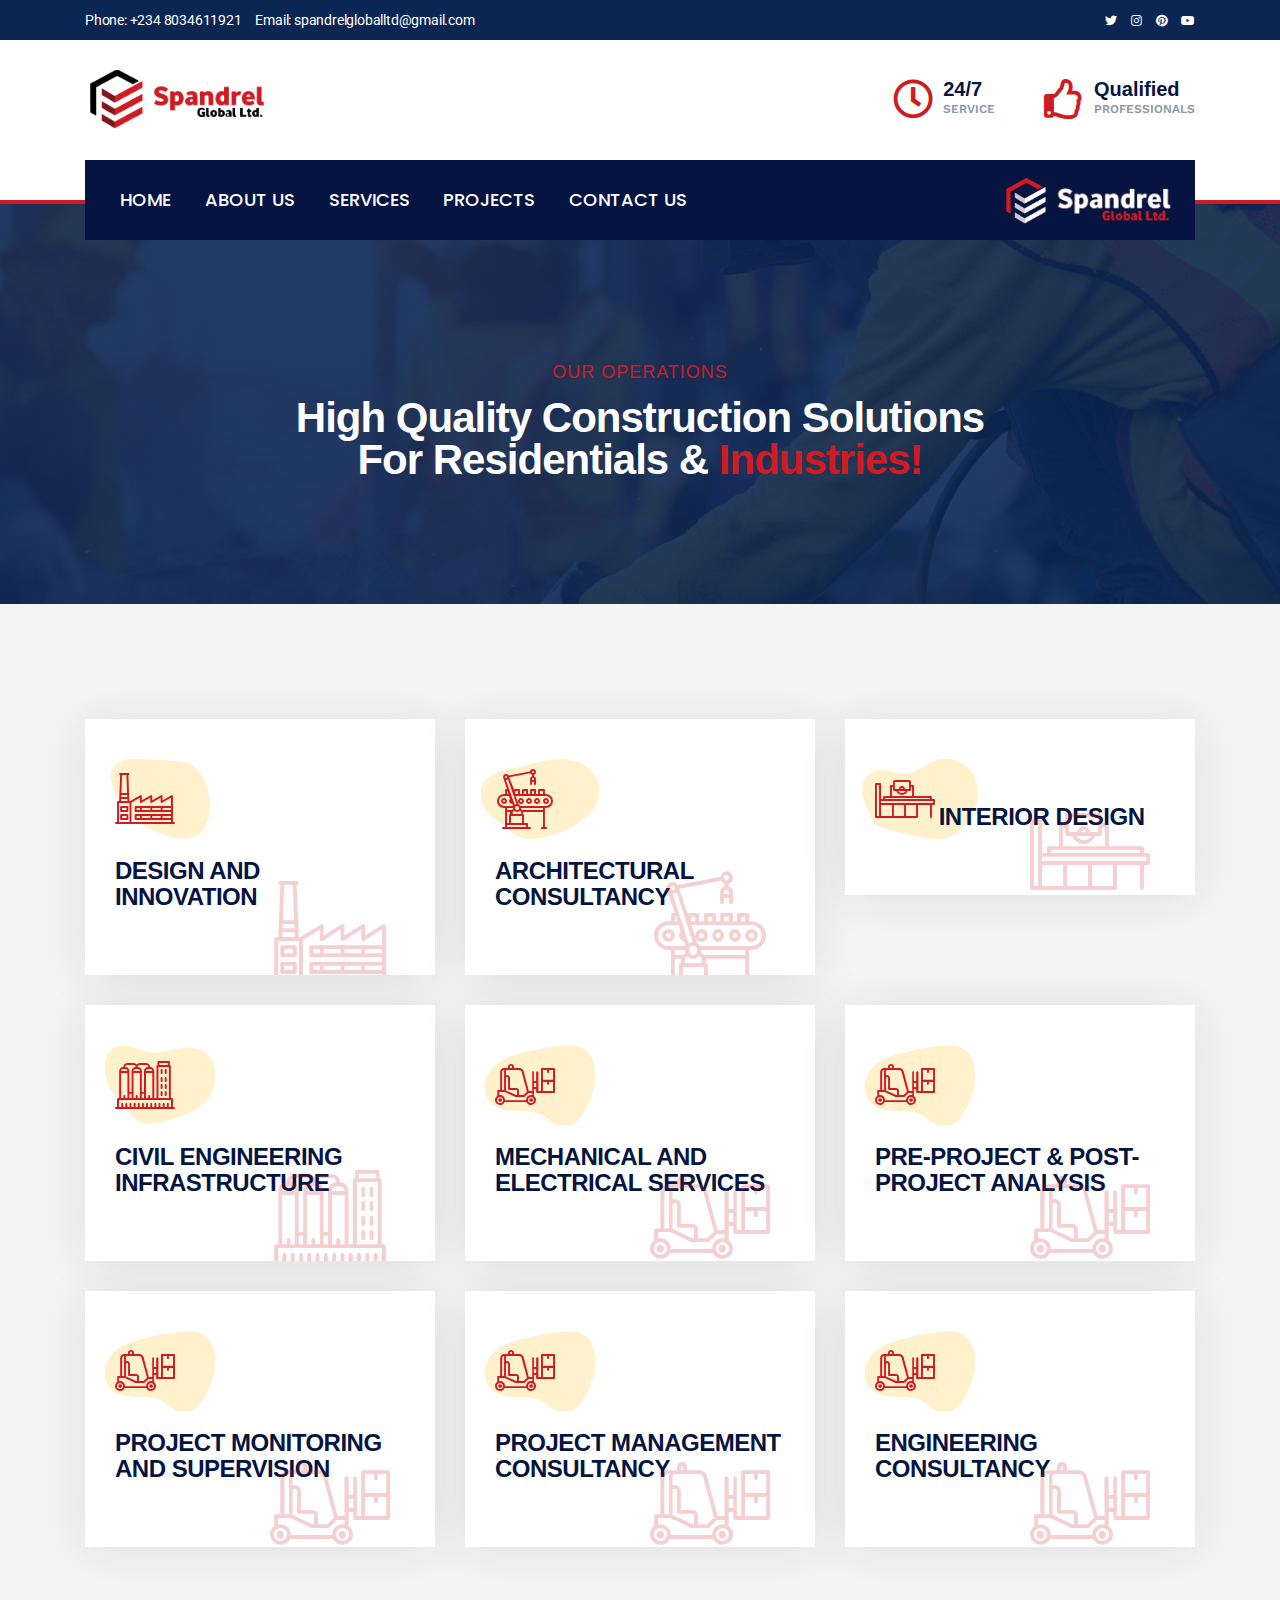
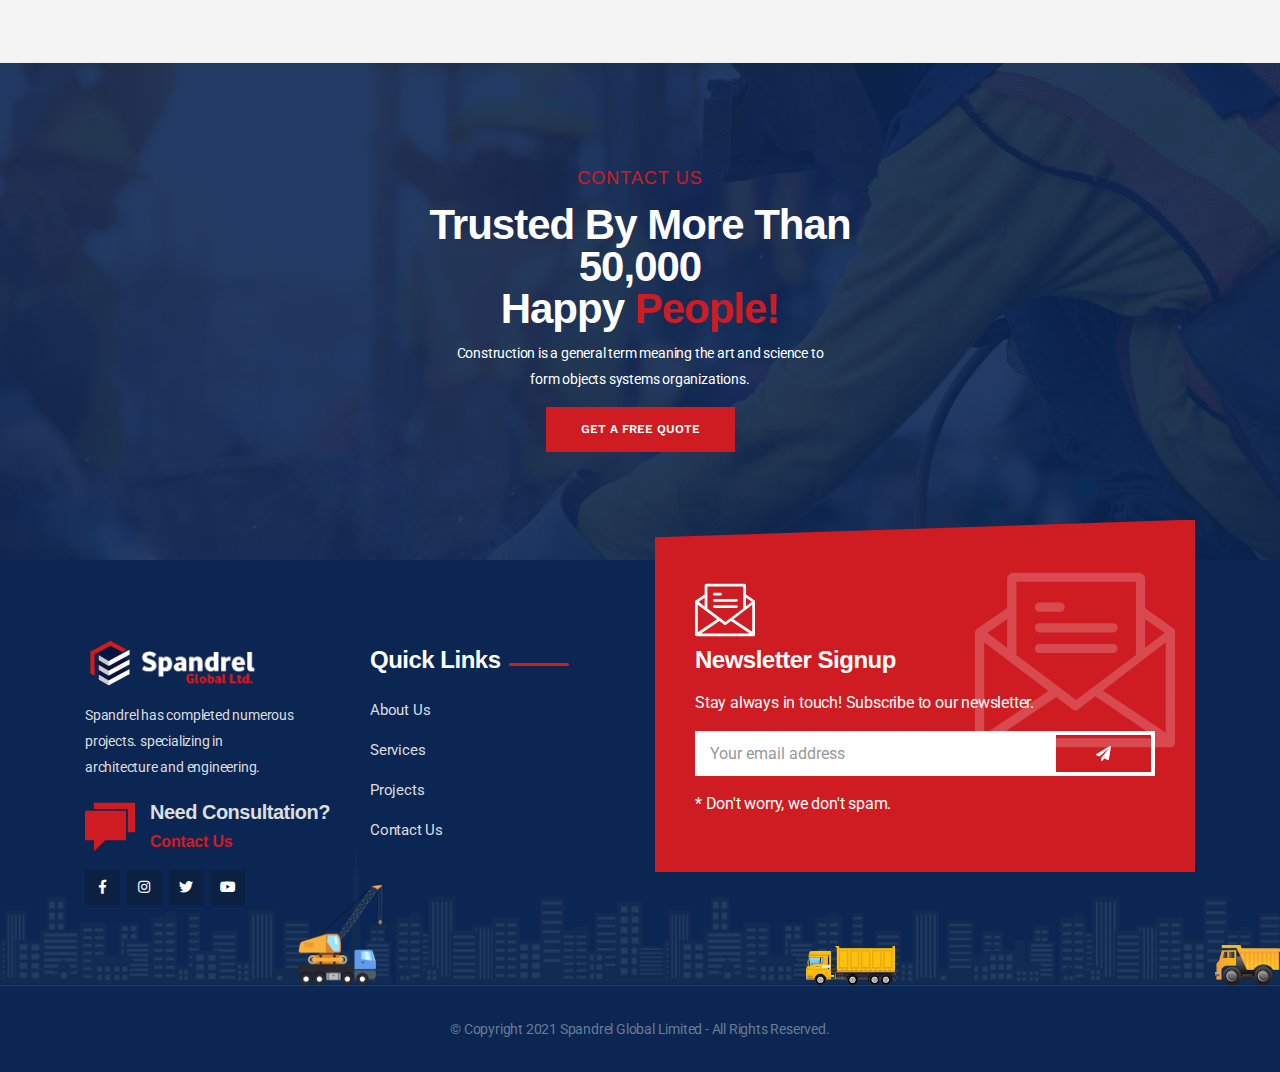
<file: services.html>
<!doctype html>
<!--[if lt IE 7]>      <html class="no-js lt-ie9 lt-ie8 lt-ie7" lang=""> <![endif]-->
<!--[if IE 7]>         <html class="no-js lt-ie9 lt-ie8" lang=""> <![endif]-->
<!--[if IE 8]>         <html class="no-js lt-ie9" lang=""> <![endif]-->
<!--[if gt IE 8]><!--> <html class="no-js" lang="en"> <!--<![endif]-->
    
<!-- Mirrored from html.dynamiclayers.net/te/industrus/service.html by HTTrack Website Copier/3.x [XR&CO'2014], Tue, 16 Nov 2021 10:51:05 GMT -->
<head>
        <meta charset="utf-8">
        <meta name="viewport" content="width=device-width, initial-scale=1">

        <title>Spandrel Global Limited</title>
		<link rel="shortcut icon" type="image/x-icon" href="assets/img/logos/Spandrel-logo-main.png">

        <link rel="stylesheet" href="assets/css/fontawesome.min.css">
        <link rel="stylesheet" href="assets/css/line-awesome.min.css">
        <link rel="stylesheet" href="assets/css/dl-construction-icons.min.css">
        <link rel="stylesheet" href="assets/css/magnific-popup.min.css">
        <link rel="stylesheet" href="assets/css/animate.min.css">
        <link rel="stylesheet" href="assets/css/bootstrap.min.css">
        <link rel="stylesheet" href="assets/css/slick.min.css">
        <link rel="stylesheet" href="assets/css/slider.css">
        <link rel="stylesheet" href="assets/css/splitting.css">
        <link rel="stylesheet" href="assets/css/splitting-cells.css">
        <link rel="stylesheet" href="assets/css/keyframe-animation.css">
        <link rel="stylesheet" href="assets/css/spotlight.css">
        <link rel="stylesheet" href="assets/css/odometer.min.css">
        <link rel="stylesheet" href="assets/css/main.css">
        <link rel="stylesheet" href="assets/css/responsive.css">

        <script src="assets/js/vendor/modernizr-2.8.3-respond-1.4.2.min.js"></script>
    </head>

    <body>
        <!--[if lt IE 8]>
            <p class="browserupgrade">You are using an <strong>outdated</strong> browser. Please <a href="http://browsehappy.com/">upgrade your browser</a> to improve your experience.</p>
        <![endif]-->

        <div class="site-preloader-wrap">
            <div class="spinner"></div>
        </div><!-- /.site-preloader-wrap -->

        <header class="header">
            <div class="top-bar">
                <div class="container">
                    <div class="top-bar-inner">
                        <div class="top-left">
                            <ul>
                                <li>Phone: <a href="tel:+1234567890">+234 8034611921</a></li>
                                <li>Email: <a href="mailto:contact@email.com">spandrelgloballtd@gmail.com</a></li>
                            </ul>
                        </div>
                        <div class="top-right">
                            <ul class="top-social">
                                <li><a href="#" target="_blank"><i class="las la-facebook"></i></a></li>
                                <li><a href="#" target="_blank"><i class="fab fa-twitter"></i></a></li>
                                <li><a href="#" target="_blank"><i class="fab fa-instagram"></i></a></li>
                                <li><a href="#" target="_blank"><i class="fab fa-pinterest"></i></a></li>
                                <li><a href="#" target="_blank"><i class="fab fa-youtube"></i></a></li>
                            </ul>
                        </div>
                    </div>
                </div>
            </div><!-- /.top-bar -->
            <div class="mid-header">
                <div class="container">
                    <div class="mid-header-inner">
                        <div class="header-logo">
                            <a href="index.html">
                                <img src="assets/img/logos/Spandrel-logo-main.png" alt="Logo"/>
                                <img class="logo-text" src="assets/img/logos/Spandrel-logo-main-text.png" alt="Logo"/>
                            </a>
                        </div>
                        <div class="mid-header-right">
                            <ul>
                                <li>
                                    <div class="icon">
                                        <i class="far fa-clock"></i>
                                    </div>
                                    <span>24/7</span>Service
                                </li>
                                <li>
                                    <div class="icon">
                                        <i class="far fa-thumbs-up"></i>
                                    </div>
                                    <span>Qualified</span>Professionals
                                </li>
                            </ul>
                        </div>
                    </div>
                </div>
            </div><!-- /.mid-header -->
            <div class="primary-header">
                <div class="container">
                    <div class="primary-header-inner">
                        <div class="header-menu-wrap">
                            <ul class="dl-menu">
                                <li><a href="index.html#">Home</a></li>
                                <li><a href="about.html#">About Us</a></li>
                                <li><a href="services.html#">Services</a></li>
                                <li><a href="projects.html#">Projects</a></li>
                                <li><a href="index.html#contacts">Contact Us</a></li>
                            </ul>
                        </div><!-- /.header-menu-wrap -->
                        <div class="header-right">
                            <!--<div class="search-icon dl-search-icon"><i class="fas fa-search"></i></div>
                            <a class="header-btn" href="contact.html">Request Quote<span></span></a>--.
                            <!-- Burger menu -->
                            <a href="index.html">
                                <img class="da-logo" src="assets/img/logos/nav-bg-logo-2.png" alt="Logo"/>
                                <img class="da-logo-text" src="assets/img/logos/nav-bg-logo-text-2.png" alt="Logo"/>
                            </a>
                            <div class="mobile-menu-icon">
                                <div class="burger-menu">
                                    <div class="line-menu line-half first-line"></div>
                                    <div class="line-menu"></div>
                                    <div class="line-menu line-half last-line"></div>
                                </div>
                            </div>
                        </div><!-- /.header-right -->
                    </div><!-- /.primary-header-inner -->
                </div>
            </div><!-- /.primary-header-two -->
        </header><!-- /.header -->

        <div id="dl-popup-search-box">
            <div class="box-inner-wrap d-flex align-items-center">
                <form id="form" action="#" method="get" role="search">
                    <input id="popup-search" type="text" name="s" placeholder="Type keywords here..." />
                    <button id="popup-search-button" type="submit" name="submit"><i class="fas fa-search"></i></button>
                </form>
            </div>
        </div><!-- /#dl-popup-search-box -->

        <section class="page-header padding">
           <div class="overlay"></div>
            <div class="container">
               <div class="section-heading mt-40 text-center">
                    <h4 class="sub-heading">Our Operations</h4>
                    <h2>High Quality Construction Solutions <br>For Residentials &amp; <span>Industries!</span></h2>
                </div><!-- /.section-heading -->
            </div>
        </section><!-- /.page-header -->

        <section class="service-section service-3 padding bd-bottom bg-grey">
            <div class="container">
                <div class="row">
                    <div class="col-lg-4 col-md-6 padding-15">
                        <div class="service-wrap">
                            <svg class="shape" fill="#FFEFC5" xmlns="http://www.w3.org/2000/svg" xmlns:xlink="http://www.w3.org/1999/xlink" width="100px" height="80px"><path d="M95.798,66.493 C95.402,67.238 94.989,67.934 94.568,68.608 C92.140,72.492 89.322,75.200 86.228,76.996 C75.718,83.098 62.044,78.694 49.794,74.183 C30.107,66.931 13.369,52.019 4.629,32.917 C0.428,23.737 -1.365,11.491 6.138,4.714 C11.356,0.001 19.072,-0.185 26.172,0.068 C26.493,0.079 26.814,0.090 27.132,0.103 C31.363,0.275 35.595,0.448 39.826,0.620 C45.043,0.833 50.261,1.045 55.479,1.256 C57.205,1.327 58.931,1.397 60.658,1.467 C67.392,1.740 74.374,2.077 80.361,5.160 C89.583,9.908 94.528,20.156 97.310,30.121 C97.438,30.578 97.561,31.039 97.682,31.500 C100.721,43.123 101.423,55.927 95.798,66.493 Z"></path></svg>
                            <i class="dl dl-factory-1"></i>
                            <h3>DESIGN AND INNOVATION</h3>
                            <div class="overlay-icon">
                                <i class="dl dl-factory-1"></i>
                            </div>
                            <div class="promo-count">01</div>
                        </div>
                    </div>
                    <div class="col-lg-4 col-md-6 padding-15">
                        <div class="service-wrap">
                            <svg class="shape" fill="#FFEFC5" xmlns="http://www.w3.org/2000/svg" xmlns:xlink="http://www.w3.org/1999/xlink" width="119px" height="80px"><path d="M118.988,32.868 C118.954,33.798 118.867,34.713 118.740,35.616 C117.289,45.963 109.998,54.513 102.246,60.696 C100.672,61.950 99.062,63.147 97.419,64.283 C85.885,72.259 72.742,77.274 59.279,78.981 C53.104,79.765 44.685,81.169 38.854,78.104 C32.784,74.915 27.054,69.136 21.255,65.231 C15.037,61.044 8.845,56.391 4.621,49.782 C0.397,43.173 -1.534,34.183 1.434,26.764 C2.652,23.719 4.595,21.166 6.927,19.084 C9.080,17.161 11.562,15.641 14.122,14.520 C16.812,13.341 19.604,12.537 22.432,11.873 C25.211,11.221 28.024,10.704 30.810,10.101 C32.737,9.685 34.655,9.223 36.569,8.737 C45.702,6.418 54.720,3.489 63.942,1.669 C75.098,-0.533 86.824,-1.043 97.533,3.095 C103.301,5.324 108.727,8.943 112.734,14.101 C114.004,15.737 115.121,17.535 116.049,19.444 C118.047,23.560 119.159,28.199 118.988,32.868 Z"></path></svg>
                            <i class="dl dl-industrial-robot-18"></i>
                            <h3>ARCHITECTURAL CONSULTANCY</h3>
                            <div class="overlay-icon">
                                <i class="dl dl-industrial-robot-18"></i>
                            </div>
                            <div class="promo-count">03</div>
                        </div>
                    </div>
                    <div class="col-lg-4 col-md-6 padding-15">
                        <div class="service-wrap">
                            <svg class="shape" fill="#FFEFC5" xmlns="http://www.w3.org/2000/svg" xmlns:xlink="http://www.w3.org/1999/xlink" width="116px" height="81px"><path d="M109.211,58.119 C103.645,68.260 94.581,77.680 82.450,80.249 C73.546,82.134 64.269,80.109 55.400,78.092 C51.907,77.297 48.414,76.503 44.921,75.708 C40.378,74.674 35.835,73.641 31.291,72.607 C25.787,71.354 20.142,70.045 15.508,67.066 C9.647,63.297 8.873,57.835 6.412,52.231 C4.771,48.495 2.992,44.886 1.723,41.136 C0.784,38.357 0.123,35.500 0.013,32.453 C-0.185,27.013 1.715,21.246 5.539,17.213 C7.301,15.355 9.470,13.864 12.033,12.944 C22.467,9.200 34.071,16.001 45.211,14.807 C57.088,13.532 65.756,3.598 77.302,0.763 C89.987,-2.353 103.658,4.415 110.574,14.666 C111.487,16.019 112.287,17.429 112.946,18.888 C113.554,20.235 114.060,21.606 114.479,22.994 C115.652,26.875 116.114,30.898 115.979,34.945 C115.712,42.910 113.146,50.950 109.211,58.119 Z"></path></svg>
                            <i class="dl dl-industrial-robot-11"></i>
                            <h3>INTERIOR DESIGN</h3><br>
                            <div class="overlay-icon">
                                <i class="dl dl-industrial-robot-11"></i>
                            </div>
                            <div class="promo-count">04</div>
                        </div>
                    </div>
                    <div class="col-lg-4 col-md-6 padding-15">
                        <div class="service-wrap">
                            <svg class="shape" fill="#FFEFC5" xmlns="http://www.w3.org/2000/svg" xmlns:xlink="http://www.w3.org/1999/xlink" width="111px" height="79px"><path d="M104.291,51.828 C98.019,60.839 88.939,65.934 79.675,69.589 C78.703,69.973 77.729,70.339 76.756,70.695 C70.214,73.079 63.555,75.012 56.818,76.487 C52.170,77.504 46.185,79.782 41.377,78.729 C35.709,77.491 29.573,72.385 24.073,66.622 C19.930,62.282 16.148,57.570 13.202,53.858 C9.879,49.670 6.733,45.085 4.332,40.057 C2.705,36.648 1.416,33.039 0.660,29.205 C0.495,28.369 0.363,27.520 0.260,26.664 C-0.809,17.814 1.431,8.213 7.280,3.434 C12.395,-0.743 19.166,-0.569 25.289,1.096 C31.411,2.760 37.332,5.756 43.525,6.802 C50.958,8.057 58.411,6.451 65.704,4.762 C72.997,3.075 80.398,1.296 87.854,2.211 C88.123,2.244 88.392,2.289 88.661,2.332 C95.524,3.379 102.448,7.076 106.734,13.861 C106.943,14.192 107.153,14.521 107.349,14.867 C113.666,26.001 111.221,41.873 104.291,51.828 Z"></path></svg>
                            <i class="dl dl-refinery"></i>
                            <h3>CIVIL ENGINEERING INFRASTRUCTURE</h3>
                            <div class="overlay-icon">
                                <i class="dl dl-refinery"></i>
                            </div>
                            <div class="promo-count">05</div>
                        </div>
                    </div>
                    <div class="col-lg-4 col-md-6 padding-15">
                        <div class="service-wrap">
                            <svg class="shape" fill="#FFEFC5" xmlns="http://www.w3.org/2000/svg" xmlns:xlink="http://www.w3.org/1999/xlink" width="112px" height="81px"><path d="M94.170,75.633 C89.320,80.748 82.081,83.923 75.335,81.794 C69.399,79.922 65.020,74.470 59.599,71.197 C51.098,66.064 40.914,66.687 31.305,66.427 C27.387,66.323 23.278,65.938 19.374,64.964 C15.436,63.982 11.710,62.398 8.596,59.896 C7.227,58.797 5.976,57.524 4.879,56.041 C3.059,53.582 1.896,50.791 1.293,47.862 C-0.404,39.611 2.385,30.251 7.785,24.023 C13.919,16.948 22.510,13.058 31.345,10.292 C33.050,9.757 34.764,9.266 36.470,8.800 C39.687,7.924 42.924,7.120 46.176,6.383 C57.811,3.738 69.652,1.969 81.586,1.107 C82.278,1.057 82.974,1.011 83.672,0.974 C87.959,0.740 92.319,0.840 96.367,2.483 C105.518,6.200 110.819,17.150 111.330,27.451 C112.127,43.538 104.736,64.487 94.170,75.633 Z"></path></svg>
                            <i class="dl dl-loader"></i>
                            <h3>MECHANICAL AND ELECTRICAL SERVICES</h3>
                            <div class="overlay-icon">
                                <i class="dl dl-loader"></i>
                            </div>
                            <div class="promo-count">06</div>
                        </div>
                    </div>
                    <div class="col-lg-4 col-md-6 padding-15">
                        <div class="service-wrap">
                            <svg class="shape" fill="#FFEFC5" xmlns="http://www.w3.org/2000/svg" xmlns:xlink="http://www.w3.org/1999/xlink" width="112px" height="81px"><path d="M94.170,75.633 C89.320,80.748 82.081,83.923 75.335,81.794 C69.399,79.922 65.020,74.470 59.599,71.197 C51.098,66.064 40.914,66.687 31.305,66.427 C27.387,66.323 23.278,65.938 19.374,64.964 C15.436,63.982 11.710,62.398 8.596,59.896 C7.227,58.797 5.976,57.524 4.879,56.041 C3.059,53.582 1.896,50.791 1.293,47.862 C-0.404,39.611 2.385,30.251 7.785,24.023 C13.919,16.948 22.510,13.058 31.345,10.292 C33.050,9.757 34.764,9.266 36.470,8.800 C39.687,7.924 42.924,7.120 46.176,6.383 C57.811,3.738 69.652,1.969 81.586,1.107 C82.278,1.057 82.974,1.011 83.672,0.974 C87.959,0.740 92.319,0.840 96.367,2.483 C105.518,6.200 110.819,17.150 111.330,27.451 C112.127,43.538 104.736,64.487 94.170,75.633 Z"></path></svg>
                            <i class="dl dl-loader"></i>
                            <h3>PRE-PROJECT & POST-PROJECT ANALYSIS</h3>
                            <div class="overlay-icon">
                                <i class="dl dl-loader"></i>
                            </div>
                            <div class="promo-count">06</div>
                        </div>
                    </div>
                    <div class="col-lg-4 col-md-6 padding-15">
                        <div class="service-wrap">
                            <svg class="shape" fill="#FFEFC5" xmlns="http://www.w3.org/2000/svg" xmlns:xlink="http://www.w3.org/1999/xlink" width="112px" height="81px"><path d="M94.170,75.633 C89.320,80.748 82.081,83.923 75.335,81.794 C69.399,79.922 65.020,74.470 59.599,71.197 C51.098,66.064 40.914,66.687 31.305,66.427 C27.387,66.323 23.278,65.938 19.374,64.964 C15.436,63.982 11.710,62.398 8.596,59.896 C7.227,58.797 5.976,57.524 4.879,56.041 C3.059,53.582 1.896,50.791 1.293,47.862 C-0.404,39.611 2.385,30.251 7.785,24.023 C13.919,16.948 22.510,13.058 31.345,10.292 C33.050,9.757 34.764,9.266 36.470,8.800 C39.687,7.924 42.924,7.120 46.176,6.383 C57.811,3.738 69.652,1.969 81.586,1.107 C82.278,1.057 82.974,1.011 83.672,0.974 C87.959,0.740 92.319,0.840 96.367,2.483 C105.518,6.200 110.819,17.150 111.330,27.451 C112.127,43.538 104.736,64.487 94.170,75.633 Z"></path></svg>
                            <i class="dl dl-loader"></i>
                            <h3>PROJECT MONITORING AND SUPERVISION</h3>
                            <div class="overlay-icon">
                                <i class="dl dl-loader"></i>
                            </div>
                            <div class="promo-count">06</div>
                        </div>
                    </div>
                    <div class="col-lg-4 col-md-6 padding-15">
                        <div class="service-wrap">
                            <svg class="shape" fill="#FFEFC5" xmlns="http://www.w3.org/2000/svg" xmlns:xlink="http://www.w3.org/1999/xlink" width="112px" height="81px"><path d="M94.170,75.633 C89.320,80.748 82.081,83.923 75.335,81.794 C69.399,79.922 65.020,74.470 59.599,71.197 C51.098,66.064 40.914,66.687 31.305,66.427 C27.387,66.323 23.278,65.938 19.374,64.964 C15.436,63.982 11.710,62.398 8.596,59.896 C7.227,58.797 5.976,57.524 4.879,56.041 C3.059,53.582 1.896,50.791 1.293,47.862 C-0.404,39.611 2.385,30.251 7.785,24.023 C13.919,16.948 22.510,13.058 31.345,10.292 C33.050,9.757 34.764,9.266 36.470,8.800 C39.687,7.924 42.924,7.120 46.176,6.383 C57.811,3.738 69.652,1.969 81.586,1.107 C82.278,1.057 82.974,1.011 83.672,0.974 C87.959,0.740 92.319,0.840 96.367,2.483 C105.518,6.200 110.819,17.150 111.330,27.451 C112.127,43.538 104.736,64.487 94.170,75.633 Z"></path></svg>
                            <i class="dl dl-loader"></i>
                            <h3>PROJECT MANAGEMENT CONSULTANCY</h3>
                            <div class="overlay-icon">
                                <i class="dl dl-loader"></i>
                            </div>
                            <div class="promo-count">06</div>
                        </div>
                    </div>
                    <div class="col-lg-4 col-md-6 padding-15">
                        <div class="service-wrap">
                            <svg class="shape" fill="#FFEFC5" xmlns="http://www.w3.org/2000/svg" xmlns:xlink="http://www.w3.org/1999/xlink" width="112px" height="81px"><path d="M94.170,75.633 C89.320,80.748 82.081,83.923 75.335,81.794 C69.399,79.922 65.020,74.470 59.599,71.197 C51.098,66.064 40.914,66.687 31.305,66.427 C27.387,66.323 23.278,65.938 19.374,64.964 C15.436,63.982 11.710,62.398 8.596,59.896 C7.227,58.797 5.976,57.524 4.879,56.041 C3.059,53.582 1.896,50.791 1.293,47.862 C-0.404,39.611 2.385,30.251 7.785,24.023 C13.919,16.948 22.510,13.058 31.345,10.292 C33.050,9.757 34.764,9.266 36.470,8.800 C39.687,7.924 42.924,7.120 46.176,6.383 C57.811,3.738 69.652,1.969 81.586,1.107 C82.278,1.057 82.974,1.011 83.672,0.974 C87.959,0.740 92.319,0.840 96.367,2.483 C105.518,6.200 110.819,17.150 111.330,27.451 C112.127,43.538 104.736,64.487 94.170,75.633 Z"></path></svg>
                            <i class="dl dl-loader"></i>
                            <h3>ENGINEERING CONSULTANCY</h3>
                            <div class="overlay-icon">
                                <i class="dl dl-loader"></i>
                            </div>
                            <div class="promo-count">06</div>
                        </div>
                    </div>
                </div>
            </div>
        </section><!-- /. service-section -->

        <section class="cta-section padding">
           <div class="overlay"></div>
            <div class="container">
                <div class="row">
                    <div class="col-lg-6 offset-lg-3">
                        <div class="cta-content text-center">
                            <div class="section-heading text-center">
                                <h4 class="sub-heading">Contact Us</h4>
                                <h2>Trusted By More Than 50,000 <br>Happy<span> People!</span></h2>
                                <p>Construction is a general term meaning the art and science to <br>form objects systems organizations.</p>
                            </div><!-- /.section-heading -->
                            <a href="#" class="default-btn">Get a free quote <span></span></a>
                        </div>
                    </div>
                </div>
            </div>
        </section><!-- ./ cta section -->

        <footer class="footer-section">
            <div class="footer-top">
                <div class="footer-bg">
                   <div class="truck"></div>
                   <div class="truck-2"></div>
                   <div class="truck-3"></div>
                </div>
                <div class="container">
                    <div class="row">
                        <div class="col-lg-3 col-md-6 sm-padding">
                            <div class="footer-content">
                                <a href="index.html">
                                    <img class="da-logo" src="assets/img/logos/nav-bg-logo-2.png" alt="Logo"/>
                                    <img class="da-logo-text" src="assets/img/logos/nav-bg-logo-text-2.png" alt="Logo"/>
                                </a>
                                <p>Spandrel has completed numerous <br>projects. specializing in <br>architecture and engineering.</p>
                                <div class="footer-icon-content">
                                    <div class="footer-icon">
                                        <svg height="448pt" viewBox="0 -5 448 447" width="448pt" xmlns="http://www.w3.org/2000/svg"><path d="m448 264.5v-264h-368v56h296c4.417969 0 8 3.582031 8 8v200zm0 0"></path><path d="m178.34375 338.84375c1.5-1.5 3.535156-2.34375 5.65625-2.34375h184v-264h-368v264h72c4.417969 0 8 3.582031 8 8v92.6875zm0 0"></path></svg>
                                    </div>
                                    <div class="footer-icon-info">
                                        <h3>Need Consultation?</h3>
                                        <a href="#">Contact Us</a>
                                    </div>
                                    <ul class="footer-social">
                                        <li><a href="#"><i class="fab fa-facebook-f"></i></a></li>
                                        <li><a href="#"><i class="fab fa-instagram"></i></a></li>
                                        <li><a href="#"><i class="fab fa-twitter"></i></a></li>
                                        <li><a href="#"><i class="fab fa-youtube"></i></a></li>
                                    </ul>
                                </div>
                            </div>
                        </div>
                        <div class="col-lg-3 col-md-6 sm-padding">
                            <div class="footer-content">
                                <div class="footer-header">
                                <h3>Quick Links</h3>
                                </div>
                                <ul class="footer-list">
                                    <li><a href="about.html#">About Us</a></li>
                                    <li><a href="services.html#">Services</a></li>
                                    <li><a href="projects.html#">Projects</a></li>
                                    <li><a href="index.html#contacts">Contact Us</a></li>
                                </ul>
                            </div>
                        </div>
                        
                        <div class="col-lg-6 col-md-6 sm-padding">
                            <div class="subscribe-widget">
                                <div class="sub-content">
                                    <div class="sub-icon">
                                        <svg viewBox="0 0 454.57 454.57" xmlns="http://www.w3.org/2000/svg"><path d="m452.44 156.23-65.829-46.498v-67.919c-0.66-6.728-5.843-12.128-12.539-13.061h-288.39c-6.695 0.934-11.879 6.333-12.539 13.061v67.396l-68.441 47.02c-2.711 1.968-4.428 5.021-4.702 8.359v248.16c0.89 6.811 6.25 12.172 13.061 13.061h433.63c5.747 0 7.837-6.792 7.837-13.061v-248.16c0-3.135 0.522-6.27-2.09-8.359zm-65.829-21.421 44.931 30.824-44.931 33.959v-64.783zm-292.57-85.159h271.67v166.14l-135.84 102.4-135.84-102.4v-166.14zm-20.898 84.637v65.829l-44.931-34.482 44.931-31.347zm-52.245 52.767 146.29 110.76-146.29 98.743v-209.5zm25.078 217.86 138.97-93.518 37.094 28.212c2.1 1.623 4.661 2.538 7.314 2.612 2.09 0 3.135-1.045 5.224-2.612l38.661-29.78 140.54 95.086h-367.8zm387.66-12.016-143.15-96.131 143.15-109.71v205.84z"></path><path d="m146.29 117.57h47.02c5.771 0 10.449-4.678 10.449-10.449s-4.678-10.449-10.449-10.449h-47.02c-5.771 0-10.449 4.678-10.449 10.449s4.678 10.449 10.449 10.449z"></path><path d="m146.29 164.59h167.18c5.771 0 10.449-4.678 10.449-10.449s-4.678-10.449-10.449-10.449h-167.18c-5.771 0-10.449 4.678-10.449 10.449s4.678 10.449 10.449 10.449z"></path><path d="m323.92 201.16c0-5.771-4.678-10.449-10.449-10.449h-167.18c-5.771 0-10.449 4.678-10.449 10.449s4.678 10.449 10.449 10.449h167.18c5.77 0 10.448-4.678 10.448-10.449z"></path></svg>
                                    </div>
                                    <div class="footer-header">
                                        <h3>Newsletter Signup</h3>
                                    </div>
                                    <p>Stay always in touch! Subscribe to our newsletter.</p>
                                    <div class="form-field">
                                        <input type="email" name="EMAIL" placeholder="Your email address" required="">
                                        <input type="submit" value="Sign up">
                                    </div>
                                    <p class="mt-15">* Don't worry, we don't spam.</p>
                                    <div class="overlay-icon">
                                        <svg viewBox="0 0 454.57 454.57" xmlns="http://www.w3.org/2000/svg"><path d="m452.44 156.23-65.829-46.498v-67.919c-0.66-6.728-5.843-12.128-12.539-13.061h-288.39c-6.695 0.934-11.879 6.333-12.539 13.061v67.396l-68.441 47.02c-2.711 1.968-4.428 5.021-4.702 8.359v248.16c0.89 6.811 6.25 12.172 13.061 13.061h433.63c5.747 0 7.837-6.792 7.837-13.061v-248.16c0-3.135 0.522-6.27-2.09-8.359zm-65.829-21.421 44.931 30.824-44.931 33.959v-64.783zm-292.57-85.159h271.67v166.14l-135.84 102.4-135.84-102.4v-166.14zm-20.898 84.637v65.829l-44.931-34.482 44.931-31.347zm-52.245 52.767 146.29 110.76-146.29 98.743v-209.5zm25.078 217.86 138.97-93.518 37.094 28.212c2.1 1.623 4.661 2.538 7.314 2.612 2.09 0 3.135-1.045 5.224-2.612l38.661-29.78 140.54 95.086h-367.8zm387.66-12.016-143.15-96.131 143.15-109.71v205.84z"></path><path d="m146.29 117.57h47.02c5.771 0 10.449-4.678 10.449-10.449s-4.678-10.449-10.449-10.449h-47.02c-5.771 0-10.449 4.678-10.449 10.449s4.678 10.449 10.449 10.449z"></path><path d="m146.29 164.59h167.18c5.771 0 10.449-4.678 10.449-10.449s-4.678-10.449-10.449-10.449h-167.18c-5.771 0-10.449 4.678-10.449 10.449s4.678 10.449 10.449 10.449z"></path><path d="m323.92 201.16c0-5.771-4.678-10.449-10.449-10.449h-167.18c-5.771 0-10.449 4.678-10.449 10.449s4.678 10.449 10.449 10.449h167.18c5.77 0 10.448-4.678 10.448-10.449z"></path></svg>
                                    </div>
                                </div>
                            </div>
                        </div>
                    </div>
                </div>
            </div>
            <div class="footer-bottom text-center">
                <div class="container">
                    <p>© Copyright 2021 Spandrel Global Limited - All Rights Reserved.</p>
                </div>
            </div>
        </footer><!-- ./ footer-section -->

		<div id="scrollup">
            <button id="scroll-top" class="scroll-to-top"><i class="las la-arrow-up"></i></button>
        </div>

		<!-- Scripts -->
		<script src="assets/js/vendor/jquery-3.6.0.min.js"></script>
        <script src="assets/js/vendor/popper.min.js"></script>
		<script src="assets/js/vendor/bootstrap.min.js"></script>
        <script src="assets/js/vendor/waypoints.min.js"></script>
		<script src="assets/js/vendor/slick.min.js"></script>
        <script src="assets/js/vendor/jquery.magnific-popup.min.js"></script>
		<script src="assets/js/vendor/splitting.min.js"></script>
        <script src="assets/js/vendor/imagesloaded.pkgd.min.js"></script>
        <script src="assets/js/vendor/jquery.isotope.v3.0.2.js"></script>
		<script src="assets/js/vendor/jquery.ajaxchimp.min.js"></script>
		<script src="assets/js/vendor/odometer.min.js"></script>
		<script src="assets/js/vendor/spotlight.min.js"></script>
		<script src="assets/js/vendor/wow.min.js"></script>
		<script src="assets/js/main.js"></script>

    </body>

<!-- Mirrored from html.dynamiclayers.net/te/industrus/service.html by HTTrack Website Copier/3.x [XR&CO'2014], Tue, 16 Nov 2021 10:51:05 GMT -->
</html>
</file>
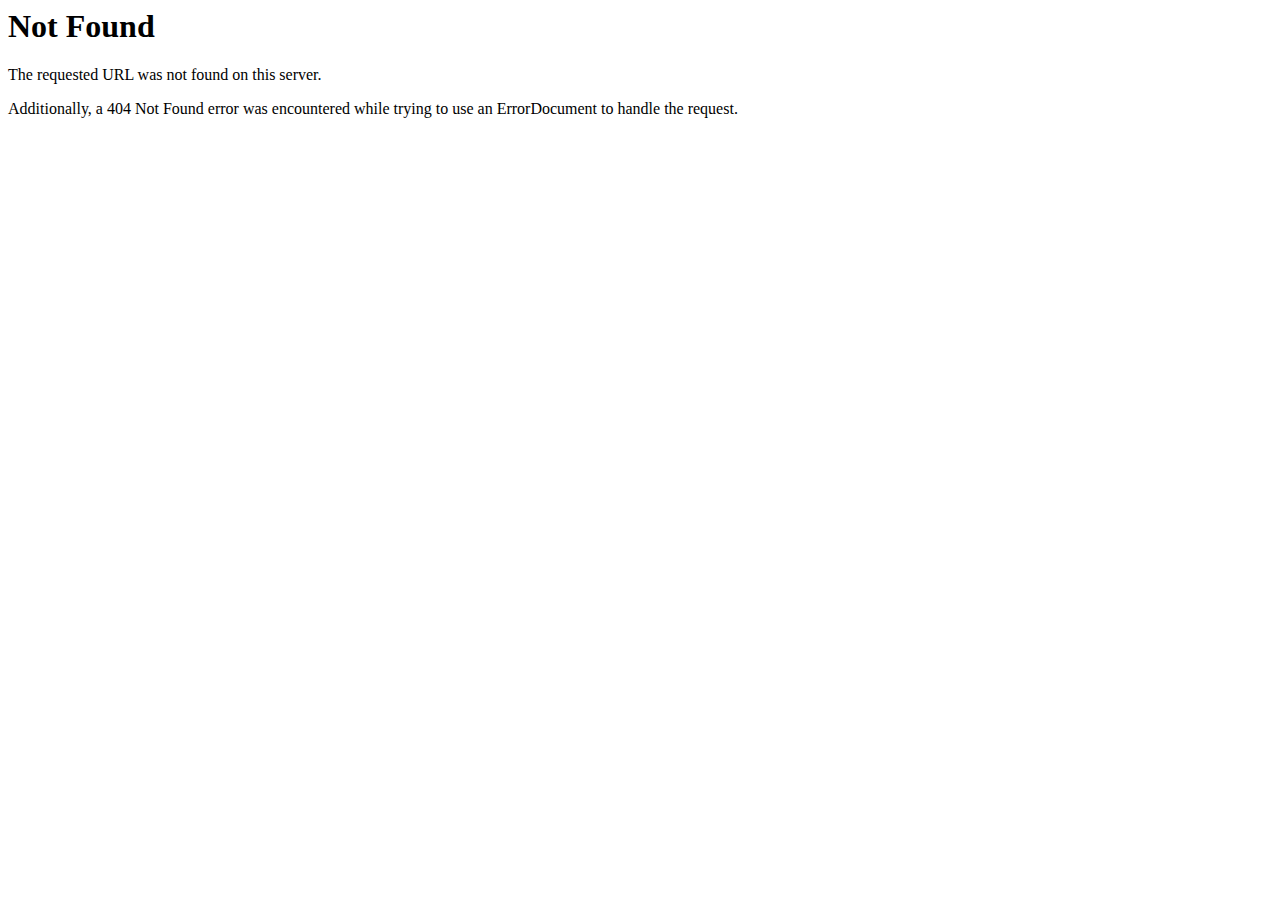
<file: assets/img/project-5.html>
<!DOCTYPE HTML PUBLIC "-//IETF//DTD HTML 2.0//EN">
<html><head>
<title>404 Not Found</title>
</head><body>
<h1>Not Found</h1>
<p>The requested URL was not found on this server.</p>
<p>Additionally, a 404 Not Found
error was encountered while trying to use an ErrorDocument to handle the request.</p>
</body></html>
</file>
<file: assets/css/slider.css>
/* ==========================================================================
   Slider Section
   ========================================================================== */
.main-slider{}
.slider-content-wrap{ height: 550px; }
.main-slider .overlay{
	background-color: rgba(0,0,0,0.3);
	width: 100%;
	height: 100%;
	position: absolute;
	left: 0;
	top: 0;
	z-index: -1;
}
.main-slider .element{
    animation-duration: 800ms;
}
.main-slider .bg-img{
	display: block;
	background-repeat: no-repeat;
	-webkit-background-size: cover;
	background-size: cover;
	background-position: center center;
	width: 100%;
	height: 100%;
	position: absolute;
	left: 0;
	top: 0;
	overflow: hidden;
    animation-duration: 10000ms;
	z-index: -1;
}
.main-slider .text-right{
    text-align: left!important;
}
.main-slider .text-right .container{
    display: flex;
    justify-content: flex-end;
}
.main-slider .text-right .slider-content{
    width: 50%;
}
.main-slider .text-center .slider-content{
    padding: 0;
}
.main-slider .slider-caption{
	color: #fff;
	font-family: "Teko", sans-serif;
}
.main-slider .slider-caption .inner-layer{
	display: inline-block;
	overflow: hidden;
}
.main-slider .owl-item.active .slider-caption{
	visibility: visible;
}
.main-slider .slider-caption.medium{
    white-space: nowrap;
    font-size: 16px;
    font-family: "Teko",sans-serif;
    letter-spacing: 0;
    text-transform: uppercase;
    line-height: 26px;
    min-height: 26px;
    font-weight: 600;
    color: #CF1C23;
    letter-spacing: 1px;
    visibility: inherit;
    transition: none 0s ease 0s;
    text-align: inherit;
    border-width: 0px;
    margin-bottom: 10px;
    padding: 0px;
    min-height: 0px;
    min-width: 0px;
    max-height: none;
    max-width: none;
    opacity: 1;
}
.main-slider .slider-caption.big{
    white-space: nowrap;
    font-size: 58px;
    line-height: 50px;
    font-weight: 600;
    color: #fff;
    letter-spacing: -1px;
    min-height: 60px;
}
.main-slider .slider-content{
    position: relative;
    padding-left: 40px;
    margin-top: 20px;
    z-index: 1;
}

.main-slider .slider-caption.small{
    font-family: "Roboto",sans-serif;
    font-size: 16px;
    font-weight: 400;
    letter-spacing: -0.2px;
    line-height: 28px;
    color: #ddd;
    margin-top: 5px;
}
.main-slider .slider-btn-group{
	margin-top: 25px;
	overflow: hidden;
    display: flex;
    align-items: center;
    column-gap: 20px;
}
.main-slider .slider-btn{
	background-color: #CF1C23;
	display: inline-block;
	color: #fff;
	font-size: 12px;
    line-height: 12;
	font-family: "Work Sans", sans-serif;
	letter-spacing: 0;
	font-weight: 600;
	text-transform: uppercase;
	transition: all 0.2s ease-in-out;
    display: inline-block;
    padding: 0 35px;
    line-height: 45px;
}
.main-slider .slider-btn i{
    margin-left: 5px;
    line-height: 45px;
}
.main-slider .slider-btn:hover{
    background-color: #fff;
	color: #000;
	transition: all 0.2s ease-in-out;
}



/*=======================
    Character Animation
=========================*/
.main-slider .slick-active .char-top .char{
    -webkit-animation: fade-in-top 0.3s cubic-bezier(0.3, 0, 0.7, 1) both;
    animation: fade-in-top 0.3s cubic-bezier(0.3, 0, 0.7, 1) both;
    -webkit-animation-delay: calc(60ms * var(--char-index));
    animation-delay: calc(60ms * var(--char-index));
}
.main-slider .slick-active .char-right .char{
    -webkit-animation: fade-in-right 0.5s cubic-bezier(0.3, 0, 0.7, 1) both;
    animation: fade-in-right 0.5s cubic-bezier(0.3, 0, 0.7, 1) both;
    -webkit-animation-delay: calc(60ms * var(--char-index));
    animation-delay: calc(60ms * var(--char-index));
}
.main-slider .slick-active .char-expand .char{
    -webkit-animation: tracking-in-expand-fwd 0.8s cubic-bezier(0.3, 0, 0.7, 1) both;
    animation: tracking-in-expand-fwd 0.8s cubic-bezier(0.3, 0, 0.7, 1) both;
    -webkit-animation-delay: calc(60ms * var(--char-index));
    animation-delay: calc(60ms * var(--char-index));
}
.main-slider .slick-active .char-bottom .char{
    -webkit-animation: fade-in-bottom 0.8s cubic-bezier(0.3, 0, 0.7, 1) both;
    animation: fade-in-bottom 0.8s cubic-bezier(0.3, 0, 0.7, 1) both;
    -webkit-animation-delay: calc(60ms * var(--char-index));
    animation-delay: calc(60ms * var(--char-index));
}


/*=======================
    Reveal Animation
=========================*/
.reveal-text,
.reveal-text span {
    -webkit-animation-iteration-count: 1;
            animation-iteration-count: 1;
    -webkit-animation-duration: 800ms;
            animation-duration: 800ms;
    -webkit-animation-fill-mode: both;
            animation-fill-mode: both;
    -webkit-animation-timing-function: cubic-bezier(0.0, 0.0, 0.2, 1);
            animation-timing-function: cubic-bezier(0.0, 0.0, 0.2, 1);
}

.reveal-text {
    position: relative;
    -webkit-animation-name: clip-text;
    animation-name: clip-text;

}

.reveal-text span {
    content: "";
    position: absolute;
    z-index: 999;
    top: 0;
    left: 0;
    right: 0;
    bottom: 0;
    background-color: #fff;
    -webkit-transform: scaleX(0);
            transform: scaleX(0);
    -webkit-transform-origin: 0 50%;
            transform-origin: 0 50%;
    pointer-events: none;
    -webkit-animation-name: text-revealer;
            animation-name: text-revealer;
}




/* Bullets */
.main-slider .slick-dots{
    width: 100%;
    height: auto;
    text-align: center;
    position: absolute;
    left: 0;
    bottom: 20px;
    margin: 0;
    list-style: none;
}
.main-slider .slick-dots li{
    display: inline-block;
    margin: 0 6px;
}
.main-slider .slick-dots li button{
    background-color: rgba(255,255,255,0.7);
    width: 12px;
    height: 12px;
    border-radius: 50%;
    overflow: hidden;
    text-indent: -99999px;
    padding: 0;
    transition: all 0.3s ease-in-out;
    cursor: pointer;
}
.main-slider .slick-dots li button:focus,
.main-slider .slick-dots li button:active{
    outline: none;
}
.main-slider .slick-dots li.slick-active button{
    background-color: #CF1C23;
    transition: all 0.3s ease-in-out;
}
/* Vertical Dots */
.main-slider.vertical-dots .slick-dots{
    width: auto;
    height: auto;
    bottom: 50%;
    left: auto;
    right: 50px;
    transform: translateY(50%);
}
.main-slider.vertical-dots .slick-dots li{
    display: block;
    margin: 5px 0;
}
/* Slick */
.main-slider .slick-arrow{
    background-color: #CF1C23;
    color: #fff;
    font-size: 50px;
    width: 40px;
    height: 70px;
    line-height: 70px;
    border-radius: 0 50px 50px 0;
    position: absolute;
    left: 0;
    top: 50%;
    transform: translateY(-50%);
    text-align: center;
    z-index: 1;
    cursor: pointer;
    visibility: hidden;
    opacity: 0;
    transition: all 0.3s ease-in-out;
}
.main-slider:hover.main-slider .slick-arrow{
    visibility: visible;
    opacity: 1;
}
.main-slider .slick-arrow.slick-prev i{margin-left: 5px;}
.main-slider .slick-arrow.slick-next{
    border-radius: 50px 0 0 50px;
    left: auto;
    right: 0;
}
.main-slider .slick-arrow.slick-next i{
    margin-left: -20px;
}
.main-slider .slick-arrow:hover{
    background-color: #0e1318;
    color: #fff;
    transition: all 0.3s ease-in-out;
}



/*Slider Resposnsive CSS
==========================*/
@media only screen and (max-width: 992px) {

    .slider-content-wrap{
        height: 450px;
    }
    .main-slider .slider-content{margin-top: 50px;}
    .main-slider .slider-caption.medium{
        font-size: 18px;
    }
    .main-slider .single-slide.center .slider-caption.big,
    .main-slider .slider-caption.big{
        font-size: 42px;
        line-height: 40px;
        min-height: 40px;
        letter-spacing: -1px;
    }
    .main-slider .slider-caption.medium-large {
        font-size: 20px;
        line-height: 20px;
    }
    .main-slider .slider-caption.small{
        font-size: 14px;
        line-height: 24px;
    }
    .main-slider .slider-btn-group{
        margin-top: 10px;
        margin-top: 25px;
    }
    .main-slider .slider-btn{
        line-height: 45px;
        padding: 0 35px;
        font-size: 12px;
    }
    .main-slider.owl-carousel div.owl-nav button{
        width: 40px;
        height: 40px;
        line-height: 40px;
        font-size: 10px;
    }
    .food-design{display: none;}
    .food-img{
        background-size: 40%;
        bottom: 20px;
    }
}
@media only screen and (max-width: 767px){
    .slider-shape,
    .food-img{display: none;}
    .main-slider .slider-content{
        padding-left: 0;
        text-align: center;
    }
    .main-slider .slider-btn-group.justify-content-left{
        justify-content: center!important;
    }
    .main-slider .single-slide.center .slider-caption.big, 
    .main-slider .slider-caption.big {
        font-size: 42px;
        line-height: 40px;
        min-height: 40px;
        letter-spacing: -1px;
    }
    .main-slider .text-right .slider-content{width: 100%;}
    .main-slider .slider-btn-group{margin-top: 0;}
    
    .main-slider .slick-arrow {
        font-size: 35px;
        width: 30px;
        height: 50px;
        line-height: 50px;
}
@media only screen and (max-width: 520px) {
    
    .main-slider .single-slide.center .slider-caption.big, 
    .main-slider .slider-caption.big{
        font-size: 32px;
        line-height: 30px;
        min-height: 30px;
        letter-spacing: -0.5px;
    }
   .main-slider .slider-caption.small br{
        display: none;
    }
    .main-slider .slider-content{ padding: 0 40px!important;}
}
</file>
<file: assets/css/splitting.css>
/* Recommended styles for Splitting */
.splitting .word,
.splitting .char {
  display: inline-block;
}

/* Psuedo-element chars */
.splitting .char {
  position: relative;
}

/**
 * Populate the psuedo elements with the character to allow for expanded effects
 * Set to `display: none` by default; just add `display: block` when you want
 * to use the psuedo elements
 */
.splitting .char::before,
.splitting .char::after {
  content: attr(data-char);
  position: absolute;
  top: 0;
  left: 0;
  visibility: hidden;
  transition: inherit;
  user-select: none;
}

/* Expanded CSS Variables */

.splitting {
  /* The center word index */
  --word-center: calc((var(--word-total) - 1) / 2);

  /* The center character index */
  --char-center: calc((var(--char-total) - 1) / 2);

  /* The center character index */
  --line-center: calc((var(--line-total) - 1) / 2);
}

.splitting .word {
  /* Pecent (0-1) of the word's position */
  --word-percent: calc(var(--word-index) / var(--word-total));

  /* Pecent (0-1) of the line's position */
  --line-percent: calc(var(--line-index) / var(--line-total));
}

.splitting .char {
  /* Percent (0-1) of the char's position */
  --char-percent: calc(var(--char-index) / var(--char-total));

  /* Offset from center, positive & negative */
  --char-offset: calc(var(--char-index) - var(--char-center));

  /* Absolute distance from center, only positive */
  --distance: calc(
     (var(--char-offset) * var(--char-offset)) / var(--char-center)
  );

  /* Distance from center where -1 is the far left, 0 is center, 1 is far right */
  --distance-sine: calc(var(--char-offset) / var(--char-center));

  /* Distance from center where 1 is far left/far right, 0 is center */
  --distance-percent: calc((var(--distance) / var(--char-center)));
}
</file>
<file: assets/css/splitting-cells.css>
.splitting.cells img { width: 100%; display: block; }

@supports ( display: grid ) {
  .splitting.cells {
    position: relative;
    overflow: hidden;
    background-size: cover;
    visibility: hidden;
  }

  .splitting .cell-grid {
    background: inherit;
    position: absolute;
    top: 0; 
    left: 0; 
    width: 100%; 
    height: 100%;
    display: grid;
    grid-template: repeat( var(--row-total), 1fr ) / repeat( var(--col-total), 1fr );
  }

  .splitting .cell {
    background: inherit;
    position: relative;
    overflow: hidden;
  }

  .splitting .cell-inner {
    background: inherit;
    position: absolute;
    visibility: visible;
    /* Size to fit the whole container size */
    width: calc(100% * var(--col-total));
    height: calc(100% * var(--row-total));
    /* Position properly */
    left: calc(-100% * var(--col-index));
    top: calc(-100% * var(--row-index));
  }

  /* Helper variables for advanced effects */
  .splitting .cell {
    --center-x: calc((var(--col-total) - 1) / 2);
    --center-y: calc((var(--row-total) - 1) / 2);

    /* Offset from center, positive & negative */
    --offset-x: calc(var(--col-index) - var(--center-x));
    --offset-y: calc(var(--row-index) - var(--center-y));

    /* Absolute distance from center, only positive */
    --distance-x: calc( (var(--offset-x) * var(--offset-x)) / var(--center-x) );

    /* Absolute distance from center, only positive */
    --distance-y: calc( (var(--offset-y) * var(--offset-y)) / var(--center-y) );
  }
}
</file>
<file: assets/css/keyframe-animation.css>
/* ----------------------------------------------
 * Slider Animation
 * ---------------------------------------------- */

/*
 * ----------------------------------------
 * Reveal Animation
 * ----------------------------------------
 */ 
  
@-webkit-keyframes clip-text {
	from {
		-webkit-clip-path: inset(0 100% 0 0);
		        clip-path: inset(0 100% 0 0);
	}
	to {
		-webkit-clip-path: inset(0 0 0 0);
		        clip-path: inset(0 0 0 0);
	}
}

@keyframes clip-text {
	from {
		-webkit-clip-path: inset(0 100% 0 0);
		        clip-path: inset(0 100% 0 0);
	}
	to {
		-webkit-clip-path: inset(0 0 0 0);
		        clip-path: inset(0 0 0 0);
	}
}

@-webkit-keyframes text-revealer {
	
	0%, 50% {
		-webkit-transform-origin: 0 50%;
		        transform-origin: 0 50%;
	}
	
	60%, 100% {
		-webkit-transform-origin: 100% 50%;
		        transform-origin: 100% 50%;		
	}

	
	60% {
		-webkit-transform: scaleX(1);
		        transform: scaleX(1);
	}
	
	100% {
		-webkit-transform: scaleX(0);
		        transform: scaleX(0);
	}
}

@keyframes text-revealer {
	
	0%, 50% {
		-webkit-transform-origin: 0 50%;
		        transform-origin: 0 50%;
	}
	
	60%, 100% {
		-webkit-transform-origin: 100% 50%;
		        transform-origin: 100% 50%;		
	}

	
	60% {
		-webkit-transform: scaleX(1);
		        transform: scaleX(1);
	}
	
	100% {
		-webkit-transform: scaleX(0);
		        transform: scaleX(0);
	}
} 
@-webkit-keyframes text-revealer-vartical {
	
	0%, 50% {
		-webkit-transform-origin: 0 50%;
		        transform-origin: 0 50%;
	}
	
	60%, 100% {
		-webkit-transform-origin: 100% 50%;
		        transform-origin: 100% 50%;		
	}

	
	60% {
		-webkit-transform: scaleY(1);
		        transform: scaleY(1);
	}
	
	100% {
		-webkit-transform: scaleY(0);
		        transform: scaleY(0);
	}
}

@keyframes text-revealer-vartical {
	
	0%, 50% {
		-webkit-transform-origin: 0 50%;
		        transform-origin: 0 50%;
	}
	
	60%, 100% {
		-webkit-transform-origin: 100% 50%;
		        transform-origin: 100% 50%;		
	}

	
	60% {
		-webkit-transform: scaleY(1);
		        transform: scaleY(1);
	}
	
	100% {
		-webkit-transform: scaleY(0);
		        transform: scaleY(0);
	}
}  


/*
 * ----------------------------------------
 * Border Animation
 * ----------------------------------------
 */
    
@keyframes bar-top {
  0% {
    transform: scale(0, 1);
  }
  12.5% {
    transform: scale(1, 1);
  }
  87.5% {
    transform: scale(1, 1);
  }
  100% {
    transform: scale(1, 1);
  }
}
@keyframes bar-right {
  0% {
    transform: scale(1, 0);
  }
  12.5% {
    transform: scale(1, 0);
  }
  25% {
    transform: scale(1, 1);
  }
  75% {
    transform: scale(1, 1);
  }
  87.5% {
    transform: scale(1, 1);
  }
  100% {
    transform: scale(1, 1);
  }
}
@keyframes bar-bottom {
  0% {
    transform: scale(0, 1);
  }
  25% {
    transform: scale(0, 1);
  }
  37.5% {
    transform: scale(1, 1);
  }
  62.5% {
    transform: scale(1, 1);
  }
  75% {
    transform: scale(1, 1);
  }
  100% {
    transform: scale(1, 1);
  }
}
@keyframes bar-left {
  0% {
    transform: scale(1, 0);
  }
  37.5% {
    transform: scale(1, 0);
  }
  50% {
    transform: scale(1, 1);
  }
  62.5% {
    transform: scale(1, 1);
  }
  100% {
    transform: scale(1, 1);
  }
}
    
/*--rotation--*/

@keyframes rotation {
  0% {
    transform: rotate(0deg);
  }
  25% {
    transform: rotate(90deg);
  }
  50% {
    transform: rotate(180deg);
  }
  75% {
    transform: rotate(270deg);
  }
  100% {
    transform: rotate(360deg);
  }
}
/**
 * ----------------------------------------
 * animation tracking-in-expand
 * ----------------------------------------
 */
.tracking-in-expand {
    -webkit-animation-name: tracking-in-expand;
    animation-name: tracking-in-expand;
    animation-timing-function: cubic-bezier(0.215, 0.610, 0.355, 1.000);
    animation-fill-mode: both;

}
@-webkit-keyframes tracking-in-expand {
  0% {
    letter-spacing: -8px;
    opacity: 0;
  }
  40% {
    opacity: 0.6;
  }
  100% {
    opacity: 1;
  }
}
@keyframes tracking-in-expand {
  0% {
    letter-spacing: -8px;
    opacity: 0;
  }
  40% {
    opacity: 0.6;
  }
  100% {
    opacity: 1;
  }
}

/**
 * ----------------------------------------
 * animation tracking-in-expand-fwd
 * ----------------------------------------
 */
.tracking-in-expand-fwd {
    -webkit-animation-name: tracking-in-expand-fwd;
    animation-name: tracking-in-expand-fwd;
    animation-timing-function: cubic-bezier(0.215, 0.610, 0.355, 1.000);
    animation-fill-mode: both;
}
@-webkit-keyframes tracking-in-expand-fwd {
  0% {
    letter-spacing: -0.5em;
    -webkit-transform: translateZ(-700px);
            transform: translateZ(-700px);
    opacity: 0;
  }
  40% {
    opacity: 0.6;
  }
  100% {
    -webkit-transform: translateZ(0);
            transform: translateZ(0);
    opacity: 1;
  }
}
@keyframes tracking-in-expand-fwd {
  0% {
    letter-spacing: -0.5em;
    -webkit-transform: translateZ(-700px);
            transform: translateZ(-700px);
    opacity: 0;
  }
  40% {
    opacity: 0.6;
  }
  100% {
    -webkit-transform: translateZ(0);
            transform: translateZ(0);
    opacity: 1;
  }
}

/**
 * ----------------------------------------
 * animation tracking-in-expand-fwd-top
 * ----------------------------------------
 */
.tracking-in-expand-fwd-top {
    -webkit-animation-name: tracking-in-expand-fwd-top;
    animation-name: tracking-in-expand-fwd-top;
    animation-timing-function: cubic-bezier(0.215, 0.610, 0.355, 1.000);
    animation-fill-mode: both;
}
@-webkit-keyframes tracking-in-expand-fwd-top {
  0% {
    letter-spacing: -0.5em;
    -webkit-transform: translateZ(-700px) translateY(-500px);
            transform: translateZ(-700px) translateY(-500px);
    opacity: 0;
  }
  40% {
    opacity: 0.6;
  }
  100% {
    -webkit-transform: translateZ(0) translateY(0);
            transform: translateZ(0) translateY(0);
    opacity: 1;
  }
}
@keyframes tracking-in-expand-fwd-top {
  0% {
    letter-spacing: -0.5em;
    -webkit-transform: translateZ(-700px) translateY(-500px);
            transform: translateZ(-700px) translateY(-500px);
    opacity: 0;
  }
  40% {
    opacity: 0.6;
  }
  100% {
    -webkit-transform: translateZ(0) translateY(0);
            transform: translateZ(0) translateY(0);
    opacity: 1;
  }
}

/**
 * ----------------------------------------
 * animation tracking-in-expand-fwd-bottom
 * ----------------------------------------
 */
.tracking-in-expand-fwd-bottom {
    -webkit-animation-name: tracking-in-expand-fwd-bottom;
    animation-name: tracking-in-expand-fwd-bottom;
    animation-timing-function: cubic-bezier(0.215, 0.610, 0.355, 1.000);
    animation-fill-mode: both;
}
@-webkit-keyframes tracking-in-expand-fwd-bottom {
  0% {
    letter-spacing: -0.5em;
    -webkit-transform: translateZ(-700px) translateY(500px);
            transform: translateZ(-700px) translateY(500px);
    opacity: 0;
  }
  40% {
    opacity: 0.6;
  }
  100% {
    -webkit-transform: translateZ(0) translateY(0);
            transform: translateZ(0) translateY(0);
    opacity: 1;
  }
}
@keyframes tracking-in-expand-fwd-bottom {
  0% {
    letter-spacing: -0.5em;
    -webkit-transform: translateZ(-700px) translateY(500px);
            transform: translateZ(-700px) translateY(500px);
    opacity: 0;
  }
  40% {
    opacity: 0.6;
  }
  100% {
    -webkit-transform: translateZ(0) translateY(0);
            transform: translateZ(0) translateY(0);
    opacity: 1;
  }
}

/**
 * ----------------------------------------
 * animation tracking-in-contract
 * ----------------------------------------
 */
.tracking-in-contract {
    -webkit-animation-name: tracking-in-contract;
    animation-name: tracking-in-contract;
    animation-timing-function: cubic-bezier(0.215, 0.610, 0.355, 1.000);
    animation-fill-mode: both;
}
@-webkit-keyframes tracking-in-contract {
  0% {
    letter-spacing: 1em;
    opacity: 0;
  }
  40% {
    opacity: 0.6;
  }
  100% {
    letter-spacing: normal;
    opacity: 1;
  }
}
@keyframes tracking-in-contract {
  0% {
    letter-spacing: 1em;
    opacity: 0;
  }
  40% {
    opacity: 0.6;
  }
  100% {
    letter-spacing: normal;
    opacity: 1;
  }
}

/**
 * ----------------------------------------
 * animation tracking-in-contract-bck
 * ----------------------------------------
 */
.tracking-in-contract-bck {
    -webkit-animation-name: tracking-in-contract-bck;
    animation-name: tracking-in-contract-bck;
    animation-timing-function: cubic-bezier(0.215, 0.610, 0.355, 1.000);
    animation-fill-mode: both;
}
@-webkit-keyframes tracking-in-contract-bck {
  0% {
    letter-spacing: 1em;
    -webkit-transform: translateZ(400px);
            transform: translateZ(400px);
    opacity: 0;
  }
  40% {
    opacity: 0.6;
  }
  100% {
    -webkit-transform: translateZ(0);
            transform: translateZ(0);
    opacity: 1;
  }
}
@keyframes tracking-in-contract-bck {
  0% {
    letter-spacing: 1em;
    -webkit-transform: translateZ(400px);
            transform: translateZ(400px);
    opacity: 0;
  }
  40% {
    opacity: 0.6;
  }
  100% {
    -webkit-transform: translateZ(0);
            transform: translateZ(0);
    opacity: 1;
  }
}

/**
 * ----------------------------------------
 * animation tracking-in-contract-bck-top
 * ----------------------------------------
 */
.tracking-in-contract-bck-top {
    -webkit-animation-name: tracking-in-contract-bck-top;
    animation-name: tracking-in-contract-bck-top;
    animation-timing-function: cubic-bezier(0.215, 0.610, 0.355, 1.000);
    animation-fill-mode: both;
}
@-webkit-keyframes tracking-in-contract-bck-top {
  0% {
    letter-spacing: 1em;
    -webkit-transform: translateZ(400px) translateY(-300px);
            transform: translateZ(400px) translateY(-300px);
    opacity: 0;
  }
  40% {
    opacity: 0.6;
  }
  100% {
    -webkit-transform: translateZ(0) translateY(0);
            transform: translateZ(0) translateY(0);
    opacity: 1;
  }
}
@keyframes tracking-in-contract-bck-top {
  0% {
    letter-spacing: 1em;
    -webkit-transform: translateZ(400px) translateY(-300px);
            transform: translateZ(400px) translateY(-300px);
    opacity: 0;
  }
  40% {
    opacity: 0.6;
  }
  100% {
    -webkit-transform: translateZ(0) translateY(0);
            transform: translateZ(0) translateY(0);
    opacity: 1;
  }
}

/**
 * ----------------------------------------
 * animation tracking-in-contract-bck-bottom
 * ----------------------------------------
 */
.tracking-in-contract-bck-bottom {
    -webkit-animation-name: tracking-in-contract-bck-bottom;
    animation-name: tracking-in-contract-bck-bottom;
    animation-timing-function: cubic-bezier(0.215, 0.610, 0.355, 1.000);
    animation-fill-mode: both;
}
@-webkit-keyframes tracking-in-contract-bck-bottom {
  0% {
    letter-spacing: 1em;
    -webkit-transform: translateZ(400px) translateY(300px);
            transform: translateZ(400px) translateY(300px);
    opacity: 0;
  }
  40% {
    opacity: 0.6;
  }
  100% {
    -webkit-transform: translateZ(0) translateY(0);
            transform: translateZ(0) translateY(0);
    opacity: 1;
  }
}
@keyframes tracking-in-contract-bck-bottom {
  0% {
    letter-spacing: 1em;
    -webkit-transform: translateZ(400px) translateY(300px);
            transform: translateZ(400px) translateY(300px);
    opacity: 0;
  }
  40% {
    opacity: 0.6;
  }
  100% {
    -webkit-transform: translateZ(0) translateY(0);
            transform: translateZ(0) translateY(0);
    opacity: 1;
  }
}

/**
 * ----------------------------------------
 * animation text-focus-in
 * ----------------------------------------
 */
.text-focus-in {
    -webkit-animation-name: text-focus-in;
    animation-name: text-focus-in;
    animation-timing-function: cubic-bezier(0.215, 0.610, 0.355, 1.000);
    animation-fill-mode: both;
}
@-webkit-keyframes text-focus-in {
  0% {
    -webkit-filter: blur(12px);
            filter: blur(12px);
    opacity: 0;
  }
  100% {
    -webkit-filter: blur(0px);
            filter: blur(0px);
    opacity: 1;
  }
}
@keyframes text-focus-in {
  0% {
    -webkit-filter: blur(12px);
            filter: blur(12px);
    opacity: 0;
  }
  100% {
    -webkit-filter: blur(0px);
            filter: blur(0px);
    opacity: 1;
  }
}

/**
 * ----------------------------------------
 * animation focus-in-expand
 * ----------------------------------------
 */
.focus-in-expand {
    -webkit-animation-name: focus-in-expand;
    animation-name: focus-in-expand;
    animation-timing-function: cubic-bezier(0.215, 0.610, 0.355, 1.000);
    animation-fill-mode: both;
}
@-webkit-keyframes focus-in-expand {
  0% {
    letter-spacing: -0.5em;
    -webkit-filter: blur(12px);
            filter: blur(12px);
    opacity: 0;
  }
  100% {
    -webkit-filter: blur(0px);
            filter: blur(0px);
    opacity: 1;
  }
}
@keyframes focus-in-expand {
  0% {
    letter-spacing: -0.5em;
    -webkit-filter: blur(12px);
            filter: blur(12px);
    opacity: 0;
  }
  100% {
    -webkit-filter: blur(0px);
            filter: blur(0px);
    opacity: 1;
  }
}

/**
 * ----------------------------------------
 * animation focus-in-expand-fwd
 * ----------------------------------------
 */
.focus-in-expand-fwd {
    -webkit-animation-name: focus-in-expand-fwd;
    animation-name: focus-in-expand-fwd;
    animation-timing-function: cubic-bezier(0.215, 0.610, 0.355, 1.000);
    animation-fill-mode: both;
}
@-webkit-keyframes focus-in-expand-fwd {
  0% {
    letter-spacing: -0.5em;
    -webkit-transform: translateZ(-800px);
            transform: translateZ(-800px);
    -webkit-filter: blur(12px);
            filter: blur(12px);
    opacity: 0;
  }
  100% {
    -webkit-transform: translateZ(0);
            transform: translateZ(0);
    -webkit-filter: blur(0);
            filter: blur(0);
    opacity: 1;
  }
}
@keyframes focus-in-expand-fwd {
  0% {
    letter-spacing: -0.5em;
    -webkit-transform: translateZ(-800px);
            transform: translateZ(-800px);
    -webkit-filter: blur(12px);
            filter: blur(12px);
    opacity: 0;
  }
  100% {
    -webkit-transform: translateZ(0);
            transform: translateZ(0);
    -webkit-filter: blur(0);
            filter: blur(0);
    opacity: 1;
  }
}

/**
 * ----------------------------------------
 * animation focus-in-contract
 * ----------------------------------------
 */
.focus-in-contract {
    -webkit-animation-name: focus-in-contract;
    animation-name: focus-in-contract;
    animation-timing-function: cubic-bezier(0.215, 0.610, 0.355, 1.000);
    animation-fill-mode: both;
}
@-webkit-keyframes focus-in-contract {
  0% {
    letter-spacing: 8px;
    -webkit-filter: blur(12px);
            filter: blur(12px);
    opacity: 0;
  }
  100% {
    -webkit-filter: blur(0px);
            filter: blur(0px);
    opacity: 1;
  }
}
@keyframes focus-in-contract {
  0% {
    letter-spacing: 8px;
    -webkit-filter: blur(12px);
            filter: blur(12px);
    opacity: 0;
  }
  100% {
    -webkit-filter: blur(0px);
            filter: blur(0px);
    opacity: 1;
  }
}

/**
 * ----------------------------------------
 * animation focus-in-contract-bck
 * ----------------------------------------
 */
.focus-in-contract-bck {
    -webkit-animation-name: focus-in-contract-bck;
    animation-name: focus-in-contract-bck;
    animation-timing-function: cubic-bezier(0.215, 0.610, 0.355, 1.000);
    animation-fill-mode: both;
}
@-webkit-keyframes focus-in-contract-bck {
  0% {
    letter-spacing: 1em;
    -webkit-transform: translateZ(300px);
            transform: translateZ(300px);
    -webkit-filter: blur(12px);
            filter: blur(12px);
    opacity: 0;
  }
  100% {
    -webkit-transform: translateZ(12px);
            transform: translateZ(12px);
    -webkit-filter: blur(0);
            filter: blur(0);
    opacity: 1;
  }
}
@keyframes focus-in-contract-bck {
  0% {
    letter-spacing: 1em;
    -webkit-transform: translateZ(300px);
            transform: translateZ(300px);
    -webkit-filter: blur(12px);
            filter: blur(12px);
    opacity: 0;
  }
  100% {
    -webkit-transform: translateZ(12px);
            transform: translateZ(12px);
    -webkit-filter: blur(0);
            filter: blur(0);
    opacity: 1;
  }
}

/**
 * ----------------------------------------
 * animation slide-in-top
 * ----------------------------------------
 */
.slide-in-top {
    -webkit-animation-name: slide-in-top;
    animation-name: slide-in-top;
    animation-timing-function: cubic-bezier(0.215, 0.610, 0.355, 1.000);
    animation-fill-mode: both;
}
@-webkit-keyframes slide-in-top {
  0% {
    -webkit-transform: translateY(-100%);
            transform: translateY(-100%);
    opacity: 0;
  }
  100% {
    -webkit-transform: translateY(0);
            transform: translateY(0);
    opacity: 1;
  }
}
@keyframes slide-in-top {
  0% {
    -webkit-transform: translateY(-100%);
            transform: translateY(-100%);
    opacity: 0;
  }
  100% {
    -webkit-transform: translateY(0);
            transform: translateY(0);
    opacity: 1;
  }
}

/**
 * ----------------------------------------
 * animation slide-in-right
 * ----------------------------------------
 */
.slide-in-right {
    -webkit-animation-name: slide-in-right;
    animation-name: slide-in-right;
    animation-timing-function: cubic-bezier(0.215, 0.610, 0.355, 1.000);
    animation-fill-mode: both;
}
@-webkit-keyframes slide-in-right {
  0% {
    -webkit-transform: translateX(100%);
            transform: translateX(100%);
    opacity: 0;
  }
  100% {
    -webkit-transform: translateX(0);
            transform: translateX(0);
    opacity: 1;
  }
}
@keyframes slide-in-right {
  0% {
    -webkit-transform: translateX(100%);
            transform: translateX(100%);
    opacity: 0;
  }
  100% {
    -webkit-transform: translateX(0);
            transform: translateX(0);
    opacity: 1;
  }
}

/**
 * ----------------------------------------
 * animation slide-in-bottom
 * ----------------------------------------
 */
.slide-in-bottom {
    -webkit-animation-name: slide-in-bottom;
    animation-name: slide-in-bottom;
    animation-timing-function: cubic-bezier(0.215, 0.610, 0.355, 1.000);
    animation-fill-mode: both;
}
@-webkit-keyframes slide-in-bottom {
  0% {
    -webkit-transform: translateY(100%);
            transform: translateY(100%);
    opacity: 0;
  }
  100% {
    -webkit-transform: translateY(0);
            transform: translateY(0);
    opacity: 1;
  }
}
@keyframes slide-in-bottom {
  0% {
    -webkit-transform: translateY(100%);
            transform: translateY(100%);
    opacity: 0;
  }
  100% {
    -webkit-transform: translateY(0);
            transform: translateY(0);
    opacity: 1;
  }
}

/**
 * ----------------------------------------
 * animation slide-in-left
 * ----------------------------------------
 */
.slide-in-left {
     -webkit-animation-name: slide-in-left;
    animation-name: slide-in-left;
    animation-timing-function: cubic-bezier(0.215, 0.610, 0.355, 1.000);
    animation-fill-mode: both;
}
@-webkit-keyframes slide-in-left {
  0% {
    -webkit-transform: translateX(-100%);
            transform: translateX(-100%);
    opacity: 0;
  }
  100% {
    -webkit-transform: translateX(0);
            transform: translateX(0);
    opacity: 1;
  }
}
@keyframes slide-in-left {
  0% {
    -webkit-transform: translateX(-100%);
            transform: translateX(-100%);
    opacity: 0;
  }
  100% {
    -webkit-transform: translateX(0);
            transform: translateX(0);
    opacity: 1;
  }
}

/**
 * ----------------------------------------
 * animation bounce-in-top
 * ----------------------------------------
 */
.bounce-in-top {
    -webkit-animation-name: bounce-in-top;
    animation-name: bounce-in-top;
    animation-timing-function: cubic-bezier(0.215, 0.610, 0.355, 1.000);
    animation-fill-mode: both;
}
@-webkit-keyframes bounce-in-top {
  0% {
    -webkit-transform: translateY(-500px);
            transform: translateY(-500px);
    -webkit-animation-timing-function: ease-in;
            animation-timing-function: ease-in;
    opacity: 0;
  }
  38% {
    -webkit-transform: translateY(0);
            transform: translateY(0);
    -webkit-animation-timing-function: ease-out;
            animation-timing-function: ease-out;
    opacity: 1;
  }
  55% {
    -webkit-transform: translateY(-65px);
            transform: translateY(-65px);
    -webkit-animation-timing-function: ease-in;
            animation-timing-function: ease-in;
  }
  72% {
    -webkit-transform: translateY(0);
            transform: translateY(0);
    -webkit-animation-timing-function: ease-out;
            animation-timing-function: ease-out;
  }
  81% {
    -webkit-transform: translateY(-28px);
            transform: translateY(-28px);
    -webkit-animation-timing-function: ease-in;
            animation-timing-function: ease-in;
  }
  90% {
    -webkit-transform: translateY(0);
            transform: translateY(0);
    -webkit-animation-timing-function: ease-out;
            animation-timing-function: ease-out;
  }
  95% {
    -webkit-transform: translateY(-8px);
            transform: translateY(-8px);
    -webkit-animation-timing-function: ease-in;
            animation-timing-function: ease-in;
  }
  100% {
    -webkit-transform: translateY(0);
            transform: translateY(0);
    -webkit-animation-timing-function: ease-out;
            animation-timing-function: ease-out;
  }
}
@keyframes bounce-in-top {
  0% {
    -webkit-transform: translateY(-500px);
            transform: translateY(-500px);
    -webkit-animation-timing-function: ease-in;
            animation-timing-function: ease-in;
    opacity: 0;
  }
  38% {
    -webkit-transform: translateY(0);
            transform: translateY(0);
    -webkit-animation-timing-function: ease-out;
            animation-timing-function: ease-out;
    opacity: 1;
  }
  55% {
    -webkit-transform: translateY(-65px);
            transform: translateY(-65px);
    -webkit-animation-timing-function: ease-in;
            animation-timing-function: ease-in;
  }
  72% {
    -webkit-transform: translateY(0);
            transform: translateY(0);
    -webkit-animation-timing-function: ease-out;
            animation-timing-function: ease-out;
  }
  81% {
    -webkit-transform: translateY(-28px);
            transform: translateY(-28px);
    -webkit-animation-timing-function: ease-in;
            animation-timing-function: ease-in;
  }
  90% {
    -webkit-transform: translateY(0);
            transform: translateY(0);
    -webkit-animation-timing-function: ease-out;
            animation-timing-function: ease-out;
  }
  95% {
    -webkit-transform: translateY(-8px);
            transform: translateY(-8px);
    -webkit-animation-timing-function: ease-in;
            animation-timing-function: ease-in;
  }
  100% {
    -webkit-transform: translateY(0);
            transform: translateY(0);
    -webkit-animation-timing-function: ease-out;
            animation-timing-function: ease-out;
  }
}

/**
 * ----------------------------------------
 * animation bounce-in-right
 * ----------------------------------------
 */
.bounce-in-right {
    -webkit-animation-name: bounce-in-right;
    animation-name: bounce-in-right;
    animation-timing-function: cubic-bezier(0.215, 0.610, 0.355, 1.000);
    animation-fill-mode: both;
}
@-webkit-keyframes bounce-in-right {
  0% {
    -webkit-transform: translateX(600px);
            transform: translateX(600px);
    -webkit-animation-timing-function: ease-in;
            animation-timing-function: ease-in;
    opacity: 0;
  }
  38% {
    -webkit-transform: translateX(0);
            transform: translateX(0);
    -webkit-animation-timing-function: ease-out;
            animation-timing-function: ease-out;
    opacity: 1;
  }
  55% {
    -webkit-transform: translateX(68px);
            transform: translateX(68px);
    -webkit-animation-timing-function: ease-in;
            animation-timing-function: ease-in;
  }
  72% {
    -webkit-transform: translateX(0);
            transform: translateX(0);
    -webkit-animation-timing-function: ease-out;
            animation-timing-function: ease-out;
  }
  81% {
    -webkit-transform: translateX(32px);
            transform: translateX(32px);
    -webkit-animation-timing-function: ease-in;
            animation-timing-function: ease-in;
  }
  90% {
    -webkit-transform: translateX(0);
            transform: translateX(0);
    -webkit-animation-timing-function: ease-out;
            animation-timing-function: ease-out;
  }
  95% {
    -webkit-transform: translateX(8px);
            transform: translateX(8px);
    -webkit-animation-timing-function: ease-in;
            animation-timing-function: ease-in;
  }
  100% {
    -webkit-transform: translateX(0);
            transform: translateX(0);
    -webkit-animation-timing-function: ease-out;
            animation-timing-function: ease-out;
  }
}
@keyframes bounce-in-right {
  0% {
    -webkit-transform: translateX(600px);
            transform: translateX(600px);
    -webkit-animation-timing-function: ease-in;
            animation-timing-function: ease-in;
    opacity: 0;
  }
  38% {
    -webkit-transform: translateX(0);
            transform: translateX(0);
    -webkit-animation-timing-function: ease-out;
            animation-timing-function: ease-out;
    opacity: 1;
  }
  55% {
    -webkit-transform: translateX(68px);
            transform: translateX(68px);
    -webkit-animation-timing-function: ease-in;
            animation-timing-function: ease-in;
  }
  72% {
    -webkit-transform: translateX(0);
            transform: translateX(0);
    -webkit-animation-timing-function: ease-out;
            animation-timing-function: ease-out;
  }
  81% {
    -webkit-transform: translateX(32px);
            transform: translateX(32px);
    -webkit-animation-timing-function: ease-in;
            animation-timing-function: ease-in;
  }
  90% {
    -webkit-transform: translateX(0);
            transform: translateX(0);
    -webkit-animation-timing-function: ease-out;
            animation-timing-function: ease-out;
  }
  95% {
    -webkit-transform: translateX(8px);
            transform: translateX(8px);
    -webkit-animation-timing-function: ease-in;
            animation-timing-function: ease-in;
  }
  100% {
    -webkit-transform: translateX(0);
            transform: translateX(0);
    -webkit-animation-timing-function: ease-out;
            animation-timing-function: ease-out;
  }
}

/**
 * ----------------------------------------
 * animation bounce-in-bottom
 * ----------------------------------------
 */
.bounce-in-bottom {
    -webkit-animation-name: bounce-in-bottom;
    animation-name: bounce-in-bottom;
    animation-timing-function: cubic-bezier(0.215, 0.610, 0.355, 1.000);
    animation-fill-mode: both;
}
@-webkit-keyframes bounce-in-bottom {
  0% {
    -webkit-transform: translateY(500px);
            transform: translateY(500px);
    -webkit-animation-timing-function: ease-in;
            animation-timing-function: ease-in;
    opacity: 0;
  }
  38% {
    -webkit-transform: translateY(0);
            transform: translateY(0);
    -webkit-animation-timing-function: ease-out;
            animation-timing-function: ease-out;
    opacity: 1;
  }
  55% {
    -webkit-transform: translateY(65px);
            transform: translateY(65px);
    -webkit-animation-timing-function: ease-in;
            animation-timing-function: ease-in;
  }
  72% {
    -webkit-transform: translateY(0);
            transform: translateY(0);
    -webkit-animation-timing-function: ease-out;
            animation-timing-function: ease-out;
  }
  81% {
    -webkit-transform: translateY(28px);
            transform: translateY(28px);
    -webkit-animation-timing-function: ease-in;
            animation-timing-function: ease-in;
  }
  90% {
    -webkit-transform: translateY(0);
            transform: translateY(0);
    -webkit-animation-timing-function: ease-out;
            animation-timing-function: ease-out;
  }
  95% {
    -webkit-transform: translateY(8px);
            transform: translateY(8px);
    -webkit-animation-timing-function: ease-in;
            animation-timing-function: ease-in;
  }
  100% {
    -webkit-transform: translateY(0);
            transform: translateY(0);
    -webkit-animation-timing-function: ease-out;
            animation-timing-function: ease-out;
  }
}
@keyframes bounce-in-bottom {
  0% {
    -webkit-transform: translateY(500px);
            transform: translateY(500px);
    -webkit-animation-timing-function: ease-in;
            animation-timing-function: ease-in;
    opacity: 0;
  }
  38% {
    -webkit-transform: translateY(0);
            transform: translateY(0);
    -webkit-animation-timing-function: ease-out;
            animation-timing-function: ease-out;
    opacity: 1;
  }
  55% {
    -webkit-transform: translateY(65px);
            transform: translateY(65px);
    -webkit-animation-timing-function: ease-in;
            animation-timing-function: ease-in;
  }
  72% {
    -webkit-transform: translateY(0);
            transform: translateY(0);
    -webkit-animation-timing-function: ease-out;
            animation-timing-function: ease-out;
  }
  81% {
    -webkit-transform: translateY(28px);
            transform: translateY(28px);
    -webkit-animation-timing-function: ease-in;
            animation-timing-function: ease-in;
  }
  90% {
    -webkit-transform: translateY(0);
            transform: translateY(0);
    -webkit-animation-timing-function: ease-out;
            animation-timing-function: ease-out;
  }
  95% {
    -webkit-transform: translateY(8px);
            transform: translateY(8px);
    -webkit-animation-timing-function: ease-in;
            animation-timing-function: ease-in;
  }
  100% {
    -webkit-transform: translateY(0);
            transform: translateY(0);
    -webkit-animation-timing-function: ease-out;
            animation-timing-function: ease-out;
  }
}

/**
 * ----------------------------------------
 * animation bounce-in-left
 * ----------------------------------------
 */
.bounce-in-left {
    -webkit-animation-name: bounce-in-left;
    animation-name: bounce-in-left;
    animation-timing-function: cubic-bezier(0.215, 0.610, 0.355, 1.000);
    animation-fill-mode: both;
}
@-webkit-keyframes bounce-in-left {
  0% {
    -webkit-transform: translateX(-600px);
            transform: translateX(-600px);
    -webkit-animation-timing-function: ease-in;
            animation-timing-function: ease-in;
    opacity: 0;
  }
  38% {
    -webkit-transform: translateX(0);
            transform: translateX(0);
    -webkit-animation-timing-function: ease-out;
            animation-timing-function: ease-out;
    opacity: 1;
  }
  55% {
    -webkit-transform: translateX(-68px);
            transform: translateX(-68px);
    -webkit-animation-timing-function: ease-in;
            animation-timing-function: ease-in;
  }
  72% {
    -webkit-transform: translateX(0);
            transform: translateX(0);
    -webkit-animation-timing-function: ease-out;
            animation-timing-function: ease-out;
  }
  81% {
    -webkit-transform: translateX(-28px);
            transform: translateX(-28px);
    -webkit-animation-timing-function: ease-in;
            animation-timing-function: ease-in;
  }
  90% {
    -webkit-transform: translateX(0);
            transform: translateX(0);
    -webkit-animation-timing-function: ease-out;
            animation-timing-function: ease-out;
  }
  95% {
    -webkit-transform: translateX(-8px);
            transform: translateX(-8px);
    -webkit-animation-timing-function: ease-in;
            animation-timing-function: ease-in;
  }
  100% {
    -webkit-transform: translateX(0);
            transform: translateX(0);
    -webkit-animation-timing-function: ease-out;
            animation-timing-function: ease-out;
  }
}
@keyframes bounce-in-left {
  0% {
    -webkit-transform: translateX(-600px);
            transform: translateX(-600px);
    -webkit-animation-timing-function: ease-in;
            animation-timing-function: ease-in;
    opacity: 0;
  }
  38% {
    -webkit-transform: translateX(0);
            transform: translateX(0);
    -webkit-animation-timing-function: ease-out;
            animation-timing-function: ease-out;
    opacity: 1;
  }
  55% {
    -webkit-transform: translateX(-68px);
            transform: translateX(-68px);
    -webkit-animation-timing-function: ease-in;
            animation-timing-function: ease-in;
  }
  72% {
    -webkit-transform: translateX(0);
            transform: translateX(0);
    -webkit-animation-timing-function: ease-out;
            animation-timing-function: ease-out;
  }
  81% {
    -webkit-transform: translateX(-28px);
            transform: translateX(-28px);
    -webkit-animation-timing-function: ease-in;
            animation-timing-function: ease-in;
  }
  90% {
    -webkit-transform: translateX(0);
            transform: translateX(0);
    -webkit-animation-timing-function: ease-out;
            animation-timing-function: ease-out;
  }
  95% {
    -webkit-transform: translateX(-8px);
            transform: translateX(-8px);
    -webkit-animation-timing-function: ease-in;
            animation-timing-function: ease-in;
  }
  100% {
    -webkit-transform: translateX(0);
            transform: translateX(0);
    -webkit-animation-timing-function: ease-out;
            animation-timing-function: ease-out;
  }
}

/**
 * ----------------------------------------
 * animation bounce-in-fwd
 * ----------------------------------------
 */
.bounce-in-fwd {
    -webkit-animation-name: bounce-in-fwd;
    animation-name: bounce-in-fwd;
    animation-timing-function: cubic-bezier(0.215, 0.610, 0.355, 1.000);
    animation-fill-mode: both;
}
@-webkit-keyframes bounce-in-fwd {
  0% {
    -webkit-transform: scale(0);
            transform: scale(0);
    -webkit-animation-timing-function: ease-in;
            animation-timing-function: ease-in;
    opacity: 0;
  }
  38% {
    -webkit-transform: scale(1);
            transform: scale(1);
    -webkit-animation-timing-function: ease-out;
            animation-timing-function: ease-out;
    opacity: 1;
  }
  55% {
    -webkit-transform: scale(0.7);
            transform: scale(0.7);
    -webkit-animation-timing-function: ease-in;
            animation-timing-function: ease-in;
  }
  72% {
    -webkit-transform: scale(1);
            transform: scale(1);
    -webkit-animation-timing-function: ease-out;
            animation-timing-function: ease-out;
  }
  81% {
    -webkit-transform: scale(0.84);
            transform: scale(0.84);
    -webkit-animation-timing-function: ease-in;
            animation-timing-function: ease-in;
  }
  89% {
    -webkit-transform: scale(1);
            transform: scale(1);
    -webkit-animation-timing-function: ease-out;
            animation-timing-function: ease-out;
  }
  95% {
    -webkit-transform: scale(0.95);
            transform: scale(0.95);
    -webkit-animation-timing-function: ease-in;
            animation-timing-function: ease-in;
  }
  100% {
    -webkit-transform: scale(1);
            transform: scale(1);
    -webkit-animation-timing-function: ease-out;
            animation-timing-function: ease-out;
  }
}
@keyframes bounce-in-fwd {
  0% {
    -webkit-transform: scale(0);
            transform: scale(0);
    -webkit-animation-timing-function: ease-in;
            animation-timing-function: ease-in;
    opacity: 0;
  }
  38% {
    -webkit-transform: scale(1);
            transform: scale(1);
    -webkit-animation-timing-function: ease-out;
            animation-timing-function: ease-out;
    opacity: 1;
  }
  55% {
    -webkit-transform: scale(0.7);
            transform: scale(0.7);
    -webkit-animation-timing-function: ease-in;
            animation-timing-function: ease-in;
  }
  72% {
    -webkit-transform: scale(1);
            transform: scale(1);
    -webkit-animation-timing-function: ease-out;
            animation-timing-function: ease-out;
  }
  81% {
    -webkit-transform: scale(0.84);
            transform: scale(0.84);
    -webkit-animation-timing-function: ease-in;
            animation-timing-function: ease-in;
  }
  89% {
    -webkit-transform: scale(1);
            transform: scale(1);
    -webkit-animation-timing-function: ease-out;
            animation-timing-function: ease-out;
  }
  95% {
    -webkit-transform: scale(0.95);
            transform: scale(0.95);
    -webkit-animation-timing-function: ease-in;
            animation-timing-function: ease-in;
  }
  100% {
    -webkit-transform: scale(1);
            transform: scale(1);
    -webkit-animation-timing-function: ease-out;
            animation-timing-function: ease-out;
  }
}

/**
 * ----------------------------------------
 * animation bounce-in-bck
 * ----------------------------------------
 */
.bounce-in-bck {
    -webkit-animation-name: bounce-in-bck;
    animation-name: bounce-in-bck;
    animation-timing-function: cubic-bezier(0.215, 0.610, 0.355, 1.000);
    animation-fill-mode: both;
}
@-webkit-keyframes bounce-in-bck {
  0% {
    -webkit-transform: scale(7);
            transform: scale(7);
    -webkit-animation-timing-function: ease-in;
            animation-timing-function: ease-in;
    opacity: 0;
  }
  38% {
    -webkit-transform: scale(1);
            transform: scale(1);
    -webkit-animation-timing-function: ease-out;
            animation-timing-function: ease-out;
    opacity: 1;
  }
  55% {
    -webkit-transform: scale(1.5);
            transform: scale(1.5);
    -webkit-animation-timing-function: ease-in;
            animation-timing-function: ease-in;
  }
  72% {
    -webkit-transform: scale(1);
            transform: scale(1);
    -webkit-animation-timing-function: ease-out;
            animation-timing-function: ease-out;
  }
  81% {
    -webkit-transform: scale(1.24);
            transform: scale(1.24);
    -webkit-animation-timing-function: ease-in;
            animation-timing-function: ease-in;
  }
  89% {
    -webkit-transform: scale(1);
            transform: scale(1);
    -webkit-animation-timing-function: ease-out;
            animation-timing-function: ease-out;
  }
  95% {
    -webkit-transform: scale(1.04);
            transform: scale(1.04);
    -webkit-animation-timing-function: ease-in;
            animation-timing-function: ease-in;
  }
  100% {
    -webkit-transform: scale(1);
            transform: scale(1);
    -webkit-animation-timing-function: ease-out;
            animation-timing-function: ease-out;
  }
}
@keyframes bounce-in-bck {
  0% {
    -webkit-transform: scale(7);
            transform: scale(7);
    -webkit-animation-timing-function: ease-in;
            animation-timing-function: ease-in;
    opacity: 0;
  }
  38% {
    -webkit-transform: scale(1);
            transform: scale(1);
    -webkit-animation-timing-function: ease-out;
            animation-timing-function: ease-out;
    opacity: 1;
  }
  55% {
    -webkit-transform: scale(1.5);
            transform: scale(1.5);
    -webkit-animation-timing-function: ease-in;
            animation-timing-function: ease-in;
  }
  72% {
    -webkit-transform: scale(1);
            transform: scale(1);
    -webkit-animation-timing-function: ease-out;
            animation-timing-function: ease-out;
  }
  81% {
    -webkit-transform: scale(1.24);
            transform: scale(1.24);
    -webkit-animation-timing-function: ease-in;
            animation-timing-function: ease-in;
  }
  89% {
    -webkit-transform: scale(1);
            transform: scale(1);
    -webkit-animation-timing-function: ease-out;
            animation-timing-function: ease-out;
  }
  95% {
    -webkit-transform: scale(1.04);
            transform: scale(1.04);
    -webkit-animation-timing-function: ease-in;
            animation-timing-function: ease-in;
  }
  100% {
    -webkit-transform: scale(1);
            transform: scale(1);
    -webkit-animation-timing-function: ease-out;
            animation-timing-function: ease-out;
  }
}

/**
 * ----------------------------------------
 * animation fade-in
 * ----------------------------------------
 */
.fade-in {
    -webkit-animation-name: fade-in;
    animation-name: fade-in;
    animation-timing-function: cubic-bezier(0.215, 0.610, 0.355, 1.000);
    animation-fill-mode: both;
}

@-webkit-keyframes fade-in {
  0% {
    opacity: 0;
  }
  100% {
    opacity: 1;
  }
}
@keyframes fade-in {
  0% {
    opacity: 0;
  }
  100% {
    opacity: 1;
  }
}

/**
 * ----------------------------------------
 * animation fade-in-fwd
 * ----------------------------------------
 */
.fade-in-fwd {
    -webkit-animation-name: fade-in-fwd;
    animation-name: fade-in-fwd;
    animation-timing-function: cubic-bezier(0.215, 0.610, 0.355, 1.000);
    animation-fill-mode: both;
}
@-webkit-keyframes fade-in-fwd {
  0% {
    -webkit-transform: translateZ(-80px);
            transform: translateZ(-80px);
    opacity: 0;
  }
  100% {
    -webkit-transform: translateZ(0);
            transform: translateZ(0);
    opacity: 1;
  }
}
@keyframes fade-in-fwd {
  0% {
    -webkit-transform: translateZ(-80px);
            transform: translateZ(-80px);
    opacity: 0;
  }
  100% {
    -webkit-transform: translateZ(0);
            transform: translateZ(0);
    opacity: 1;
  }
}

/**
 * ----------------------------------------
 * animation fade-in-bck
 * ----------------------------------------
 */
.fade-in-bck {
    -webkit-animation-name: fade-in-bck;
    animation-name: fade-in-bck;
    animation-timing-function: cubic-bezier(0.215, 0.610, 0.355, 1.000);
    animation-fill-mode: both;
}

@-webkit-keyframes fade-in-bck {
  0% {
    -webkit-transform: translateZ(80px);
            transform: translateZ(80px);
    opacity: 0;
  }
  100% {
    -webkit-transform: translateZ(0);
            transform: translateZ(0);
    opacity: 1;
  }
}
@keyframes fade-in-bck {
  0% {
    -webkit-transform: translateZ(80px);
            transform: translateZ(80px);
    opacity: 0;
  }
  100% {
    -webkit-transform: translateZ(0);
            transform: translateZ(0);
    opacity: 1;
  }
}

/**
 * ----------------------------------------
 * animation fade-in-top
 * ----------------------------------------
 */
.fade-in-top {
    -webkit-animation-name: fade-in-top;
    animation-name: fade-in-top;
    animation-timing-function: cubic-bezier(0.215, 0.610, 0.355, 1.000);
    animation-fill-mode: both;
}
@-webkit-keyframes fade-in-top {
  0% {
    -webkit-transform: translateY(-50px);
            transform: translateY(-50px);
    opacity: 0;
  }
  100% {
    -webkit-transform: translateY(0);
            transform: translateY(0);
    opacity: 1;
  }
}
@keyframes fade-in-top {
  0% {
    -webkit-transform: translateY(-50px);
            transform: translateY(-50px);
    opacity: 0;
  }
  100% {
    -webkit-transform: translateY(0);
            transform: translateY(0);
    opacity: 1;
  }
}

/**
 * ----------------------------------------
 * animation fade-in-tr
 * ----------------------------------------
 */
.fade-in-tr {
    -webkit-animation-name: fade-in-tr;
    animation-name: fade-in-tr;
    animation-timing-function: cubic-bezier(0.215, 0.610, 0.355, 1.000);
    animation-fill-mode: both;
}
@-webkit-keyframes fade-in-tr {
  0% {
    -webkit-transform: translateX(50px) translateY(-50px);
            transform: translateX(50px) translateY(-50px);
    opacity: 0;
  }
  100% {
    -webkit-transform: translateX(0) translateY(0);
            transform: translateX(0) translateY(0);
    opacity: 1;
  }
}
@keyframes fade-in-tr {
  0% {
    -webkit-transform: translateX(50px) translateY(-50px);
            transform: translateX(50px) translateY(-50px);
    opacity: 0;
  }
  100% {
    -webkit-transform: translateX(0) translateY(0);
            transform: translateX(0) translateY(0);
    opacity: 1;
  }
}

/**
 * ----------------------------------------
 * animation fade-in-right
 * ----------------------------------------
 */
.fade-in-right {
    -webkit-animation-name: fade-in-right;
    animation-name: fade-in-right;
    animation-timing-function: cubic-bezier(0.215, 0.610, 0.355, 1.000);
    animation-fill-mode: both;
}
@-webkit-keyframes fade-in-right {
  0% {
    -webkit-transform: translateX(50px);
            transform: translateX(50px);
    opacity: 0;
  }
  100% {
    -webkit-transform: translateX(0);
            transform: translateX(0);
    opacity: 1;
  }
}
@keyframes fade-in-right {
  0% {
    -webkit-transform: translateX(50px);
            transform: translateX(50px);
    opacity: 0;
  }
  100% {
    -webkit-transform: translateX(0);
            transform: translateX(0);
    opacity: 1;
  }
}

/**
 * ----------------------------------------
 * animation fade-in-br
 * ----------------------------------------
 */
.fade-in-br {
    -webkit-animation-name: fade-in-br;
    animation-name: fade-in-br;
    animation-timing-function: cubic-bezier(0.215, 0.610, 0.355, 1.000);
    animation-fill-mode: both;
}
@-webkit-keyframes fade-in-br {
  0% {
    -webkit-transform: translateX(50px) translateY(50px);
            transform: translateX(50px) translateY(50px);
    opacity: 0;
  }
  100% {
    -webkit-transform: translateX(0) translateY(0);
            transform: translateX(0) translateY(0);
    opacity: 1;
  }
}
@keyframes fade-in-br {
  0% {
    -webkit-transform: translateX(50px) translateY(50px);
            transform: translateX(50px) translateY(50px);
    opacity: 0;
  }
  100% {
    -webkit-transform: translateX(0) translateY(0);
            transform: translateX(0) translateY(0);
    opacity: 1;
  }
}

/**
 * ----------------------------------------
 * animation fade-in-bottom
 * ----------------------------------------
 */
.fade-in-bottom {
    -webkit-animation-name: fade-in-bottom;
    animation-name: fade-in-bottom;
    animation-timing-function: cubic-bezier(0.215, 0.610, 0.355, 1.000);
    animation-fill-mode: both;
}
@-webkit-keyframes fade-in-bottom {
  0% {
    -webkit-transform: translateY(50px);
            transform: translateY(50px);
    opacity: 0;
  }
  100% {
    -webkit-transform: translateY(0);
            transform: translateY(0);
    opacity: 1;
  }
}
@keyframes fade-in-bottom {
  0% {
    -webkit-transform: translateY(50px);
            transform: translateY(50px);
    opacity: 0;
  }
  100% {
    -webkit-transform: translateY(0);
            transform: translateY(0);
    opacity: 1;
  }
}

/**
 * ----------------------------------------
 * animation fade-in-bl
 * ----------------------------------------
 */
.fade-in-bl {
    -webkit-animation-name: fade-in-bl;
    animation-name: fade-in-bl;
    animation-timing-function: cubic-bezier(0.215, 0.610, 0.355, 1.000);
    animation-fill-mode: both;
}
@-webkit-keyframes fade-in-bl {
  0% {
    -webkit-transform: translateX(-50px) translateY(50px);
            transform: translateX(-50px) translateY(50px);
    opacity: 0;
  }
  100% {
    -webkit-transform: translateX(0) translateY(0);
            transform: translateX(0) translateY(0);
    opacity: 1;
  }
}
@keyframes fade-in-bl {
  0% {
    -webkit-transform: translateX(-50px) translateY(50px);
            transform: translateX(-50px) translateY(50px);
    opacity: 0;
  }
  100% {
    -webkit-transform: translateX(0) translateY(0);
            transform: translateX(0) translateY(0);
    opacity: 1;
  }
}

/**
 * ----------------------------------------
 * animation fade-in-left
 * ----------------------------------------
 */
.fade-in-left {
    -webkit-animation-name: fade-in-left;
    animation-name: fade-in-left;
    animation-timing-function: cubic-bezier(0.215, 0.610, 0.355, 1.000);
    animation-fill-mode: both;
}
@-webkit-keyframes fade-in-left {
  0% {
    -webkit-transform: translateX(-50px);
            transform: translateX(-50px);
    opacity: 0;
  }
  100% {
    -webkit-transform: translateX(0);
            transform: translateX(0);
    opacity: 1;
  }
}
@keyframes fade-in-left {
  0% {
    -webkit-transform: translateX(-50px);
            transform: translateX(-50px);
    opacity: 0;
  }
  100% {
    -webkit-transform: translateX(0);
            transform: translateX(0);
    opacity: 1;
  }
}

/**
 * ----------------------------------------
 * animation fade-in-tl
 * ----------------------------------------
 */
.fade-in-tl {
    -webkit-animation-name: fade-in-tl;
    animation-name: fade-in-tl;
    animation-timing-function: cubic-bezier(0.215, 0.610, 0.355, 1.000);
    animation-fill-mode: both;
}
@-webkit-keyframes fade-in-tl {
  0% {
    -webkit-transform: translateX(-50px) translateY(-50px);
            transform: translateX(-50px) translateY(-50px);
    opacity: 0;
  }
  100% {
    -webkit-transform: translateX(0) translateY(0);
            transform: translateX(0) translateY(0);
    opacity: 1;
  }
}
@keyframes fade-in-tl {
  0% {
    -webkit-transform: translateX(-50px) translateY(-50px);
            transform: translateX(-50px) translateY(-50px);
    opacity: 0;
  }
  100% {
    -webkit-transform: translateX(0) translateY(0);
            transform: translateX(0) translateY(0);
    opacity: 1;
  }
}
/**
 * ----------------------------------------
 * animation zoomIn
 * ----------------------------------------
 */

.zoomIn {
    -webkit-animation-name: zoomIn;
    animation-name: zoomIn;
    animation-timing-function: cubic-bezier(0.215, 0.610, 0.355, 1.000);
    animation-fill-mode: both;
}
@-webkit-keyframes zoomIn {
  from {
    opacity: 0;
    -webkit-transform: scale3d(0.8, 0.8, 0.8);
    transform: scale3d(0.8, 0.8, 0.8);
  }

  50% {
    opacity: 1;
  }
}
@keyframes zoomIn {
  from {
    opacity: 0;
    -webkit-transform: scale3d(0.8, 0.8, 0.8);
    transform: scale3d(0.8, 0.8, 0.8);
  }

  50% {
    opacity: 1;
  }
}


/**
 * ----------------------------------------
 * animation rotateIn
 * ----------------------------------------
 */
.rotateIn {
    -webkit-animation-name: rotateIn;
    animation-name: rotateIn;
    animation-timing-function: cubic-bezier(0.215, 0.610, 0.355, 1.000);
    animation-fill-mode: both;
}
@-webkit-keyframes rotateIn {
    0% {
        -webkit-transform-origin: center;
        transform-origin: center;
        -webkit-transform: rotate3d(0, 0, 1, -200deg);
        transform: rotate3d(0, 0, 1, -200deg);
        opacity: 0;
    }
    100% {
        -webkit-transform-origin: center;
        transform-origin: center;
        -webkit-transform: none;
        transform: none;
        opacity: 1;
    }
}
@keyframes rotateIn {
    0% {
        -webkit-transform-origin: center;
        transform-origin: center;
        -webkit-transform: rotate3d(0, 0, 1, -200deg);
        transform: rotate3d(0, 0, 1, -200deg);
        opacity: 0;
    }
    100% {
        -webkit-transform-origin: center;
        transform-origin: center;
        -webkit-transform: none;
        transform: none;
        opacity: 1;
    }
}
/**
 * ----------------------------------------
 * animation rotateInDownLeft
 * ----------------------------------------
 */
.rotateInDownLeft {
    -webkit-animation-name: rotateInDownLeft;
    animation-name: rotateInDownLeft;
    animation-timing-function: cubic-bezier(0.215, 0.610, 0.355, 1.000);
    animation-fill-mode: both;
}
@-webkit-keyframes rotateInDownLeft {
    0% {
        -webkit-transform-origin: left bottom;
        transform-origin: left bottom;
        -webkit-transform: rotate3d(0, 0, 1, -45deg);
        transform: rotate3d(0, 0, 1, -45deg);
        opacity: 0;
    }
    100% {
        -webkit-transform-origin: left bottom;
        transform-origin: left bottom;
        -webkit-transform: none;
        transform: none;
        opacity: 1;
    }
}
@keyframes rotateInDownLeft {
    0% {
        -webkit-transform-origin: left bottom;
        transform-origin: left bottom;
        -webkit-transform: rotate3d(0, 0, 1, -45deg);
        transform: rotate3d(0, 0, 1, -45deg);
        opacity: 0;
    }
    100% {
        -webkit-transform-origin: left bottom;
        transform-origin: left bottom;
        -webkit-transform: none;
        transform: none;
        opacity: 1;
    }
}
/**
 * ----------------------------------------
 * animation rotateInDownRight
 * ----------------------------------------
 */
.rotateInDownRight {
    -webkit-animation-name: rotateInDownRight;
    animation-name: rotateInDownRight;
    animation-timing-function: cubic-bezier(0.215, 0.610, 0.355, 1.000);
    animation-fill-mode: both;
}
@-webkit-keyframes rotateInDownRight {
    0% {
        -webkit-transform-origin: right bottom;
        transform-origin: right bottom;
        -webkit-transform: rotate3d(0, 0, 1, 45deg);
        transform: rotate3d(0, 0, 1, 45deg);
        opacity: 0;
    }
    100% {
        -webkit-transform-origin: right bottom;
        transform-origin: right bottom;
        -webkit-transform: none;
        transform: none;
        opacity: 1;
    }
}
@keyframes rotateInDownRight {
    0% {
        -webkit-transform-origin: right bottom;
        transform-origin: right bottom;
        -webkit-transform: rotate3d(0, 0, 1, 45deg);
        transform: rotate3d(0, 0, 1, 45deg);
        opacity: 0;
    }
    100% {
        -webkit-transform-origin: right bottom;
        transform-origin: right bottom;
        -webkit-transform: none;
        transform: none;
        opacity: 1;
    }
}
/**
 * ----------------------------------------
 * animation rotateInUpLeft
 * ----------------------------------------
 */
.rotateInUpLeft {
    -webkit-animation-name: rotateInUpLeft;
    animation-name: rotateInUpLeft;
    animation-timing-function: cubic-bezier(0.215, 0.610, 0.355, 1.000);
    animation-fill-mode: both;
}
@-webkit-keyframes rotateInUpLeft {
    0% {
        -webkit-transform-origin: left bottom;
        transform-origin: left bottom;
        -webkit-transform: rotate3d(0, 0, 1, 45deg);
        transform: rotate3d(0, 0, 1, 45deg);
        opacity: 0;
    }
    100% {
        -webkit-transform-origin: left bottom;
        transform-origin: left bottom;
        -webkit-transform: none;
        transform: none;
        opacity: 1;
    }
}
@keyframes rotateInUpLeft {
    0% {
        -webkit-transform-origin: left bottom;
        transform-origin: left bottom;
        -webkit-transform: rotate3d(0, 0, 1, 45deg);
        transform: rotate3d(0, 0, 1, 45deg);
        opacity: 0;
    }
    100% {
        -webkit-transform-origin: left bottom;
        transform-origin: left bottom;
        -webkit-transform: none;
        transform: none;
        opacity: 1;
    }
}
/**
 * ----------------------------------------
 * animation rotateInUpRight
 * ----------------------------------------
 */
.rotateInUpRight {
    -webkit-animation-name: rotateInUpRight;
    animation-name: rotateInUpRight;
    animation-timing-function: cubic-bezier(0.215, 0.610, 0.355, 1.000);
    animation-fill-mode: both;
}
@-webkit-keyframes rotateInUpRight {
    0% {
        -webkit-transform-origin: right bottom;
        transform-origin: right bottom;
        -webkit-transform: rotate3d(0, 0, 1, -90deg);
        transform: rotate3d(0, 0, 1, -90deg);
        opacity: 0;
    }
    100% {
        -webkit-transform-origin: right bottom;
        transform-origin: right bottom;
        -webkit-transform: none;
        transform: none;
        opacity: 1;
    }
}
@keyframes rotateInUpRight {
    0% {
        -webkit-transform-origin: right bottom;
        transform-origin: right bottom;
        -webkit-transform: rotate3d(0, 0, 1, -90deg);
        transform: rotate3d(0, 0, 1, -90deg);
        opacity: 0;
    }
    100% {
        -webkit-transform-origin: right bottom;
        transform-origin: right bottom;
        -webkit-transform: none;
        transform: none;
        opacity: 1;
    }
}



/**
 * ----------------------------------------
 * animation kenburns-top
 * ----------------------------------------
 */
.main-slider .slick-current.slick-active .kenburns-top {
    -webkit-animation-name: kenburns-top;
    animation-name: kenburns-top;
    animation-timing-function: cubic-bezier(0.215, 0.610, 0.355, 1.000);
    animation-fill-mode: both;
}


/* Keyframes */
@-webkit-keyframes kenburns-top {
  0% {
    -webkit-transform: scale(1) translateY(0);
            transform: scale(1) translateY(0);
    -webkit-transform-origin: 50% 16%;
            transform-origin: 50% 16%;
  }
  100% {
    -webkit-transform: scale(1.07) translateY(-15px);
            transform: scale(1.07) translateY(-15px);
    -webkit-transform-origin: top;
            transform-origin: top;
  }
}
@keyframes kenburns-top {
  0% {
    -webkit-transform: scale(1) translateY(0);
            transform: scale(1) translateY(0);
    -webkit-transform-origin: 50% 16%;
            transform-origin: 50% 16%;
  }
  100% {
    -webkit-transform: scale(1.07) translateY(-15px);
            transform: scale(1.07) translateY(-15px);
    -webkit-transform-origin: top;
            transform-origin: top;
  }
}



/**
 * ----------------------------------------
 * animation kenburns-top-right
 * ----------------------------------------
 */
.main-slider .slick-current.slick-active .kenburns-top-right {
    -webkit-animation-name: kenburns-top-right;
    animation-name: kenburns-top-right;
    animation-timing-function: cubic-bezier(0.215, 0.610, 0.355, 1.000);
    animation-fill-mode: both;
}

/* Keyframes */
@-webkit-keyframes kenburns-top-right {
  0% {
    -webkit-transform: scale(1) translate(0, 0);
            transform: scale(1) translate(0, 0);
    -webkit-transform-origin: 84% 16%;
            transform-origin: 84% 16%;
  }
  100% {
    -webkit-transform: scale(1.15) translate(20px, -15px);
            transform: scale(1.15) translate(20px, -15px);
    -webkit-transform-origin: right top;
            transform-origin: right top;
  }
}
@keyframes kenburns-top-right {
  0% {
    -webkit-transform: scale(1) translate(0, 0);
            transform: scale(1) translate(0, 0);
    -webkit-transform-origin: 84% 16%;
            transform-origin: 84% 16%;
  }
  100% {
    -webkit-transform: scale(1.15) translate(20px, -15px);
            transform: scale(1.15) translate(20px, -15px);
    -webkit-transform-origin: right top;
            transform-origin: right top;
  }
}

/**
 * ----------------------------------------
 * animation kenburns-right
 * ----------------------------------------
 */
.main-slider .slick-current.slick-active .kenburns-right {
    -webkit-animation-name: kenburns-right;
    animation-name: kenburns-right;
    animation-timing-function: cubic-bezier(0.215, 0.610, 0.355, 1.000);
    animation-fill-mode: both;
}

@-webkit-keyframes kenburns-right {
  0% {
    -webkit-transform: scale(1) translate(0, 0);
            transform: scale(1) translate(0, 0);
    -webkit-transform-origin: 84% 50%;
            transform-origin: 84% 50%;
  }
  100% {
    -webkit-transform: scale(1.15) translateX(20px);
            transform: scale(1.15) translateX(20px);
    -webkit-transform-origin: right;
            transform-origin: right;
  }
}
@keyframes kenburns-right {
  0% {
    -webkit-transform: scale(1) translate(0, 0);
            transform: scale(1) translate(0, 0);
    -webkit-transform-origin: 84% 50%;
            transform-origin: 84% 50%;
  }
  100% {
    -webkit-transform: scale(1.15) translateX(20px);
            transform: scale(1.15) translateX(20px);
    -webkit-transform-origin: right;
            transform-origin: right;
  }
}

/**
 * ----------------------------------------
 * animation kenburns-bottom-right
 * ----------------------------------------
 */
.main-slider .slick-current.slick-active .kenburns-bottom-right {
    -webkit-animation-name: kenburns-bottom-right;
    animation-name: kenburns-bottom-right;
    animation-timing-function: cubic-bezier(0.215, 0.610, 0.355, 1.000);
    animation-fill-mode: both;
}

@-webkit-keyframes kenburns-bottom-right {
  0% {
    -webkit-transform: scale(1) translate(0, 0);
            transform: scale(1) translate(0, 0);
    -webkit-transform-origin: 84% 84%;
            transform-origin: 84% 84%;
  }
  100% {
    -webkit-transform: scale(1.15) translate(20px, 15px);
            transform: scale(1.15) translate(20px, 15px);
    -webkit-transform-origin: right bottom;
            transform-origin: right bottom;
  }
}
@keyframes kenburns-bottom-right {
  0% {
    -webkit-transform: scale(1) translate(0, 0);
            transform: scale(1) translate(0, 0);
    -webkit-transform-origin: 84% 84%;
            transform-origin: 84% 84%;
  }
  100% {
    -webkit-transform: scale(1.15) translate(20px, 15px);
            transform: scale(1.15) translate(20px, 15px);
    -webkit-transform-origin: right bottom;
            transform-origin: right bottom;
  }
}

/**
 * ----------------------------------------
 * animation kenburns-bottom
 * ----------------------------------------
 */
.main-slider .slick-current.slick-active .kenburns-bottom {
    -webkit-animation-name: kenburns-bottom;
    animation-name: kenburns-bottom;
    animation-timing-function: cubic-bezier(0.215, 0.610, 0.355, 1.000);
    animation-fill-mode: both;
}

@-webkit-keyframes kenburns-bottom {
  0% {
    -webkit-transform: scale(1) translateY(0);
            transform: scale(1) translateY(0);
    -webkit-transform-origin: 50% 84%;
            transform-origin: 50% 84%;
  }
  100% {
    -webkit-transform: scale(1.15) translateY(15px);
            transform: scale(1.15) translateY(15px);
    -webkit-transform-origin: bottom;
            transform-origin: bottom;
  }
}
@keyframes kenburns-bottom {
  0% {
    -webkit-transform: scale(1) translateY(0);
            transform: scale(1) translateY(0);
    -webkit-transform-origin: 50% 84%;
            transform-origin: 50% 84%;
  }
  100% {
    -webkit-transform: scale(1.15) translateY(15px);
            transform: scale(1.15) translateY(15px);
    -webkit-transform-origin: bottom;
            transform-origin: bottom;
  }
}

/**
 * ----------------------------------------
 * animation kenburns-bottom-left
 * ----------------------------------------
 */
.main-slider .slick-current.slick-active .kenburns-bottom-left {
    -webkit-animation-name: kenburns-bottom-left;
    animation-name: kenburns-bottom-left;
    animation-timing-function: cubic-bezier(0.215, 0.610, 0.355, 1.000);
    animation-fill-mode: both;
}

@-webkit-keyframes kenburns-bottom-left {
  0% {
    -webkit-transform: scale(1) translate(0, 0);
            transform: scale(1) translate(0, 0);
    -webkit-transform-origin: 16% 84%;
            transform-origin: 16% 84%;
  }
  100% {
    -webkit-transform: scale(1.15) translate(-20px, 15px);
            transform: scale(1.15) translate(-20px, 15px);
    -webkit-transform-origin: left bottom;
            transform-origin: left bottom;
  }
}
@keyframes kenburns-bottom-left {
  0% {
    -webkit-transform: scale(1) translate(0, 0);
            transform: scale(1) translate(0, 0);
    -webkit-transform-origin: 16% 84%;
            transform-origin: 16% 84%;
  }
  100% {
    -webkit-transform: scale(1.15) translate(-20px, 15px);
            transform: scale(1.15) translate(-20px, 15px);
    -webkit-transform-origin: left bottom;
            transform-origin: left bottom;
  }
}

/**
 * ----------------------------------------
 * animation kenburns-left
 * ----------------------------------------
 */
.main-slider .slick-current.slick-active .kenburns-left {
    -webkit-animation-name: kenburns-left;
    animation-name: kenburns-left;
    animation-timing-function: cubic-bezier(0.215, 0.610, 0.355, 1.000);
    animation-fill-mode: both;
}

@-webkit-keyframes kenburns-left {
  0% {
    -webkit-transform: scale(1) translate(0, 0);
            transform: scale(1) translate(0, 0);
    -webkit-transform-origin: 16% 50%;
            transform-origin: 16% 50%;
  }
  100% {
    -webkit-transform: scale(1.15) translate(-20px, 15px);
            transform: scale(1.15) translate(-20px, 15px);
    -webkit-transform-origin: left;
            transform-origin: left;
  }
}
@keyframes kenburns-left {
  0% {
    -webkit-transform: scale(1) translate(0, 0);
            transform: scale(1) translate(0, 0);
    -webkit-transform-origin: 16% 50%;
            transform-origin: 16% 50%;
  }
  100% {
    -webkit-transform: scale(1.15) translate(-20px, 15px);
            transform: scale(1.15) translate(-20px, 15px);
    -webkit-transform-origin: left;
            transform-origin: left;
  }
}

/*
 * ----------------------------------------
 * animation kenburns-top-left
 * ----------------------------------------
 */
.main-slider .slick-current.slick-active .kenburns-top-left {
    -webkit-animation-name: kenburns-top-left;
    animation-name: kenburns-top-left;
    animation-timing-function: cubic-bezier(0.215, 0.610, 0.355, 1.000);
    animation-fill-mode: both;
}


@-webkit-keyframes kenburns-top-left {
  0% {
    -webkit-transform: scale(1) translate(0, 0);
            transform: scale(1) translate(0, 0);
    -webkit-transform-origin: 16% 16%;
            transform-origin: 16% 16%;
  }
  100% {
    -webkit-transform: scale(1.15) translate(-20px, -15px);
            transform: scale(1.15) translate(-20px, -15px);
    -webkit-transform-origin: top left;
            transform-origin: top left;
  }
}
@keyframes kenburns-top-left {
  0% {
    -webkit-transform: scale(1) translate(0, 0);
            transform: scale(1) translate(0, 0);
    -webkit-transform-origin: 16% 16%;
            transform-origin: 16% 16%;
  }
/*
 * ----------------------------------------
 * Jump Animation
 * ----------------------------------------
 */
@-webkit-keyframes jump {
  20% {
    -webkit-transform: translateY(2%) scaleY(0.9);
            transform: translateY(2%) scaleY(0.9);
      opacity: 1;
  }
  40% {
    -webkit-transform: translateY(-100%) scaleY(1.2);
            transform: translateY(-100%) scaleY(1.2);
      opacity: 1;
  }
  50% {
    -webkit-transform: translateY(10%) scaleY(0.8);
            transform: translateY(10%) scaleY(0.8);
      opacity: 1;
  }
  70% {
    -webkit-transform: translateY(-5%) scaleY(1);
            transform: translateY(-5%) scaleY(1);
      opacity: 1;
  }
  80%, 100% {
    -webkit-transform: translateY(0) scaleY(1);
            transform: translateY(0) scaleY(1);
      opacity: 1;
  }
}
@keyframes jump {
  20% {
    -webkit-transform: translateY(2%) scaleY(0.9);
            transform: translateY(2%) scaleY(0.9);
      opacity: 1;
  }
  40% {
    -webkit-transform: translateY(-100%) scaleY(1.2);
            transform: translateY(-100%) scaleY(1.2);
      opacity: 1;
  }
  50% {
    -webkit-transform: translateY(10%) scaleY(0.8);
            transform: translateY(10%) scaleY(0.8);
      opacity: 1;
  }
  70% {
    -webkit-transform: translateY(-5%) scaleY(1);
            transform: translateY(-5%) scaleY(1);
      opacity: 1;
  }
  80%, 100% {
    -webkit-transform: translateY(0) scaleY(1);
            transform: translateY(0) scaleY(1);
      opacity: 1;
  }
}
</file>
<file: assets/css/spotlight.css>
@keyframes pulsate{0%,to{opacity:1}50%{opacity:.2}}#spotlight{position:fixed;z-index:99999;color:#fff;background-color:#000;visibility:hidden;overflow:hidden;-webkit-user-select:none;-ms-user-select:none;user-select:none;transition:visibility .25s ease,opacity .25s ease;font-family:Helvetica,Arial,sans-serif;font-size:16px;font-weight:400;contain:layout size paint style;touch-action:none;-webkit-tap-highlight-color:transparent}#spotlight.show{opacity:1;visibility:visible;transition:none}#spotlight.show .pane,#spotlight.show .scene{will-change:transform}#spotlight.show .scene img{will-change:transform,opacity}#spotlight,#spotlight .preloader{top:0;width:100%;height:100%;opacity:0}#spotlight .preloader{position:absolute;background-position:center center;background-repeat:no-repeat;background-size:42px 42px}#spotlight .preloader.show{transition:opacity .1s linear .25s;opacity:1}#spotlight .scene{transition:transform 1s cubic-bezier(.1,1,.1,1);pointer-events:none}#spotlight .scene img{display:inline-block;position:absolute;width:auto;height:auto;max-width:100%;max-height:100%;left:50%;top:50%;opacity:1;margin:0;padding:0;border:0;transform:translate(-50%,-50%) scale(1) perspective(100vw);transition:transform 1s cubic-bezier(.1,1,.1,1),opacity 1s cubic-bezier(.3,1,.3,1);transform-style:preserve-3d;contain:layout paint style;visibility:hidden}#spotlight .header,#spotlight .pane,#spotlight .scene{position:absolute;top:0;width:100%;height:100%;contain:layout size style}#spotlight .header{height:50px;text-align:right;background-color:rgba(0,0,0,.45);transform:translateY(-100px);transition:transform .35s ease-out;contain:layout size paint style}#spotlight .header:hover,#spotlight.menu .header{transform:translateY(0)}#spotlight .header div{display:inline-block;vertical-align:middle;white-space:nowrap;width:30px;height:50px;padding-right:20px;opacity:.5}#spotlight .progress{position:absolute;top:0;width:100%;height:3px;background-color:rgba(255,255,255,.45);transform:translateX(-100%);transition:transform 1s linear}#spotlight .arrow,#spotlight .footer{position:absolute;background-color:rgba(0,0,0,.45)}#spotlight .footer{left:0;right:0;bottom:0;line-height:1.35em;padding:20px 25px;text-align:left;pointer-events:none;contain:layout paint style}#spotlight .footer .title{font-size:125%;padding-bottom:10px}#spotlight .page{float:left;width:auto;padding-left:20px;line-height:50px}#spotlight .icon{cursor:pointer;background-position:left center;background-repeat:no-repeat;background-size:21px 21px;transition:opacity .2s ease-out}#spotlight .fullscreen{background-image:url(../img/spotlight/maximize.html)}#spotlight .fullscreen.on{background-image:url(../img/spotlight/minimize.html)}#spotlight .autofit{background-image:url(../img/spotlight/autofit.html)}#spotlight .zoom-out{background-image:url(../img/spotlight/zoom-out.html)}#spotlight .zoom-in{background-image:url(../img/spotlight/zoom-in.html)}#spotlight .theme{background-image:url(../img/spotlight/theme.html)}#spotlight .player{background-image:url(../img/spotlight/play.html)}#spotlight .player.on{background-image:url(../img/spotlight/pause.html);animation:pulsate 1s ease infinite}#spotlight .close{background-image:url(../img/spotlight/close.html)}#spotlight .preloader.show{background-image:url(../img/spotlight/preloader.html)}#spotlight .arrow{top:50%;left:20px;width:50px;height:50px;border-radius:100%;cursor:pointer;margin-top:-25px;padding:10px;transform:translateX(-100px);transition:transform .35s ease-out,opacity .2s ease-out;box-sizing:border-box;background-position:center center;background-repeat:no-repeat;background-size:30px 30px;opacity:.65;background-image:url(../img/spotlight/arrow.html)}#spotlight .arrow-right{left:auto;right:20px;transform:translateX(100px) scaleX(-1)}#spotlight.menu .arrow-left{transform:translateX(0)}#spotlight.menu .arrow-right{transform:translateX(0) scaleX(-1)}#spotlight .arrow:active,#spotlight .arrow:hover,#spotlight .icon:active,#spotlight .icon:hover{opacity:1;animation:none}#spotlight.white{color:#fff;background-color:#fff}#spotlight.white .arrow,#spotlight.white .footer,#spotlight.white .header,#spotlight.white .preloader,#spotlight.white .progress{filter:invert(1)}.hide-scrollbars{overflow:-moz-hidden-unscrollable;-ms-overflow-style:none}.hide-scrollbars::-webkit-scrollbar{width:0}@media (max-width:800px){#spotlight .header div{width:20px}#spotlight .footer{font-size:12px}#spotlight .arrow{width:35px;height:35px;margin-top:-17.5px;background-size:15px 15px}#spotlight .preloader{background-size:30px 30px}}@media (max-width:400px),(max-height:400px){#spotlight .fullscreen{display:none!important}}
</file>
<file: assets/css/main.css>
/*  =====================================================
    Table of Contets
    =====================================================

    01 Common Styles
    02 Header Section
    03 Page Header
    04 Hero Section
    05 About Section
    06 Service Section
    07 Project Section
    08 Team Section
    09 Skills Section
    10 Testimonial Section
    11 Working Process
    12 Cta Section
    13 Info Section
    14 Faq Section
    15 Content Section
    16 Pricing Section
    17 Contact Section
    18 Sponsor Section
	19 Blog Section
	20 Footer Section

    =====================================================
    @DynamicLayers
    ===================================================== */

	@import url('https://fonts.googleapis.com/css2?family=Roboto&amp;family=Teko:wght@400;500;600&amp;family=Work+Sans:wght@400;600&amp;display=swap');
    @import url('https://fonts.googleapis.com/css2?family=Archivo:wght@700&family=Concert+One&family=Poppins&family=Work+Sans:wght@400&display=swap');
    @import url('https://fonts.googleapis.com/css2?family=Work+Sans:wght@400;500&display=swap');

/*  ======= Common Styles ======= */
*{
	padding: 0;
	margin: 0;
}
body{
    background-color: #fff;
    font-family: 'Roboto', sans-serif;
    font-size: 16px;
    line-height: 26px;
    color: #8d9aa8;
    font-weight: 400;
    letter-spacing: -0.2px;
    position: relative;
    overflow-x: hidden;
}

h1, h2, h3, h4, h5, h6{
    font-family: 'Teko', sans-serif;
    -webkit-font-smoothing:antialiased;
	color: #051441;
}
h1{
    font-size: 45px;
    font-weight: 600;
    line-height: 55px;
    margin: 0 0 10px;
    color: #051441;
}
h2{
    font-size: 32px;
    line-height: 42px;
    color: #051441;
    margin: 0 0 10px;
    font-weight: 600;
    letter-spacing: -1px;
}
h3,h4{
    margin: 0 0 10px;
    font-weight: 600;
    line-height: 1.7;
    color: #051441;
    letter-spacing: -0.5px;
}
h3{
    font-size: 20px;
}
h4{
    font-size: 16px;
}
h5,h6{
    font-size: 14px;
    margin: 0 0 10px;
}
img{
    border: none;
    outline:none;
    max-width: 100%;
}
ul{
    display: block;
    list-style: none;
    padding: 0;
    margin: 0;
}
p, li, a, span{}
p{
    color: #6a7c92;
    font-size: 14px;
    line-height: 26px;
    margin-bottom: 15px;
}
a, a:hover{
    text-decoration: none;
}
a:focus{
    outline: 0;
    text-decoration: none;
}
input::-webkit-input-placeholder,
textarea::-webkit-input-placeholder{
   color: #999 !important;
}

input:-moz-placeholder,
textarea:-moz-placeholder{ /* Firefox 18- */
   color: #999 !important;
}

input::-moz-placeholder,
textarea::-moz-placeholder{  /* Firefox 19+ */
   color: #999 !important;
}

input:-ms-input-placeholder,
textarea:-ms-input-placeholder{
   color: #999 !important;
}
button{
    border: none;
	background: none;
}

/* ======= Scrollbar Style ======= */
::-webkit-scrollbar {
    width: 8px;
    height: 8px
}
::-webkit-scrollbar-thumb {
    cursor: pointer;
    background: #CF1C23;
}
::selection {
    background-color: #CF1C23;
    color: #fff
}
-webkit-::selection {
    background-color: #CF1C23;
    color: #fff
}
::-moz-selection {
    background-color: #CF1C23;
    color: #fff
}

/* ======= Helper Class ======= */
.padding{
    padding: 100px 0;
}
.no-padding{
    padding: 0;
}
.padding-15{padding: 15px;}
.padding-20{padding: 20px;}
.box-padding{padding: 0 50px;}

.bg-white{ background-color: #fff; }
.bg-grey{ background-color: #f4f4f4;}
.bg-yellow{ background-color: #CF1C23cc;}
.bg-blue{ background-color: #0b2653e8 }
.bg-blue-2{ background-color: #0b2653 }
.bg-dark{ background-color: #242323!important;}
.bd-top{ border-top: 1px solid #eeeeee;}
.bd-bottom{ border-bottom: 1px solid #eeeeee;}

.mb-10{ margin-bottom: 10px; }
.mb-15{ margin-bottom: 15px; }
.mb-20{ margin-bottom: 20px; }
.mb-25{ margin-bottom: 25px; }
.mb-30{ margin-bottom: 30px; }
.mb-35{ margin-bottom: 35px; }
.mb-40{ margin-bottom: 40px; }
.mb-45{ margin-bottom: 45px; }
.mb-50{ margin-bottom: 50px; }
.ml-15{ margin-left: 15px; }
.ml-20{ margin-left: 20px; }
.ml-25{ margin-left: 25px; }
.ml-30{ margin-left: 30px; }
.ml-35{ margin-left: 35px; }
.mt-15{ margin-top: 15px; }
.mt-20{ margin-top: 20px; }
.mt-30{ margin-top: 30px; }
.mt-40{ margin-top: 40px; }
.mt-50{ margin-top: 50px; }
.fz-28{ font-size: 28px; }
.fz-24{ font-size: 24px; }
.fz-22{ font-size: 22px; }
.fz-20{ font-size: 20px; }
.fz-18{ font-size: 18px; }
.fz-16{ font-size: 16px; }
.pt-80{ padding-top: 80px; }

/* ======= Preloader Styles ======= */
.loaded .site-preloader-wrap {
    opacity: 0;
    visibility: hidden;
}
.site-preloader-wrap {
    position: fixed;
    z-index: 999;
    height: 100%;
    width: 100%;
    background: #fff;
    top: 0;left: 0
}

.site-preloader-wrap .spinner {
    background-color: #CF1C23;
    position: absolute;
    left: 50%;
    top: 50%;
    margin-left: -20px;
    margin-top: -20px;
}

.spinner {
  width: 40px;
  height: 40px;

  border-radius: 100%;
  -webkit-animation: sk-scaleout 1.0s infinite ease-in-out;
  animation: sk-scaleout 1.0s infinite ease-in-out;
}

@-webkit-keyframes sk-scaleout {
  0% { -webkit-transform: scale(0) }
  100% {
    -webkit-transform: scale(1.0);
    opacity: 0;
  }
}

@keyframes sk-scaleout {
  0% {
    -webkit-transform: scale(0);
    transform: scale(0);
  } 100% {
    -webkit-transform: scale(1.0);
    transform: scale(1.0);
    opacity: 0;
  }
}

/* ==========================================================================
   Default Button
   ========================================================================== */
.btn-group{}
.btn-group a{
    margin: 5px;
}
.btn-group-left a{
    margin-right: 10px;
}
.default-btn{
    display: inline-block;
    background: #CF1C23;
    color: #fff;
    font-family: 'Work Sans', sans-serif;
    font-size: 12px;
    font-size: 12px;
    font-weight: 600;
    text-transform: uppercase;
    height: 45px;
    line-height: 45px;
    padding: 0 35px;
    letter-spacing: 0;
    border-radius: 0;
    overflow: hidden;
    position: relative;
    transition: all ease 700ms;
    -moz-transition: all ease 700ms;
    -webkit-transition: all ease 700ms;
    -ms-transition: all ease 700ms;
    -o-transition: all ease 700ms;
    z-index: 1;
}
.default-btn:hover{ color: #FFF; }
.default-btn span {
    background: #0b0829 none repeat scroll 0 0;
    border-radius: 50%;
    display: block;
    height: 0;
    position: absolute;
    transform: translate(-50%, -50%);
    -moz-transform: translate(-50%, -50%);
    -webkit-transform: translate(-50%, -50%);
    -ms-transform: translate(-50%, -50%);
    -o-transform: translate(-50%, -50%);
    transition: width 0.6s ease 0s, height 0.6s ease 0s;
    -moz-transition: width 0.6s ease 0s, height 0.6s ease 0s;
    -webkit-transition: width 0.6s ease 0s, height 0.6s ease 0s;
    -ms-transition: width 0.6s ease 0s, height 0.6s ease 0s;
    -o-transition: width 0.6s ease 0s, height 0.6s ease 0s;
    width: 0;
    z-index: -1;
}
.default-btn:hover span {
    height: 562.5px;
    width: 562.5px;
}

/* ==========================================================================
   Section Heading
   ========================================================================== */
.section-heading h2{
    font-size: 42px;
    color: #051441;
    line-height: 42px;
    font-weight: 600;
    display: block;
}
.section-heading.light h2{ color: #fff;}
.section-heading h4{
    display: inline-block;
    text-transform: uppercase;
    font-size: 18px;
    color: #CF1C23;
    font-weight: 500;
    letter-spacing: 1px;
    font-family: "Teko",sans-serif;
    position: relative;
    margin-bottom: 10px;
    z-index: 1;
}

.section-heading span{
    color: #CF1C23;
}

.map-pattern{
    background-image: url(../img/map-pattern.png);
    background-repeat: no-repeat;
    background-position: center center;
    background-size: 70%;
    position: absolute;
    width: 100%;
    height: 100%;
    left: 0;
    top: 0;
}
.map-pattern-light{
    background-image: url(../img/light-map.png);
    background-repeat: no-repeat;
    background-position: center center;
    background-size: 70%;
    position: absolute;
    width: 100%;
    height: 100%;
    left: 0;
    top: 0;
    opacity: 0.1;
}

/* ==========================================================================
   Slick Controls
   ========================================================================== */
.slick-slide:focus{ outline: none; }
.nav-style .slick-arrow{
    background-color: #fff;
    border-radius: 50%;
    width: 50px;
    height: 50px;
    line-height: 50px;
    font-size: 12px;
    color: #333;
    text-align: center;
    position: absolute;
    left: 0;
    top: 50%;
    box-shadow: 0 3px 15px 2px rgba(0,0,0,.06);
    transform: translateY(-50%);
    transition: all 0.3s ease-in-out;
    cursor: pointer;
    visibility: hidden;
    opacity: 0;
    z-index: 10;
}
.nav-style .slick-arrow:hover{
    background-color: #CF1C23;
    color: #fff;
}
.nav-style .slick-arrow.right{
    left: auto;
    right: 0;
}
.nav-style:hover .slick-arrow{
    left: -40px;
    visibility: visible;
    opacity: 1;
}
.nav-style:hover .slick-arrow.right{
    left: auto;
    right: -40px;
}
.carousel-dots .slick-dots{
    text-align: center;
    margin-top: 30px;
}
.carousel-dots .slick-dots li{
    display: inline-block;
    margin: 0 4px;
}
.carousel-dots .slick-dots li button{
    display: inline-block;
    background-color: #ddd;
    width: 10px;
    height: 10px;
    border-radius: 50%;
    overflow: hidden;
    text-indent: -999px;
}
.carousel-dots .slick-dots li.slick-active button{
    background-color: #CF1C23;
}
.carousel-dots .slick-dots li button:focus{ outline: none; }
@media (max-width: 767px) {
    .nav-style .slick-arrow{ left: 0; }
    .nav-style .slick-arrow.right{
        left: auto;
        right: 0;
    }
}
/* ==========================================================================
   Lightbox
   ========================================================================== */
#spotlight .dl-header {
    background-color: rgba(0, 0, 0, .5);
}

#spotlight .icon {
    background-size: 18px 18px;
}

#spotlight .dl-header div {
    opacity: 0.8;
    padding-right: 10px;
}

#spotlight .dl-header .icon.player, .enova #spotlight .dl-header .icon.theme, .enova #spotlight .dl-header .icon.autofit {
    display: none;
}

#spotlight .arrow {
    background-color: transparent;
    -webkit-background-size: 25px 25px;
    background-size: 25px 25px;
}

#spotlight .footer {
    text-align: center;
    background-color: transparent;
}

#spotlight .footer .title {
    margin-bottom: 0;
}

/* ======= Transition Effect ======= */
a,a:hover, img, .form-control,  .form-control:hover, button{
    -webkit-transition: all 0.5s;
    -o-transition: all 0.5s;
    transition: all 0.5s;
}

/* ======= Scroll To Top ======= */
#scrollup{
    width: 45px;
    height: 45px;
    position: fixed;
    bottom: 30px;
    right: 30px;
    overflow: hidden;
    z-index: 999;
}
.scroll-to-top{
    width: 100%;
    height: 100%;
    text-align: center;
    background-color: #CF1C23;
    font-size: 20px;
    padding: 0;
    line-height: 40px;
    color: #fff;
    border-radius: 50%;
    text-decoration: none;
    transform: translateY(150%);
    transition: all 0.3s ease-in-out;
}
#scrollup.show{ opacity: 1; }
#scrollup.show .scroll-to-top{
    transform: translateY(0);
    transition: all 0.3s ease-in-out;
}
.scroll-to-top:hover{
    color: #fff;
    text-decoration: none;
    opacity: 0.8;
    transition: all 0.3s ease-in-out;
}
.scroll-to-top:focus{
    outline: none;
}

/* ==========================================================================
   Header Section
   ========================================================================== */
/* Top Bar */
.top-bar{
    background-color: #0b2653;
}
.top-bar-inner{
    display: flex;
    align-items: center;
    justify-content: space-between;
    color: #fff;
}
.top-bar .top-left li {
    font-size: 14px;
    color: #fff;
    display: inline-block;
    margin: 0;
    padding-top: 7px;
    padding-bottom: 7px;
    margin-right: 10px;
}
.top-bar .top-left li a{
    color: #fff;
    text-decoration: none;
}
.top-bar .top-social {
    padding: 0;
}
.top-bar .top-social li{
    font-size: 12px;
    display: inline-block;
    margin-left: 10px;
}
.top-bar .top-social li:first-child{
    margin-left: 0;
}
.top-bar .top-social li a{
    color: #fff;
}
.top-bar .top-social li a:hover{
    color: #ddd;
}
@media (max-width: 767px){
    .top-bar .top-right{ display: none; }
    .top-bar .top-left li,
    .top-bar .top-left li:first-child{ border: none; }
    .top-bar .top-left li{
        padding-left: 0;
        padding-right: 20px;
    }
}

/*Header*/
.header{
    background-color: #fff;
    position: relative;
    width: 100%;
    height: auto;
    display: block;
    border-bottom: 4px solid #CF1C23;
}
.header-logo img{ max-width: 70%; }
.sticky-header{
    background-color: #051441;
    width: 100%;
    position: fixed;
    left: 0;
    top: 0;
    transform: translateY(-100%);
    z-index: 99;
}
.sticky-header.sticky-fixed-top {
    transition: transform 1s ease;
    will-change: transform;
}
.sticky-header.sticky-fixed-top {
    transform: translateY(0);
}
.header ul{
    margin: 0;
    padding: 0;
    list-style: none;
}

/* Burger Menu */
.mobile-menu-icon{
    display: none;
}
.burger-menu {
    width: 20px;
    height: 17px;
    display: flex;
    flex-direction: column;
    justify-content: space-between;
    cursor: pointer;
    -webkit-transition: transform 330ms ease-out;
    -moz-transition: transform 330ms ease-out;
    -o-transition: transform 330ms ease-out;
    transition: transform 330ms ease-out;
}
.burger-menu.menu-open {
    -webkit-transform: rotate(-45deg);
    -moz-transform: rotate(-45deg);
    -o-transform: rotate(-45deg);
    transform: rotate(-45deg);
}
.line-menu {
    background-color: #fff;
    border-radius: 2px;
    width: 100%;
    height: 3px;
}
.line-menu.line-half {
    width: 50%;
}
.line-menu.first-line {
    transition: transform 330ms cubic-bezier(0.54, -0.81, 0.57, 0.57);
    transform-origin: right;
}
.menu-open .line-menu.first-line {
    -webkit-transform: rotate(-90deg) translateX(3px);
    -moz-transform: rotate(-90deg) translateX(3px);
    -o-transform: rotate(-90deg) translateX(3px);
    transform: rotate(-90deg) translateX(3px);
}
.line-menu.last-line {
    align-self: flex-end;
    transition: transform 330ms cubic-bezier(0.54, -0.81, 0.57, 0.57);
    transform-origin: left;
}
.menu-open .line-menu.last-line {
    -webkit-transform: rotate(-90deg) translateX(-3px);
    -moz-transform: rotate(-90deg) translateX(-3px);
    -o-transform: rotate(-90deg) translateX(-3px);
    transform: rotate(-90deg) translateX(-3px);
}

/*Mid Header*/
.mid-header{
    padding: 30px 0 70px 0;
}
.mid-header .header-logo{
    max-width: 250px;
}
.mid-header .header-logo img{
    width: 100%;
}
.mid-header .mid-header-inner{
    display: flex;
    align-items: center;
    justify-content: space-between;
}
.mid-header .mid-header-right ul li{
    display: inline-block;
    padding-left: 55px;
    position: relative;
    line-height: 20px;
    font-family: "Work Sans",sans-serif;
    text-transform: uppercase;
    font-size: 12px;
    letter-spacing: 0;
    font-weight: 600;
}
.mid-header .mid-header-right ul li:not(:last-of-type){
    margin-right: 40px;
}
.mid-header .mid-header-right ul li .icon{
    font-size: 40px;
    color: #CF1C23;
    text-align: center;
    width: 50px;
    height: 50px;
    position: absolute;
    left: 0;
    top: 50%;
    transform: translateY(-50%);
    display: flex;
    align-items: center;
    justify-content: center;
}
.mid-header .mid-header-right ul li span{
    display: block;
    font-family: "Teko",sans-serif;
    font-size: 20px;
    font-weight: 600;
    color: #051441;
    text-transform: capitalize;
}

/* Menu Style */
.header-menu-wrap ul{
    margin: 0;
    padding: 0;
    list-style: none;
}
.header-menu-wrap ul li{
    display: inline-block;
    position: relative;
}
.header-menu-wrap ul li > a{
    display: block;
    font-family: Poppins, sans-serif;
    font-size: 18px;
    letter-spacing: 0;
    text-transform: uppercase;
    font-weight: 500;
    color: #fff;
    padding: 0 15px;
    height: 80px;
    line-height: 80px;
    text-decoration: none;
    -webkit-font-smoothing: antialiased;
}
.header-menu-wrap ul li:hover > a{
    color: #CF1C23;
}
.header-menu-wrap li ul{
    background-color: #fff;
    display: block;
    width: 250px;
    padding: 0;
    -webkit-box-shadow: 0px 50px 100px 0px rgba(64, 1, 4, 0.1), 0px -6px 0px 0px rgba(248, 99, 107, 0.004);
    box-shadow: 0px 50px 100px 0px rgba(64, 1, 4, 0.1), 0px -6px 0px 0px rgba(248, 99, 107, 0.004);
    position: absolute;
    left: -35px;
    top: 100%;
    opacity: 0;
    visibility: hidden;
    z-index: 0;
    -webkit-transition: opacity .5s ease, visibility .5s ease;
    -o-transition: opacity .5s ease, visibility .5s ease;
    transition: opacity .5s ease, visibility .5s ease;
}
.header-menu-wrap li:hover > ul{
    opacity: 1;
    visibility: visible;
    z-index: 99;
}
.header-menu-wrap li li{
    display: block;
    padding: 0;
    text-align: left;
    position: relative;
}
.header-menu-wrap li li:not(:last-of-type){
    margin: 0;
    border-bottom: 1px solid #eee;
}
.header-menu-wrap li li > a{
    font-family: "Teko",sans-serif;
    display: block;
    height: auto;
    color: #051441;
    font-weight: 500;
    letter-spacing: 0;
    line-height: 24px;
    text-transform: capitalize;
    padding: 12px 30px;
    font-size: 18px;
    display: block;
    -webkit-font-smoothing: antialiased;
}
.header-menu-wrap li li:hover > a{
    color: #fff;
    background-color: #CF1C23;
}
.header-menu-wrap li ul li ul{
    width: 250px;
    position: absolute;
    left: 100%;
    top: 0;
}

/* Media Query */
@media (min-width: 993px){
    .header-menu-wrap li ul{
        display: block!important;
        left: -20px;
    }
}
@media (max-width: 992px){
    .primary-header-inner .header-right{
        width: 100%;
        margin-left: 0;
        justify-content: space-between;
    }
    .mid-header .mid-header-right ul li:not(:last-of-type){
        margin-right: 10px;
    }
    .dropdown-plus {
        width: 49px;
        height: 49px;
        line-height: 49px;
        position: absolute;
        top: 0;
        right: 0;
        cursor: pointer;
    }
    .dropdown-plus:before,
    .dropdown-plus:after {
        position: absolute;
        content: '';
        top: 21px;
        right: 10px;
        width: 13px;
        height: 1px;
        background-color: #777;
    }
    .dropdown-plus:after {
        -webkit-transform: rotate(90deg);
        -moz-transform: rotate(90deg);
        -o-transform: rotate(90deg);
        transform: rotate(90deg);
    }
    .dropdown-plus.dropdown-open:after {
        display: none;
    }
    .mobile-menu-icon{ display: block; }
    .header-menu-wrap{
        display: none;
        background-color: #fff;
        width: 100%;
        height: auto;
        padding: 0 20px;
        position: absolute;
        left: 0;
        top: 100%;
        z-index: 999;
    }
    .header-menu-wrap ul li{
        display: block;
        border-bottom: 1px solid rgba(0,0,0,0.04);
        padding: 11px 0;
        margin: 0;
    }
    .header-menu-wrap ul li:first-child{
        border-top: 1px solid rgba(0,0,0,0.04);
    }
    .header-menu-wrap ul li > a {
        padding: 10px 15px;
        height: inherit;
        line-height: inherit;
        color: #051441;
    }
    .header-menu-wrap li li:hover > a{
        background-color: transparent;
    }
    .header-menu-wrap ul li ul li ul,
    .header-menu-wrap ul li ul{
        background-color: transparent;
        width: 100%;
        opacity: 1;
        padding: 0;
        visibility: visible;
        position: inherit;
        display: none;
        top: inherit;
        left: inherit;
        box-shadow: none;
        padding-top: 11px;
    }
    .header-menu-wrap li li{
        padding-left: 11px;
    }
    .header-menu-wrap li li:last-child{
        border-bottom: none;
        padding-bottom: 0;
    }
    .header-menu-wrap li li > a{
        color: #0b2653;
        font-size: 13px;
    }
    .header-menu-wrap li li:hover > a{
        color: #666;
    }
}

@media screen and (max-width: 782px){
    .sticky-header,
    .mid-header-right{display: none;}
    .mid-header .mid-header-inner{
        text-align: center;
        justify-content: center;
    }
    .counter-wrapper .section-heading,
    .counter-wrapper .counter-content{text-align: center;}
}

@media (max-width: 580px){
    .header-right a.dl-btn {
        line-height: 40px;
        font-size: 10px;
        padding: 0 25px;
    }
    .primary-header .header-logo {
        max-width: 150px;
    }
    .top-bar .top-left li { font-size: 12px; }
}
.primary-header-inner .header-right{
    display: flex;
    align-items: center;
    line-height: 80px;
    margin-left: 20px;
}
.header-right .mobile-menu-icon{
    margin-left: 20px;
}
.header-right a.header-btn{
    display: inline-block;
    background: #CF1C23;
    color: #fff;
    font-family: 'Work Sans', sans-serif;
    font-size: 12px;
    font-weight: 600;
    text-transform: uppercase;
    height: 45px;
    line-height: 45px;
    padding: 0 35px;
    letter-spacing: 0;
    border-radius: 0;
    border-radius: 0;
    overflow: hidden;
    position: relative;
    margin-left: 20px;
    transition: all ease 700ms;
    -moz-transition: all ease 700ms;
    -webkit-transition: all ease 700ms;
    -ms-transition: all ease 700ms;
    -o-transition: all ease 700ms;
    z-index: 1;
}
.header-right a.header-btn:hover{
    color: #fff;
}
.header-right a.header-btn span {
    background: #0b2653 none repeat scroll 0 0;
    border-radius: 50%;
    display: block;
    height: 0;
    position: absolute;
    transform: translate(-50%, -50%);
    -moz-transform: translate(-50%, -50%);
    -webkit-transform: translate(-50%, -50%);
    -ms-transform: translate(-50%, -50%);
    -o-transform: translate(-50%, -50%);
    transition: width 0.6s ease 0s, height 0.6s ease 0s;
    -moz-transition: width 0.6s ease 0s, height 0.6s ease 0s;
    -webkit-transition: width 0.6s ease 0s, height 0.6s ease 0s;
    -ms-transition: width 0.6s ease 0s, height 0.6s ease 0s;
    -o-transition: width 0.6s ease 0s, height 0.6s ease 0s;
    width: 0;
    z-index: -1;
}
.header-right a.header-btn:hover span {
    height: 562.5px;
    width: 562.5px;
}
.header-right .search-icon{
    color: #fff;
    cursor: pointer;
}
.header-right .search-icon:hover{
    opacity: 0.8;
}

/*Primary Header*/
.header .primary-header{
    position: absolute;
    width: 100%;
    left: 0;
    bottom: 0;
    transform: translateY(50%);
    z-index: 9;
}
.primary-header-inner{
    background-color: #051441;
    display: flex;
    align-items: center;
    justify-content: space-between;
    position: relative;
    padding: 0 20px;
}
.primary-header .header-logo{
    max-width: 180px;
}
.viewport-lg .primary-header .header-menu-wrap{ display: block!important; }


/* Search Box */
#dl-popup-search-box{
    background-color: rgba(5,20,65,0.95);
    position: fixed;
    width: 100%;
    height: 100%;
    top: -20em;
    left: 0;
    right: 0;
    white-space: nowrap;
    z-index: 9999;
    opacity: 0;
    visibility: hidden;
    -webkit-transition: 500ms ease all;
    -moz-transition: 500ms ease all;
    transition: 500ms ease all;
}
.box-inner-wrap:hover{
    cursor: url(../img/cross.png), auto;
}
#dl-popup-search-box.toggled {
    top: 0;
    opacity: 1;
    visibility: visible;
}
#dl-popup-search-box .box-inner-wrap {
    width: 100%;
    height: 100%;
}
#dl-popup-search-box .box-inner-wrap form {
    position: relative;
    margin: 0 auto;
}
#dl-popup-search-box .box-inner-wrap input::-webkit-input-placeholder { /* Edge */
    color: #444;
}
#dl-popup-search-box .box-inner-wrap input:-ms-input-placeholder { /* Internet Explorer 10-11 */
    color: #444;
}
#dl-popup-search-box .box-inner-wrap input::placeholder {
    color: #444;
}
#dl-popup-search-box .box-inner-wrap input {
    width: 100%;
	padding: 10px 50px 10px 10px;
    background: transparent;
    border: none;
    border-bottom: 3px solid #CF1C23;
    font-size: 36px;
    color: #ddd;
}
#dl-popup-search-box .box-inner-wrap input:focus {
    outline: none;
}
#dl-popup-search-box .box-inner-wrap button {
    position: absolute;
    display: block;
    width: 10%;
    right: 0;
    top: 50%;
    background: transparent;
    border: none;
    color: #CF1C23;
    font-size: 40px;
	transform: translateY(-50%);
    -webkit-transition: 500ms ease all;
    -moz-transition: 500ms ease all;
    transition: 500ms ease all;
}
#dl-popup-search-box .box-inner-wrap button:focus {
    outline: none;
}
@media screen and (max-width: 600px){
    #dl-popup-search-box .box-inner-wrap form {
        width: 90%;
    }
    #dl-popup-search-box .box-inner-wrap input,
    #dl-popup-search-box .box-inner-wrap button{
        font-size: 3em;
    }
}

/* ==========================================================================
   Page Header
   ========================================================================== */

.page-header{
    background-image: url(../img/bg-img-02.jpg);
    background-repeat: no-repeat;
    background-position: center center;
    background-size: cover;
    width: 100%;
    height: 400px;
    display: flex;
    align-items: center;
    position: relative;
    z-index: 1;
}
.page-header .overlay{
    position: absolute;
    background-color: rgba(11, 38, 83, 0.9);
    width: 100%;
    height: 100%;
    left: 0;
    top: 0;
    z-index: -1;
}
.page-header .section-heading h2{ color: #fff; }
.page-header .section-heading p{ color: #ddd; }



/* ==========================================================================
   Hero Section
   ========================================================================== */
.hero-section{
    background-image: url(../img/hero-bg-1.jpg);
    background-repeat: no-repeat;
    background-size: cover;
    background-position: top center;
    position: relative;
    width: 100%;
    height: 600px;
    display: flex;
    align-items: center;
    z-index: 1;
}
.hero-section-2:before,
.hero-section:before{
    background-color: rgba(255, 255, 255, 0.8);
    background-repeat: no-repeat;
    content: "";
    position: absolute;
    width: 100%;
    height: 100%;
    left: 0;
    top: 0;
    visibility: hidden;
    opacity: 0;
    z-index: -1;
}
.hero-section .bg-shape{
    background-image: url(../img/hero-shape.svg);
    background-repeat: no-repeat;
    background-size: cover;
    background-position: bottom center;
    position: absolute;
    width: 100%;
    height: 100px;
    left: 0;
    bottom: 0;
    transform: rotate(180deg);
    z-index: -1;
}
.hero-content{}
.hero-content h4{
    font-size: 18px;
    color: #CF1C23;
    text-transform: uppercase;
}
.hero-content h2{
    font-size: 52px;
    line-height: 52px;
    color: #051441;
    margin: 20px 0;
}
.hero-content h2 span{
    color: #CF1C23;
}
.hero-content p{
    font-family: "Roboto", sans-serif;
    color: #051441;
    font-size: 15px;
    font-weight: 600;
    margin-bottom: 40px;
    letter-spacing: -0.2px;
}

/*========== Hero 2 ==========*/
.hero-section-2{
    background-image: url(../img/hero-bg-2.png);
    background-repeat: no-repeat;
    background-size: contain;
    background-position: right center;
    width: 100%;
    height: 600px;
    display: flex;
    align-items: center;
    position: relative;
    z-index: 1;
}
.hero-section-2 .play-btn{
    position: absolute;
    right: 40%;
    top: 50%;
}

/* ==========================================================================
   About Section
   ========================================================================== */
.about-section{}
.about-list{
    position: relative;
    margin-bottom: 40px;
}
.about-icon{
    font-size: 50px;
    color: #CF1C23;
    position: absolute;
    left: 0;
    top: 18px;
}
.about-content{ padding-left: 70px; }
.about-content h3{
    font-size: 24px;
    font-weight: 500;
    margin-bottom: 0;
}
.about-content p{}
.sign{
    display: flex;
    align-items: center;
}
.sign img{ padding-left: 30px; }

.exp-box{
    background-color: #CF1C23;
    position: absolute;
    left: 50%;
    top: 50%;
    text-align: center;
    transform: translate(-50%, -50%);
}
.exp-box:before{
    background-color: #CF1C23;
    position: absolute;
    content: "";
    width: 20px;
    height: 20px;
    left: 50%;
    bottom: -15px;
    transform: rotate(45deg) translateX(-50%);
}
.exp-box h3{
    color: #fff;
    font-size: 28px;
    line-height: 1;
    padding: 15px 45px;
    margin: 0;
}

/*========== About 2 ==========*/
.about-section-2 .exp-box{
    left: 33%;
    top: 56%;
}

/*========== About 3 ==========*/
.list-icon{}
.list-icon li{
    color: #051441;
    font-size: 15px;
    font-weight: 600;
    margin-bottom: 10px;
}
.list-icon li:last-child{ margin-bottom: 0; }
.list-icon li i{
    color: #CF1C23;
    padding-right: 15px
}
.about-section-3 .about-img{ position: relative; }
.about-section-3 .play-btn{
    left: 46%;
    top: 43%;
    transform: translateX(-50%) translateY(-50%);
}

/* ==========================================================================
   Service Section
   ========================================================================== */
.service-section{ position: relative; }
.service-box{
    position: relative;
}
.service-box .service-icon{
    background-color: #CF1C23;
    color: #fff;
    text-align: center;
    font-size: 40px;
    height: 70px;
    width: 70px;
    line-height: 70px;
    position: absolute;
    top: 200px;
    left: 30px;
}
.service-box .service-content{
    background-color: #fff;
    box-shadow: 0 1px 3px rgb(0 0 0 / 10%);
    padding: 0;
    padding: 50px 30px;
}
.service-box .service-content h3{
    font-size: 24px;
}
.service-box .service-content p{}
.service-box .read-more{
    font-family: "Work Sans", sans-serif;
    color: #6a7c92;
    font-size: 14px;
    font-weight: 600;
    margin: 10px 0;
    text-transform: uppercase;
}
.service-box .read-more:hover{ color: #051441; }

/*========== Service 2 ==========*/
.service-2 .service-item{
    position: relative;
}
.service-2 .service-icon{
    font-size: 60px;
    color: #CF1C23;
    position: absolute;
    left: 0;
    top: 30px;
}
.service-2 .service-info{ padding-left: 80px; }
.service-2 .service-info h3{
    font-size: 24px;
    font-weight: 600;
    margin-bottom: 0;
}
.service-2 .read-more{
    font-family: 'Work Sans', sans-serif;
    font-size: 12px;
    color: #6a7c92;
    font-weight: 600;
    text-transform: uppercase;
}
.service-2 .read-more:hover{ color: #051441; }

/*========== Service 3 ==========*/
.service-wrap{
    position: relative;
    background-color: #fff;
    padding: 50px 30px;
    -webkit-box-shadow: 0 0.2rem 2.8rem rgb(36 36 36 / 10%);
    -moz-box-shadow: 0 .2rem 2.8rem rgba(36,36,36,.1);
    box-shadow: 0 0.2rem 2.8rem rgb(36 36 36 / 10%);
    display: block;
    overflow: hidden;
    z-index: 1;
}
.service-wrap .shape{
    position: absolute;
    left: 75px;
    top: 80px;
    transform: translate(-50%,-50%);
    fill: rgba(253, 186, 0, 0.2);
    z-index: -1;
    transition: all .3s linear;
}
.service-wrap:hover .shape{
    left: 85px;
    transition: all .3s linear;
}
.service-wrap i{
    color: #CF1C23;
    width: 60px;
    height: 60px;
    line-height: 60px;
    font-size: 60px;
    margin-bottom: 10px;
    margin: 0 auto;
}
.service-wrap h3{
    font-size: 24px;
    font-weight: 600;
    line-height: 26px;
    letter-spacing: -.5px;
    color: #051441;
    margin: 25px 0 15px 0;
}
.service-wrap p{
    font-size: 14px;
    letter-spacing: -0.2px;
    color: #6a8695;
}
.service-3 .read-more{
    font-family: "Work Sans",Sans-serif;
    color: #6a7c92;
    font-size: 12px;
    font-weight: 600;
    letter-spacing: 0px;
    text-transform: uppercase;
}
.service-3 .read-more:hover{ color: #051441; }
.service-wrap .overlay-icon{
    position: absolute;
    bottom: -17px;
    right: 45px;
    opacity: .2;
}
.service-wrap .overlay-icon i{
    color: #CF1C23;
    font-size: 120px;
}
.promo-count{
    background-color: #CF1C23;
    width: 30px;
    height: 30px;
    line-height: 30px;
    text-align: center;
    color: #fff;
    border-radius: 50%;
    font-size: 12px;
    font-weight: 600;
    position: absolute;
    right: 40px;
    top: -100%;
    transition: all .3s ease;
    transition-duration: .5s;
}
.promo-count:before{
    background-color: #CF1C23;
    content: "";
    width: 2px;
    height: 42px;
    position: absolute;
    top: -40px;
    right: 13px;
    transform: translateX(-50%);
}
.service-wrap:hover .promo-count{
    top: 40px;
    visibility: visible;
    opacity: 1;
    visibility: visible;
    opacity: 1;
}

/*========== Service 4 ==========*/
.service-4{ z-index: 1; }

.service-4.map-pattern-light{
    background-size: contain;
    z-index: -1;
}
.service-4 .section-heading h2{ color: #fff; }
.service-4 .section-heading p{ color: #ddd; }
.service-4 .service-item{
    background-color: #051441;
    position: relative;
    padding: 40px;
    box-shadow: 0 0.2rem 2.8rem rgb(36 36 36 / 10%);
    transition: all .3s ease-in-out;
    overflow: hidden;
    z-index: 1;
}
.service-4 .service-item:hover{
    background-color: #CF1C23;
    transition: all .3s ease-in-out;
}
.service-4 .service-icon{
    color: #CF1C23;
    width: 60px;
    height: 60px;
    line-height: 60px;
    font-size: 60px;
    margin-bottom: 20px;
    -ms-transform: translate(0px, 0px);
    -webkit-transform: translate(0px, 0px);
    transform: translate(0px, 0px);
}
.service-4 .service-content h3{
    color: #fff;
    font-size: 24px;
    line-height: 24px;
}
.service-4 .service-content p{ color: #ddd; }
.service-4 .service-content .read-more{
    font-family: "Work Sans",sans-serif;
    color: #CF1C23;
    font-size: 12px;
    font-weight: 600;
    text-transform: uppercase;
}
.service-4 .service-item .overlay-icon{
    position: absolute;
    bottom: -17px;
    right: 10px;
    opacity: .2;
}
.service-4 .service-item .overlay-icon i{
    color: #CF1C23;
    font-size: 100px;
}
.service-4 .service-item:hover .service-icon,
.service-4 .service-item:hover .service-content h3,
.service-4 .service-item:hover .service-content p,
.service-4 .service-item:hover .read-more,
.service-4 .service-item:hover .service-content .overlay-icon i{ color: #fff; }


/* ==========================================================================
   Project Section
   ========================================================================== */
.project-section{
    background-image: url(../img/map-pattern.png);
    background-repeat: no-repeat;
    background-position: top center;
    background-size: 50%;
    width: 100%;
    padding-top: 100px;
}
@media (max-width: 992px){
    .project-section{padding-top: 60px;}
    .project-carousel{
        padding-bottom: 60px;
    }
}
.project-carousel{
    margin: 0 -10px;
    z-index: 1;
}
.project-items.grid{
    margin-bottom: -35px;
}

.project-carousel-2{margin-top: 40px;}
.project-section .project-thumb{
    position: relative;
    overflow: hidden;
}
.project-thumb .project-view{
    background-color: #CF1C23;
    background-color: rgba(5, 20, 65, 0.8);
    content: '';
    position: absolute;
    left: 0;
    top: 0;
    width: 100%;
    height: 100%;
    visibility: hidden;
    opacity: 0;
    transform: translateY(100%);
    transition: all 0.4s cubic-bezier(0.4, 0, 0.2, 1);
}
.project-thumb .project-view a{
    background-color: #CF1C23;
    color: #fff;
    font-weight: 500;
    text-align: center;
    font-size: 18px;
    height: 40px;
    width: 40px;
    line-height: 40px;
    position: absolute;
    top: 50%;
    left: 50%;
    transform: translate(-50%, -50%);
}
.project-item:hover .project-view{
    transform: translateY(0);
    visibility: visible;
    opacity: 1;
}
.project-item { padding: 0 10px; }
.project-thumb .project-view a{
    color: #fff;
    font-size: 15px;
}
.project-thumb img{ width: 100%; }
.project-content{
    background-color: #fff;
    padding: 20px 30px;
    margin: 0 10px;
    transform: translateY(-20px);
    box-shadow: 0px 0px 20px 0.5px rgb(0 0 0 / 20%);
}
.project-content a.cat{
    font-family: "Work Sans", sans-serif;
    color: #6a7c92;
    font-size: 12px;
    font-weight: 600;
    margin: 10px 0;
    text-transform: uppercase;
}
.project-content h3{
    color: #343352;
    font-size: 22px;
    margin-bottom: 0;
    line-height: 1;
}
.project-content h3 a{
	color: #343352;
}
.project-content h3 a:hover{ color: #CF1C23; }
.project-section .carousel-dots .slick-dots{ margin-top: 0; }
.project-filter{ margin-bottom: 30px; }
.project-filter li{
    font-family: "Teko", sans-serif;
    color: #051441;
    display: inline-block;
    font-size: 18px;
    font-weight: 600;
    margin-right: 22px;
    cursor: pointer;
    text-transform: uppercase;
    letter-spacing: 1px;
}
.project-filter li.active{ color: #CF1C23; }

/*=========== Project 2 ==========*/
.project-section-2{}
.project-info-box{}
.project-info-box h2{ font-size: 42px; }
.project-info-box .p-info h3{
    font-size: 22px;
    font-weight: 600;
    margin-bottom: 10px;
    text-transform: uppercase;
}
.project-info-box .p-info span{
    font-family: "Roboto", sans-serif;
    color: #6a7c92;
    font-size: 15px;
    font-weight: 400;
    display: block;
    text-transform: capitalize;
}
.project-info-box .p-social{ margin-top: 30px; }
.project-info-box .p-social a{
    background-color: #CF1C23;
    color: #fff;
    font-size: 12px;
    width: 35px;
    height: 35px;
    line-height: 35px;
    margin-right: 10px;
    display: inline-block;
    text-align: center;
    border-radius: 0;
}
.project-info-box .p-social a:hover{ background-color: #051441; }

/*=========== Counter ==========*/
.counter-wrapper{
    background-color: #0b2653;
    position: relative;
}
@media (min-width: 992px){
    .counter-wrapper{
        padding-top: 300px;
        margin-top: -300px;
    }
}
.counter-wrapper .bg-pattern{
    background-image: url(../img/light-map.png);
    background-repeat: no-repeat;
    background-position: center center;
    background-size: contain;
    position: absolute;
    width: 100%;
    height: 100%;
    left: 0;
    top: 0;
    opacity: 0.1;
}
.counter-content h3{
    font-family: "Teko", sans-serif;
    font-size: 38px;
    line-height: 42px;
    font-weight: 600;
    color: #CF1C23;
}
.counter-content h4{
    color: #fff;
    font-size: 22px;
    line-height: 28px;
}

/* ==========================================================================
   Team Section
   ========================================================================== */
.team-section{}
.team-box{}
.team-thumb{
    position: relative;
    overflow: hidden;
}
.team-thumb img{ width: 100%; }
.team-thumb .shape-1{
    background-color: rgba(11,38,83,.9);
    position: absolute;
    width: 245px;
    height: 300px;
    left: 0;
    bottom: -150px;
    transform: rotate(-45deg);
    transition: all .3s ease-in-out;
}
.team-thumb .shape-2{
    background-color: #CF1C23;
    position: absolute;
    width: 60px;
    height: 280px;
    left: 235px;
    bottom: -110px;
    transform: rotate(-45deg) skewY(55deg);
    clip-path: polygon(0% 10%,100% 0,100% 100%,0% 100%);
    transition: all .3s ease-in-out;
}
.team-content{
    position: absolute;
    bottom: 15px;
    left: 25px;
}
.team-content h3{
    font-size: 26px;
    color: #fff;
    font-weight: 600;
    letter-spacing: 0;
    margin-bottom: 0;
}
.team-content h3 span{
    font-family: "Work Sans", sans-serif;
    display: block;
    color: #fff;
    font-size: 12px;
    font-weight: 600;
    margin-top: -5px;
    text-transform: uppercase;
}
.team-box .team-social {
    position: absolute;
    width: auto;
    height: auto;
    right: 20px;
    top: 20px;
    line-height: 32px;
    visibility: hidden;
    opacity: 0;
    list-style: none;
    margin: 0;
    padding: 0;
    z-index: 2;
    transition: all 0.3s linear;
}
.team-box:hover .team-social {
    visibility: visible;
    opacity: 1;
}
.team-box .team-social li {
    transform: translateX(100px);
    transition: all 0.3s linear;
}
.team-box .team-social li:nth-child(2) {
    transition-delay: 100ms;
}
.team-box .team-social li:nth-child(3) {
    transition-delay: 150ms;
}
.team-box .team-social li:nth-child(4) {
    transition-delay: 200ms;
}
.team-box:hover .team-social li {
    transform: translateX(0);
}
.team-social li a{
    color: #fff;
    font-size: 14px;
}
.team-box:hover .team-thumb img{ transform: scale(1.1); }
.team-box:hover .shape-1{ bottom: -135px; }
.team-box:hover .shape-2{
    bottom: -100px;
    transition-delay: .03s;
}
/*========== Team 2 ========== */
.team-section-2{
    background-image: url(../img/bg-img-02.jpg);
    background-repeat: no-repeat;
    background-position: center center;
    background-size: cover;
    width: 100%;
    height: 100%;
    position: relative;
    padding-top: 100px;
    z-index: 1;
}
.team-section-2 .overlay{
    position: absolute;
    background-color: rgba(11, 38, 83, 0.9);
    width: 100%;
    height: 100%;
    left: 0;
    top: 0;
    z-index: -1;
}
.team-section-2 .section-heading h2{ color: #fff; }
.team-section-2 .section-heading p{ color: #ddd; }
.team-section-2 .team-box{ margin-bottom: -83px; }
.team-section-2 .team-content{
    background-color: #CF1C23;
    width: 100%;
    left: 0;
    bottom: 0;
    text-align: center;
    padding: 14px 0;
}
.team-section-2 .team-content h3{ font-size: 24px; }
.team-section-2 .team-social li a{
    font-size: 14px;
}
.team-section-2 .team-thumb img:hover{
    -webkit-transform: scale(1.1) rotate(2deg);
    transform: scale(1.1) rotate(2deg);
    filter: blur(2px);
    -webkit-animation: teamhover .2s linear;
    animation: teamhover .2s linear;
}

/*===============================================
    Skills Section
=============================================== */
.skills-section{
    background-image: url(../img/stock/todd-quackenbush-IClZBVw5W5A-unsplash.jpg);
    background-position: right center;
    background-repeat: no-repeat;
    background-size: cover;
    width: 100%;
    height: 100%;
}
.skills-section .section-heading h2,
.skills-section .section-heading p{ color: #fff; }
.skills-info{
    background-color: #061b49;
    padding: 80px;
    position: relative;
}
.skills-items .skills-item{
    margin-bottom: 5px;
    overflow: hidden;
}
.skills-item:last-child{ margin-bottom: 0; }
.skills-items .skills-item h5{
    color: #fff;
    font-family: "Work Sans",Sans-serif;
    font-size: 12px;
    font-weight: 600;
    text-transform: uppercase;
    letter-spacing: 0px
}
.skills-items .skills-item .progress {
    height: 5px;
    background-color: #ddd;
    box-shadow: none;
    margin-bottom: 20px;
}
.skills-items .skills-item .progress,
.skills-items .skills-item .progress .progress-bar{
    border-radius: 3px;
    overflow: visible;
}
.skills-items .skills-item .progress .progress-bar{
    line-height: 5px;
    background-color: #CF1C23;
    position: relative;
}
.skills-items .skills-item .progress .progress-bar span{
    position: absolute;
    top: -15px;
    right: 1px;
    font-size: 14px;
    font-weight: 600;
    color: #fff;
}
.skill-list{}
.skill-list li{
    color: #fff;
    margin-bottom: 5px;
}
.skill-list li i{
    font-size: 14px;
    color: #CF1C23;
    margin-right: 15px;
}
.play-btn{
    background-color: #CF1C23;
    position: absolute;
    width: 70px;
    height: 70px;
    right: -35px;
    top: 50%;
    transform: translateY(-50%);
    line-height: 70px;
    text-align: center;
    display: block;
    border-radius: 50%;
    -webkit-box-shadow: 0 10px 33.25px 1.75px rgba(0,27,103,.35);
    box-shadow: 0 10px 33.25px 1.75px rgba(0,27,103,.35);
    transition: all 0.3s ease;
	-moz-transition: all 0.3s ease;
	-webkit-transition: all 0.3s ease;
	-ms-transition: all 0.3s ease;
	-o-transition: all 0.3s ease;
}
.play-btn svg{
    fill: #fff;
    width: 30px;
    margin-left: 5px;

}
.play-btn .ripple{ z-index: -1; }
.play-btn .ripple,
.play-btn .ripple:before,
.play-btn .ripple:after {
    position: absolute;
	left: 50%;
    top: 50%;
	width:70px;
	height:70px;
    transform: translateX(-50%) translateY(-50%);
    -webkit-border-radius: 50%;
    -moz-border-radius: 50%;
    -ms-border-radius: 50%;
    -o-border-radius: 50%;
    border-radius: 50%;
    -webkit-box-shadow: 0 0 0 0 rgba(255,255,255,0.50);
    -moz-box-shadow: 0 0 0 0 rgba(255,255,255,0.50);
    -ms-box-shadow: 0 0 0 0 rgba(255,255,255,0.50);
    -o-box-shadow: 0 0 0 0 rgba(255,255,255,0.50);
    box-shadow: 0 0 0 0 rgba(255,255,255,0.50);
    -webkit-animation: rippleOne 3s infinite;
    -moz-animation: rippleOne 3s infinite;
    -ms-animation: rippleOne 3s infinite;
    -o-animation: rippleOne 3s infinite;
    animation: rippleOne 3s infinite;
}
.play-btn .ripple:before {
    -webkit-animation-delay: .9s;
    -moz-animation-delay: .9s;
    -ms-animation-delay: .9s;
    -o-animation-delay: .9s;
    animation-delay: .9s;
    content: "";
    position: absolute;
    right: 0;
    bottom: 0;
}
.play-btn .ripple:after {
    -webkit-animation-delay: .6s;
    -moz-animation-delay: .6s;
    -ms-animation-delay: .6s;
    -o-animation-delay: .6s;
    animation-delay: .6s;
    content: "";
    position: absolute;
    right: 0;
    bottom: 0;
}
@-webkit-keyframes rippleOne {
    70% {box-shadow: 0 0 0 70px rgba(244,68,56,.0);}
    100% {box-shadow: 0 0 0 0 rgba(244,68,56,.0);}
}

@keyframes rippleOne {
    70% {box-shadow: 0 0 0 70px rgba(244,68,56,.0);}
    100% {box-shadow: 0 0 0 0 rgba(244,68,56,.0);}
}

/* ==========================================================================
    Testimonial Section
   ========================================================================== */
.testimonials-section{
    background-image: url(../img/map-pattern.png);
    background-repeat: no-repeat;
    background-position: center center;
    background-size: 50%;
    width: 100%;
    height: 100%;
}
.testi-item{
    background-color: #fff;
    padding: 40px 30px;
    box-shadow: 0px 14px 20px -10px rgba(0,0,0,.1);
    margin: 20px;
}
.testi-content{
    position: relative;
    padding-left: 130px;
}
.testi-item{ position: relative; }
.testi-item .testi-thumb img{
    position: absolute;
    width: 100px;
    height: 100px;
    border-radius: 50%;
    margin: 0 auto;
}
.testi-item p{ margin-bottom: 20px; }
.testi-item h3{
    font-size: 24px;
    line-height: 1.4;
    color: #333;
    letter-spacing: -.04em;
    font-weight: 600;
}
.testi-item h3 span{
    display: block;
    font-family: "Work Sans",Sans-serif;
    font-size: 12px;
    font-weight: 600;
    text-transform: uppercase;
    letter-spacing: 0px;
    color: #6a8695;
}
.testi-item .ratings{}
.testi-item .ratings li{ display: inline-block; }
.testi-item .ratings li i{
    font-size: 12px;
    color: #CF1C23;
}
.testi-content .quote-icon{
    position: absolute;
    right: 30px;
    bottom: -10px;
    font-size: 50px;
    color: #CF1C23;
    opacity: .5;
}

/*========== Testimonial 2 ==========*/
.testimonials-section-2{ padding-top: 160px; }

/*===============================================
   Working Process
=============================================== */
.working-process{
    position: relative;
    padding: 80px 0;
}
.working-process .left-pattern{
    position: absolute;
    background-image: url(../img/corner-pattern-left.png);
    background-repeat: no-repeat;
    background-position: top left;
    background-size: contain;
    width: 100%;
    height: 100%;
    left: 0;
    top: 0;
}
.working-process .right-pattern{
    position: absolute;
    background-image: url(../img/corner-pattern-right.png);
    background-repeat: no-repeat;
    background-position: bottom right;
    background-size: contain;
    width: 100%;
    height: 100%;
    left: 0;
    top: 0;
}
.working-process-box{
    text-align: center;
    padding: 0 30px;
}
.icon-box{
    background-color: #f9f9f9;
    color: #CF1C23;
    border-style: solid;
    position: relative;
    width: 110px;
    height: 110px;
    line-height: 110px;
    border: 5px solid rgba(253, 186, 0, .5);
    border-radius: 50%;
    text-align: center;
    margin: 0 auto;
}
.icon-box i{ font-size: 50px; }
.icon-box span{
    background-color: #CF1C23;
    font-size: 16px;
    color: #fff;
    position: absolute;
    width: 30px;
    height: 30px;
    top: 0;
    right: -15px;
    font-weight: 600;
    line-height: 30px;
    border-radius: 50%;
    border: 5px solid rgba(253, 186, 0, .1);
    border-color: #CF1C23;
    box-sizing: content-box;
    text-align: center;
}
.content-box{}
.content-box h3{
    font-size: 24px;
    font-weight: 600;
    margin-top: 20px;
}
.content-box p{ margin-bottom: 0; }

.working-process-box .arrow {
    position: absolute;
    background-repeat: no-repeat;
    background-position: right center;
    background-size: 56%;
    content: "";
    width: 236px;
    height: 40px;
    left: 210px;
    top: 40px;
    z-index: 1;
}
.arrow.arrow-up{
    background-image: url(../img/arrow-up.png);
}
.arrow.arrow-down{
    background-image: url(../img/arrow-down.png);
}

/* ==========================================================================
    Cta Section
   ========================================================================== */
.cta-section{
    background-image: url(../img/bg-img-02.jpg);
    background-repeat: no-repeat;
    background-position: center center;
    background-size: cover;
    width: 100%;
    height: 100%;
    position: relative;
    z-index: 1;
}
.cta-section .overlay{
    position: absolute;
    background-color: rgba(11, 38, 83, 0.9);
    width: 100%;
    height: 100%;
    left: 0;
    top: 0;
    z-index: -1;
}
.cta-section .section-heading h2,
.cta-section .section-heading p{ color: #fff; }

/* ==========================================================================
    10.0 Info Section
   ========================================================================== */
.info-section{
    background-image: url(../img/bg-img-03.jpg);
    background-repeat: no-repeat;
    background-position: top center;
    background-size: cover;
    width: 100%;
    height: 100%;
}
.info-box{ padding: 100px 40px 100px 40px; }
.info-box i{
    font-size: 60px;
    color: #CF1C23;
}
.info-box h3{
    font-size: 32px;
    color: #fff;
    line-height: 32px;
    margin: 20px 0;
}
.info-box p{
    color: #fff;
    margin-bottom: 0;
}
.info-section .bg-yellow i{ color: #fff; }

/* ==========================================================================
    Faq Section
   ========================================================================== */
.faq-section{
    background-image: url(../img/excavator-action.jpg);
    background-repeat: no-repeat;
    background-position: center center;
    background-size: cover;
    width: 100%;
    height: 100%;
    position: relative;
    z-index: 1;
}
.faq-section:before{
    background-color: #0b2653;
    content: "";
    width: 50%;
    height: 100%;
    position: absolute;
    right: 0;
    top: 0;
    z-index: -1;
}
.faq-section .section-heading h2{ color: #fff; }
.faq-section .section-heading p{ color: #ddd; }
.faq-content{
    padding-left: 40px;
}
.acc-item {
    border: 0;
    border-radius: 5px;
}
.acc-item.active-acc {}
.acc-item h5 {
    font-weight: 600;
    margin: 0;
    border-radius: 5px;
    transition: background-color 0.3s linear;
}
.acc-item.active-acc h5 {
    transition: background-color 0.3s linear;
    border-bottom: 2px solid #eee;
    margin-bottom: 20px;
}
.acc-item h5 a {
    background-color: #051441;
    color: #fff;
    display: block;
    padding: 20px;
    font-size: 22px;
    line-height: 30px;
    position: relative;
}
.acc-item.active-acc h5 a{
    color: #CF1C23;
}
.acc-item h5 a:before {
    content: "\f067";
    font-family: "Font Awesome 5 Free";
    font-size: 12px;
    position: absolute;
    right: 20px;
    top: 20px;
    color: #fff;
}
.acc-item h5 a[aria-expanded^="true"]:before {
    content: "\f068";
    color: #fff;
}
.acc-item h5 a[aria-expanded^="true"]{
    color: #CF1C23;
}
.card-body {
    font-size: 15px;
    line-height: 26px;
    font-weight: 400;
    border-left: 1px solid rgba(255,255,255,0.1);
    border-right: 1px solid rgba(255,255,255,0.1);
}
.acc-item:last-child .card-body{
    border-bottom: 1px solid rgba(255,255,255,0.1);
}

/*=========== Faq 2 ===========*/
.faq-section-2{}
.faq-section-2 .acc-item{
    padding: 0 30px;
    border: 1px solid #ddd;
    border-radius: 0;
}
.faq-section-2 .acc-item h5 a{ color: #051441;}
.faq-section-2 .acc-item h5 a:before { color: #051441;}



/* ==========================================================================
    Content Section
   ========================================================================== */
.content-section{
    background-color: #0b2653;
    position: relative;
}

.content-section .left-pattern{
    position: absolute;
    background-image: url(../img/corner-pattern-left.png);
    background-repeat: no-repeat;
    background-position: top left;
    background-size: 30%;
    width: 100%;
    height: 100%;
    left: 0;
    top: 0;
    opacity: 0.1;
}
.content-section .section-heading h2{ color: #fff; }
.content-section .section-heading p{ color: #ddd; }

/* ==========================================================================
    Pricing Section
   ========================================================================== */
.pricing-section{}
.pricing-box{
    background-color: #fff;
    padding: 40px;
    box-shadow: 0px 2px 50px 0px rgb(0 0 0 / 10%);
    position: relative;
    overflow: hidden;
}
.pricing-content{ margin-bottom: 25px; }
.pricing-content h4{
    font-family: "Teko", sans-serif;
    color: #6a7c92;
    font-size: 18px;
    font-weight: 500;
    text-transform: uppercase;
}
.pricing-content h3{
    font-size: 62px;
    color: #051441;
    font-weight: 600;
    margin: -20px 0;
}
.pricing-content span{
    color: #6A7C92;
    font-family: "Work Sans", Sans-serif;
    font-size: 12px;
    font-weight: 600;
    text-transform: uppercase;
    letter-spacing: 0px;
}
.pricing-list{
    line-height: 40px;
    margin-bottom: 20px;
}
.pricing-list li{
    color: #6a7c92;
    font-size: 16px;
}
.pricing-list li i{
    color: #0abf53;
    margin-right: 10px;
    font-size: 12px;
}
.pricing-tag{
    position: absolute;
    width: auto;
    height: 100%;
    top: 0;
    right: -120px;
}
.pricing-tag h4{
    background-color: #CF1C23;
    font-family: "Work Sans",sans-serif;
    color: #fff;
    font-size: 12px;
    padding: 0 35px;
    height: 45px;
    line-height: 45px;
    text-align: center;
    font-weight: 600;
    -webkit-transform: rotate(-90deg) translateX(-100%);
    -ms-transform: rotate(-90deg) translateX(-100%);
    transform: rotate(-90deg) translateX(-100%);
    -webkit-transform-origin: left top;
    -ms-transform-origin: left top;
    transform-origin: left top;
    border-radius: 2px;
    letter-spacing: 0;
    text-transform: uppercase;
}

/* ==========================================================================
    Contact Section
   ========================================================================== */
.contact-section{
    background-image: url(../img/map-pattern.png);
    background-repeat: no-repeat;
    background-position: center center;
    background-size: 50%;
    width: 100%;
    height: 100%;
}
.contact-section .contact-details li{
    display: flex;
    align-items: center;
    margin-bottom: 20px;
}
.contact-section .contact-details li i{
    color: #fff;
    font-size: 15px;
    margin-right: 15px;
    width: 50px;
    height: 50px;
    line-height: 50px;
    text-align: center;
    border-radius: 0;
    background-color: #CF1C23;
}
.contact-section .form-group{ margin-bottom: 30px;}
.contact-section .form-control{
    height: 50px;
    border: 1px solid #eee;
    outline: none;
    box-shadow: none;
    border-radius: 0;
}
.contact-section .form-control.message{ height: 150px; }

#form-messages{
    display: none;
    margin-top: 15px;
    margin-bottom: 0;
}
#form-messages.alert-danger,
#form-messages.alert-success{
    display: block;
}
@media( max-width: 767px){
    .contact-section .form-group{ margin-bottom: 0;}
}
/* ==========================================================================
    Sponsor Section
   ========================================================================== */
.sponsor-section{ padding: 60px 0; }
.sponsor-item{ padding: 0px 40px 0px 40px; }
.sponsor-item img:hover { cursor: pointer;}
.sponsor-grid{
    border: 1px solid #eee;
    border-right: none;
}
.sponsor-grid > div{
    padding: 30px;
    text-align: center;
    border-color: #eee;
    border-style: solid;
    border-top-width: 0;
    border-bottom-width: 0;
    border-left-width: 0;
    border-right-width: 1px;
}
.sponsor-grid > div:nth-child(1),
.sponsor-grid > div:nth-child(2),
.sponsor-grid > div:nth-child(3),
.sponsor-grid > div:nth-child(4){
    border-bottom-width: 1px;
}
@media( max-width: 767px){
    .sponsor-grid{
        border-right-width: 0;
        border-bottom-width: 0;
    }
    .sponsor-grid > div{
        border-bottom-width: 1px!important;
    }
}
/*===============================================
    Blog Section
=============================================== */
.blog-wrap{}
.blog-item{ box-shadow: 0 1px 3px rgba(0, 0, 0, 0.1); }

.blog-item .blog-thumb{
    position: relative;
    overflow: hidden;
}
.classic-blog .blog-thumb img{
    width: 100%;
    height: 350px;
    object-fit: cover;
}
.blog-item .blog-thumb .category{
    background-color: #CF1C23;
    padding: 5px 15px;
    text-align: center;
    color: #fff;
    font-size: 12px;
    text-transform: uppercase;
    font-weight: 600;
    font-family: "Work Sans",sans-serif;
    position: absolute;
    width: auto;
    height: auto;
    left: 0;
    bottom: 0;
}
.blog-item .blog-thumb .category a{ color: #fff; }
.blog-item .blog-thumb img{
    width: 100%;
    margin: 0;
}
.blog-content{
    background-color: #fff;
    padding: 30px;
}

.blog-content h3{ line-height: 24px; }
.blog-content h3 a{
    font-family: 'Teko', sans-serif;
    font-size: 30px;
    color: #051441;
    line-height: 30px;
    font-weight: 600;
    letter-spacing: -1px;
    margin-top: 0;
    margin-bottom: 0;
    -ms-word-wrap: break-word;
    word-wrap: break-word;
}
.blog-content h3 a:hover{ color: #CF1C23; }
.blog-content .read-more{
    font-family: "Work Sans",sans-serif;
    color: #051441;
    font-size: 12px;
    font-weight: 600;
    text-transform: uppercase;
    position: relative;
    padding-left: 40px;
}
.blog-content .read-more:hover{ color: #CF1C23; }
.blog-content .read-more:before{
    background-color: #CF1C23;
    position: absolute;
    content: "";
    width: 30px;
    height: 4px;
    left: 0;
    top: calc(50% - 2px);

}
.blog-item:hover .blog-thumb img{ transform: scale(1.02); }

/*  ======= Pagination ======= */
.pagination-wrap{}
.pagination-wrap li{
    display: inline-block;
    margin: 0 5px;
}
.pagination-wrap.text-left li { margin: 0 10px 0 0; }
.pagination-wrap li a{
    border: 1px solid #eee;
    display: inline-block;
    width: 40px;
    height: 40px;
    line-height: 38px;
    text-align: center;
    color: #051441;
    font-weight: 600;
    border-radius: 2px;
}
.pagination-wrap li a:hover{
    background-color: #CF1C23;
    color: #fff;
    opacity: 1;
    text-decoration: none;
}
.pagination-wrap li a.active{
    background-color: #CF1C23;
    border: 1px solid #CF1C23;
    color: #fff;
}

/*  ======= 15.0 Blog Single ======= */
.blog-thumb{}
.blog-thumb img{ margin-bottom: 20px; }
.blog-single-content{}
.blog-single-content h2 a{
    font-size: 32px;
    color: #051441;
}
.blog-single-content h2 a:hover{ color: #CF1C23; }
.single-post-meta{ margin-bottom: 20px; }
.single-post-meta li{
    display: inline-block;
    margin-right: 20px;
}
.single-post-meta li i{
    font-size: 12px;
    color: #CF1C23;
    margin-right: 5px;
}
.single-post-meta li a{
    display: inline-block;
    font-family: "Work Sans",sans-serif;
    text-transform: uppercase;
    font-size: 12px;
    font-weight: 600;
    color: #051441;
}
/* Blog Quote */
blockquote{
    background-color: #f4f4f4;
    padding: 40px;
    border-left: 4px solid #CF1C23;
    margin: 30px 0;
    position: relative;
    z-index: 1;
}
blockquote p{
    color: #051441;
    font-size: 18px;
    font-weight: 500;
    font-family: "Open Sans",sans-serif;
    letter-spacing: -0.2px;
}
blockquote span{
    font-family: "Work Sans",sans-serif;
    font-size: 12px;
    font-weight: 600;
    text-transform: uppercase;
    display: block;
    margin-top: 20px;
    color: #051441;
}
/*===== Post Tags =====*/
.post-tags{
    margin-top: 30px;
}
.post-tags li{
    display: inline-block;
}
.post-tags li a{
    display: inline-block;
    background-color: #CF1C23;
    padding: 5px 10px;
    border-radius: 0;
    font-size: 12px;
    color: #fff;
    margin: 3px;
}
.post-tags li a:hover{
    background-color: #051441;
    color: #fff;
    box-shadow: 0 1px 3px rgba(0, 0, 0, 0.1);
}
/*===== Author Box =====*/
.author-box{
    background-color: #f4f4f4;
    display: flex;
    align-items: center;
    padding: 30px;
    margin-top: 30px;
    border-left: 4px solid #CF1C23;
}
.author-box img{
    border-radius: 50%;
}
.author-info{
    padding-left: 30px;
}
.author-info h3{
    font-size: 22px;
    line-height: 28px;
    margin-bottom: 5px;
}
.author-box .social-icon{}
.author-box .social-icon li{
    display: inline-block;
    margin-right: 8px;
}
.author-box .social-icon li a{
    font-size: 14px;
    color: #051441;
}
.author-box .social-icon li a:hover{
    color: #CF1C23;
}

/*===== Post Navigation =====*/
.post-navigation {
    background-color: #fff;
    border: 1px solid #eee;
    margin-top: 40px;
    margin-left: 0;
    margin-right: 0;
}
.post-navigation .col{
    padding: 20px;
}
.post-navigation .col:not(:last-of-type){
    border-right: 1px solid rgba(17,17,17,0.04);
}
.post-navigation .col a{
    color: #051441;
    font-size: 12px;
    text-transform: uppercase;
    font-family: "Work Sans",sans-serif;
    font-weight: 600;
    display: flex;
    align-items: center;
}
.post-navigation .col.next-post a{
    justify-content: flex-end;
}
.post-navigation .col i{
    display: inline-block;
    font-size: 14px;
}
.post-navigation .ti-arrow-left{
    margin-right: 10px;
}
.post-navigation .ti-arrow-right{
    margin-left: 10px;
}
.post-navigation .col a:hover{
    color: #CF1C23;
}
.post-navigation .col.prev-post .fa{
    margin-right: 10px;
}
.post-navigation .col.next-post .fa{
    margin-left: 10px;
}

/*===== Comments Style =====*/
.blog-single-wrap .comments-area {
    margin-top: 40px;
}

.blog-single-wrap .comments-area .comments {
    border-bottom: 0;
}
.blog-single-wrap .comments-area li > div {
    border-bottom: 1px solid rgba(17,17,17,0.05);
    padding: 35px;
}
.blog-single-wrap .comments-area ol {
    list-style-type: none;
    padding-left: 0;
}
.blog-single-wrap .comments-area ol ul {
    padding-left: 30px;
    list-style-type: none;
    margin: 0;
}
.blog-single-wrap .comments-area ol > li:last-child div {
    border-bottom: 0;
}
.blog-single-wrap .comments-area .comments-title{
    font-size: 28px;
    font-weight: 600;
}
.blog-single-wrap .comments-area li > div{
    position: relative;
}
.blog-single-wrap .comments-area .comment-thumb{
    position: absolute;
    left: 35px;
}
.blog-single-wrap .comments-area .comment-thumb .comment-img{
    width: 80px;
    height: 80px;
    border-radius: 50%;
}
.blog-single-wrap .comments-area .comment-thumb .comment-img img{
    border-radius: 50%;
}
.blog-single-wrap .comments-area .comment-main-area{
    padding-left: 100px;
}
.blog-single-wrap .comments-area .comment-main-area p {
    margin-bottom: 20px;
}
.blog-single-wrap .comments-area .comments-meta h4{
    font-family: "Teko", sans-serif;
    font-size: 22px;
    font-weight: 500;
    letter-spacing: 0;
}
.blog-single-wrap .comments-area .comments-meta h4 span{
    font-family: "Work Sans", sans-serif;
    font-weight: 600;
    text-transform: none;
    display: inline-block;
    font-size: 12px;
    text-transform: uppercase;
    margin-left: 5px;
}
.blog-single-wrap .comments-area .comment-reply-link {
    font-family: "Work Sans", sans-serif;
    font-size: 12px;
    font-weight: 600;
    color: #CF1C23;
    display: inline-block;
    text-transform: uppercase;
    padding-left: 35px;
    position: relative;
}
.blog-single-wrap .comments-area .comment-reply-link:before{
    background-color: #CF1C23;
    position: absolute;
    content: "";
    width: 30px;
    height: 2px;
    left: 0;
    top: calc(50% - 1px);
}
.blog-single-wrap .comments-area .comment-reply-link:hover{
    text-decoration: underline;
}
.blog-single-wrap .comment-respond {}
.blog-single-wrap .comment-respond .comment-reply-title{
    font-size: 28px;
    font-weight: 600;
    letter-spacing: -1px;
    margin-bottom: 20px;
}
.blog-single-wrap .comment-respond form input,
.blog-single-wrap .comment-respond form textarea {
    background-color: #f4f4f4;
    border: 1px solid #eee;
    width: 100%;
    height: 50px;
    padding: 6px 15px;
    margin-bottom: 15px;
    outline: 0;
    -webkit-box-shadow: none;
    box-shadow: none;
    transition: all 0.3s;
}
.blog-single-wrap .comment-respond form input:focus,
.blog-single-wrap .comment-respond form textarea:focus {
    border-color: #CF1C23;
}
.blog-single-wrap .comment-respond form textarea {
    height: 200px;
    padding: 15px;
}
.blog-single-wrap .comment-respond .form-inputs {
    overflow: hidden;
}
.blog-single-wrap .comment-respond .form-inputs > input:nth-child(2) {
    width: 49%;
    float: left;
}
.blog-single-wrap .comment-respond .form-inputs > input:nth-child(3) {
    width: 49%;
    float: right;
}
.blog-single-wrap .comment-respond .form-submit input{
    font-family: "Work Sans", sans-serif;
    max-width: 180px;
    background-color: #CF1C23;
    color: #fff;
    font-weight: 600;
    font-size: 12px;
    letter-spacing: 1px;
    margin-bottom: 0;
    border: 0;
    outline: 0;
    cursor: pointer;
    border-radius: 0;
    text-transform: uppercase;
}
.blog-single-wrap .comment-respond .form-submit input:hover {
    opacity: 0.9;
}

/*  ======= 16.0 Sidebars ======= */
.sidebar-wrap{
    padding-left: 40px;
}
.sidebar-wrap .widget-content:not(:last-of-type){
    margin-bottom: 40px;
}
.sidebar-wrap .widget-content h4{
    font-family: 'Teko', sans-serif;
    font-size: 24px;
    font-weight: 600;
    position: relative;
    margin-bottom: 30px;
}
.sidebar-wrap .widget-content h4:before{
    background-color: #CF1C23;
    position: absolute;
    content: "";
    width: 20%;
    height: 3px;
    left: 0;
    bottom: -5px;
}
.sidebar-wrap .widget-content .widget-links li a:hover{
    text-decoration: underline;
}

/*===== Search Form =====*/
.search-form{
    position: relative;
    margin-left: -2px;
}
.search-form .form-control{
    background-color: #fff;
    box-shadow: none;
    width: 100%;
    display: block;
    border: 1px solid #eee;
    color: #051441;
    height: auto;
    padding: 15px 20px;
    border-radius: 2px;
    padding-right: 60px;
    margin-bottom: 20px;
}
.search-form .search-btn{
    background-color: transparent;
    font-size: 15px;
    color: #051441;
    width: 60px;
    height: 100%;
    position: absolute;
    top: 0;
    right: 0;
    display: block;
    padding: 10px 0;
    opacity: 0.6;
    border: none;
}
.search-form .search-btn:focus,
.search-form .search-btn:hover{
    opacity: 1;
    cursor: pointer;
}
.search-form input::-webkit-input-placeholder{
    color: #6a8695 !important;
}
.search-form input:-moz-placeholder{ /* Firefox 18- */
    color: #6a8695 !important;
}
.search-form input::-moz-placeholder{  /* Firefox 19+ */
    color: #6a8695 !important;
}
.search-form input:-ms-input-placeholder{
    color: #6a8695 !important;
}

/*===== Thumbnails Post =====*/
.widget-links{
    margin-top: -10px!important;
}
.thumb-post{}
.thumb-post li{
    margin-bottom: 30px;
    display: flex;
    align-items: center;
}
.thumb-post li:last-child{
    margin-bottom: 0;
}
.thumb-post li img{
    width: 80px;
    height: 70px;
    object-fit: cover;
}
.thumb-post li a{
    font-family: "Teko",sans-serif;
    font-size: 20px;
    font-weight: 600;
    line-height: 24px;
    color: #051441;
    padding-left: 10px;
    letter-spacing: -0.5px;
}
.thumb-post li a:hover{
    color: #CF1C23;
    text-decoration: none;
}
.thumb-post span{
    font-family: "Work Sans", sans-serif;
    display: block;
    font-size: 12px;
    color: #6a7c92;
}

/*===== Tag Cloud =====*/
.widget-content .tags{}
.widget-content .tags li{
    display: inline-block;
}
.widget-content .tags li a{
    display: inline-block;
    background-color: #CF1C23;
    padding: 5px 10px;
    border-radius: 0;
    font-size: 12px;
    color: #fff;
    margin: 3px;
}
.widget-content .tags li a:hover{
    background-color: #051441;
    color: #fff;
    box-shadow: 0 1px 3px rgba(0, 0, 0, 0.1);
}

/*===== Category =====*/
.widget-content ul{
    margin: 0;
    padding: 0;
    list-style: none;
}
.widget-links li a {
    font-family: "Teko",sans-serif;
    color: #6a7c92;
    font-size: 20px;
    font-weight: 400;
    line-height: 20px;
    padding-left: 0;
    line-height: 24px;
    display: block;
    margin-bottom: 15px;
    letter-spacing: 0.2;
}
.widget-content ul li a:hover{
    color: #CF1C23;
}

/* ==========================================================================
   Footer Section
   ========================================================================== */
.footer-section{
    background-color: #0b2653;
}
.footer-top{
    padding: 80px 0;
    position: relative;
    border-bottom: 1px solid rgba(255,255,255,0.1);
}
.footer-bottom{
    padding: 30px 0;
}
.footer-bottom p{ margin: 0;}
.footer-top .footer-bg{
    background-image: url(../img/city-skiline.png);
    background-size: 100%;
    background-position: bottom center;
    background-repeat: no-repeat;
    width: 100%;
    height: 100%;
    position: absolute;
    left: 0;
    bottom: 0;
    overflow: hidden;
}
.footer-top .truck{
    background-image: url(../img/truck-1.png);
    background-repeat: no-repeat;
    background-position: right bottom;
    background-size: contain;
    position: absolute;
    width: 70px;
    height: 40px;
    right: 0;
    bottom: 0;
    animation: running-anim 20s linear infinite;
}
.footer-top .truck-2 {
    background-image: url(../img/truck-2.png);
    background-repeat: no-repeat;
    background-position: right bottom;
    background-size: contain;
    position: absolute;
    width: 90px;
    height: 40px;
    right: 30%;
    bottom: 0;
    animation: running-anim 30s linear infinite;
}

.footer-top .truck-3 {
    background-image: url(../img/truck-3.png);
    background-repeat: no-repeat;
    background-position: right bottom;
    background-size: contain;
    position: absolute;
    width: 100px;
    height: 100px;
    right: 70%;
    bottom: 0;
    animation: running-anim-left 35s linear infinite;
}
.footer-content{}
.footer-content .logo{
    width: 70%;
    margin-bottom: 10px;
}
.footer-content p{
    margin-top: 15px;
    color: #ddd;
}
.footer-icon-content{
    position: relative;
}
.footer-icon-content svg{
    width: 50px;
    height: 50px;
    fill: #CF1C23;
    position: absolute;
    left: 0;
    top: 7px;
}
.footer-icon-info{ padding-left: 65px; }
.footer-icon-info h3{
    font-family: 'Teko', sans-serif;
    color: #ddd;
    font-size: 20px;
    font-weight: 600;
    margin-bottom: 0;
}
.footer-icon-info a{
    font-family: 'Teko', sans-serif;
    color: #CF1C23;
    font-weight: 600;
    margin-bottom: 0;
}
.footer-social{ margin-top: 15px; }
.footer-social li{
    display: inline-block;
    margin-right: 3px;
}
.footer-social li a{
    background-color: #0c2042;
    font-size: 14px;
    color: #fff;
    width: 35px;
    height: 35px;
    line-height: 35px;
    text-align: center;
    display: inline-block;
}
.footer-social li a:hover{ background-color: #CF1C23; }
.footer-header{
    position: relative;
}
.footer-header h3{
    font-size: 24px;
    color: #fff;
}
.footer-header h3:after{
    background-color: #CF1C23;
    content: "";
    display: inline-block;
    width: 60px;
    height: 3px;
    top: 50%;
    position: absolute;
    margin-left: 8px;
    border-radius: 2px;
    margin-top: -1.5px;
}
.footer-list{}
.footer-list li{ line-height: 40px; }
.footer-list li a{
    font-size: 15px;
    color: #ddd;
}
.footer-list li a:hover{ color: #CF1C23; }

.footer-section .thumb-post li a{ color: #fff; }
.footer-section .thumb-post li a span{ color: #ddd; }
.footer-section .thumb-post li a:hover{ color: #CF1C23; }
.subscribe-widget{
    padding: 40px;
    padding-top: 60px;
    position: relative;
    margin-top: -120px;
    z-index: 1;
}
.subscribe-widget:before{
    background-color: #CF1C23;
    width: 100%;
    height: 100%;
    content: "";
    position: absolute;
    left: 0;
    top: 0;
    clip-path: polygon(0% 5%,100% 0,100% 100%,0% 100%);
    z-index: -1;
}
.sub-content{}
.sub-content .sub-icon svg{
    width: 60px;
    height: 60px;
    fill: #fff;
}
.sub-content p{
    font-size: 16px;
    color: #fff;
}
.footer-section .overlay-icon{
    position: absolute;
    right: 20px;
    top: 40px;
}
.footer-section .overlay-icon svg{
    fill: #fff;
    width: 200px;
    opacity: .2;
}
.subscribe-widget .form-field{ position: relative; }
.subscribe-widget .form-field input{
    background-color: #fff;
    width: 100%;
    height: 45px;
    border: none;
    display: block;
    padding: 0 15px;
    padding-right: 80px;
    outline: none;
    box-shadow: none;
}
.subscribe-widget input[type="submit"] {
    background-color: #CF1C23;
    background-image: url('data:image/svg+xml;utf8,<svg xmlns="http://www.w3.org/2000/svg" viewBox="0 0 512 512"><path fill="white" d="M476 3.2L12.5 270.6c-18.1 10.4-15.8 35.6 2.2 43.2L121 358.4l287.3-253.2c5.5-4.9 13.3 2.6 8.6 8.3L176 407v80.5c0 23.6 28.5 32.9 42.5 15.8L282 426l124.6 52.2c14.2 6 30.4-2.9 33-18.2l72-432C515 7.8 493.3-6.8 476 3.2z"></path></svg>');
    background-repeat: no-repeat;
    background-position: center center;
    background-size: 15px;
    display: inline-block;
    text-align: center;
    width: 70px;
    height: 37px;
    position: absolute;
    right: 4px;
    top: 4px;
    border-radius: 0;
    cursor: pointer;
    text-indent: 9999px;
    overflow: hidden;
    transition: all .3s ease-in-out;
}
.subscribe-widget input[type="submit"]:hover{ background-color: #051441; }

@-moz-keyframes running-anim {
    0% {
        right: -30%
    }
    100% {
        right: 100%
    }
}

@-webkit-keyframes running-anim {
    0% {
        right: -30%
    }
    100% {
        right: 100%
    }
}

@keyframes running-anim {
    0% {
        right: -30%
    }
    100% {
        right: 100%
    }
}

@-moz-keyframes running-anim-left {
    0% {
        left: -30%
    }
    100% {
        left: 100%
    }
}

@-webkit-keyframes running-anim-left {
    0% {
        left: -30%
    }
    100% {
        left: 100%
    }
}

@keyframes running-anim-left {
    0% {
        left: -30%
    }
    100% {
        left: 100%
    }
}

/*  ======= Media Query ======= */
/* max-width 1024px */
@media (max-width: 1024px) {
    .header-menu-wrap ul li > a { padding: 0 10px; }
}

/* max-width 992px */
@media (max-width: 992px){
    .sm-padding{ padding: 15px; }
    .sidebar-wrap {
        padding-left: 0;
        margin-top: 20px;
    }
}

/* max-width 767px */
@media all and (max-width: 767px) {
    .padding{ padding: 60px 0; }
    .xs-padding{ padding: 15px; }
    p br{ display: none; }
    .sidebar-wrap{ padding-left: 0; }
    .blog-single-content h2 a{
        font-size: 22px;
        line-height: 28px;
    }
    .blog-single-content h2{ line-height: 28px; }
    blockquote p{ line-height: 32px; }
}

/* max-width 580px */
@media all and (max-width: 580px) {
    .header-3 a.header-btn,
    .header-1 a.header-btn{ display: none; }
    .top-left{
        width: 100%;
        padding: 15px 0;
        text-align: center;
    }
    .top-bar .top-left li {
        font-size: 14px;
        display: block;
        padding: 0;
        line-height: 1;
    }
    .top-bar .top-left li:not(:last-of-type){ margin-bottom: 10px; }
    .primary-header-inner .header-right{ margin-left: 0; }
    .header-right a.dl-btn {
        padding: 3px 10px;
        font-size: 14px;
        line-height: 32px;
        margin: 0;
        margin-left: 15px;
    }
    .primary-header-two .header-right a.dl-btn{ padding: 5px 15px; }
    .header-three .top-bar .top-left li,
    .header-three .top-bar .top-left li:first-child { border: none; }
    .header-one .header-right .dl-btn{ display: none; }
    #scrollup {
        bottom: 20px;
        right: 20px;
    }
}

/* max-width 420px */
@media all and (max-width: 420px) {

}

/* max-width 320px */
@media (max-width: 320px){
    .primary-header .header-logo { max-width: 122px; }
    .header-right .mobile-menu-icon { margin-left: 10px; }
}

.home-contact {
    padding-bottom: 170px;
}

.an-office p {
    font-size: 16px;
    opacity: 0.6;
    color: black;
}

.contact-lines li a {
    font-size: 15px;
}

.team-content h3 {
    font-size: 23px;
}

.assion {
/*    border: 1px solid #CF1C23;*/
}

.values {
    padding-top: 100px;
    padding-bottom: 100px;
}

.the-teams {
    padding-top: 50px;
    padding-bottom: 100px;
    background: #f5f5f5;
} 

.heading {
    font-size: 32px;
}

.heading span {
    color: #CF1C23
}

@media screen and (min-width: 577px) {
    .member-profile {
        padding-left: unset;
        margin-left: unset !important;
        margin-right: unset !important;
    }
}

.member-profile {
    background-color: white;
    font-family: 'Poppins', sans-serif;
    
}

.member-image {
    padding-left: unset;
}

.member-image img {
    width: 100%;
    height: 100%;
    object-fit: cover;
}

.member-info {
    padding-top: 40px;
    padding-bottom: 40px;
}

.member-info p {
    font-size: 14.6px;
    line-height: 30px;
    color:rgba(0, 0, 0, .8);
    font-family: 'Poppins', sans-serif;
}

.member-job {
    font-size: 16px !important;
    font-weight: 600;
    color:rgba(0, 0, 0, .6) !important;
    text-transform: uppercase;
}

.content-section .section-heading p {
    font-family: 'Work Sans', sans-serif;
    font-size: 16px;
    font-weight: 500;
    color: white;
}

.about-section p {
    font-family: 'Work Sans', sans-serif;
    font-size: 16px;
    font-weight: 500;
}

.mkd-mini-text-slider .owl-controls {
    margin-top: 10px;
}

.card-container {
    margin-left: unset !important;
    margin-right: unset !important;
}

@media screen and (max-width: 576px) {
    .member-profile {
        padding-right: unset;
        padding-left: unset;
    }

    .member-image {
        padding-right: unset;
    }
}

/*.values {
    background: #f5f5f5;
}

.inforo > div {
    height: 0;
    margin: 0 !important;
    padding: 0 !important;
    padding-top: 16.8333333% !important;
    padding-bottom: 16.8333333% !important;
    border-radius: 50%;
    background-color: white;
    text-align: center;
    display: flex;
    flex-direction: column;
    justify-content: center;
    margin-right: 50px;
    padding-left: 20px;
    padding-right: 20px !important;
}

.inforo div:nth-child(2), .inforo div:nth-child(4) {
    margin-left: 50px;
}

.inforo div:last-child {
    margin-right: unset;
}

.inforo > div p {
    font-family: Poppins, sans-serif;
    font-size: 15px;
}*/

.services_list-item h4 {
    font-size: 26px;
    font-weight: 700;
    color: #000810;
}

.services_list-item p {
    font-size: 20px;
    color: #202C38;
    font-family: 'Work Sans', sans-serif;
    font-weight: 400;
}

.services {
    padding-top: 90px;
    padding-bottom: 50px;
    background-color: #f5f5f5;
}

.services .wrapper {
    background-color: white;
}

.tabs_services-triggers_trigger {
    cursor: pointer;
    text-align: left;
    font-family: Archivo,sans-serif;
    font-weight: 700;
    border: 1px solid #c8c8c8;
    border-left: none;
    position: relative;
    width: 100%;
    padding: 15px 25px;
}

.tabs_services-triggers_trigger {
    margin: unset;
    font-family: 'Archivo', sans-serif;
    text-transform: unset;
    font-size: 26px !important;
}

.description p {
    font-family: 'Work Sans', sans-serif;
    font-size: 16px !important;
    font-weight: 500;
}

.tabs {
    padding-top: 110px;
    padding-bottom: 110px;
}

.first-text {
    margin-top: unset;
}

.highlight {
    color: #CF1C23;
}

.header-logo img {
    height: 60px;
    width: 65px !important;
}

.header-logo .logo-text {
    width: 110px !important;
    height: 100%;
}

.organogram {
    display: flex;
    justify-content: center;
}

.one-project h2, h3 {
    display: inline-block;
}

.one-project h2 {
    margin-bottom: unset;
    font-size: 22px;
    margin-right: 10px;
}

.one-project h3 {
}

.subit {
    font-size: 20px;
    margin-top: -60px;
}

.subit-text {
    font-size: 18px;
}

.project-title {
    display: block;
    margin-bottom: unset;
}

@media (max-width: 530px) {
    .project-title {
        display: block;
        margin-bottom: 15px;
    }
}

.one-project {
    margin-bottom: 70px;
}

.the-organ {
    background-color: #f5f5f5;
}

.the-organ h2 {
    margin: unset;
    font-size: 28px;
    padding-top: 10px;
    padding-bottom: 10px;
}

html {
    scroll-behavior: smooth;
}

.da-logo {
    width: 50px;
    height: auto;
}

.da-logo-text {
    margin-top: 10px;
    width: 120px;
    height: auto;
}

.member-profile .member-image {
    display: none;
}

.member-profile {
    margin-left: auto !important;
    margin-right: auto !important;
}

.skills-section {
    margin-top: -5px;
}

/*.team-thumb img {
    width: 35%;
    visibility: hidden;
}*/

.team-thumb .place {
    width: 100%;
    height: 200px;
}

.testimonials-section img {
    object-fit: cover;
}

.slider-content-wrap {
    background-color: rgba(0, 0, 0, 0.5);
}

#contacts {
    padding-top: 130px;
    padding-bottom: 130px; 
}
</file>
<file: assets/css/responsive.css>
/*======================================================
    Media Query
=======================================================*/
/* max-width 1024px */
@media (max-width: 1024px) {}

/* max-width 992px */
@media (max-width: 992px) {
    .padding{ padding: 60px 0; }
    .sm-padding{ padding: 15px; }
    p br{ display: none; }
    span br{ display: none; }
    
    .section-heading h2{
        font-size: 32px;
        line-height: 42px;
    }
    .section-heading p br{
        display: block;
    }
    .about-icon{
        position: inherit;
        left: 0;
        top: 0;
        margin-bottom: 15px;
    }
    .about-content{padding-left: 0;}
    .team-section-2{ padding-bottom: 60px; }
    .team-section-2 .team-box{ margin-bottom: 0; }
    
    .subscribe-widget{ margin-top: 0; }
    
    .working-process .left-pattern,
    .working-process .right-pattern{ background-size: 40%; }
    .working-process-box .arrow{ display: none; }
    .skills-section .play-btn{ display: none; }
    
    .hero-section-2:before,
    .hero-section:before{
        visibility: visible;
        opacity: 1;
    }
    .hero-section-2 .play-btn {
        right: 15%;
        top: 70%;
    }
    .sign img {
        padding-left: 10px;
        max-width: 50%;
    }
    .faq-section:before{ width: 100%; }
    .faq-content{padding-left: 0;}


/* max-width 768px */
@media all and (max-width: 768px) {
    .padding{ padding: 60px 0; }
    .xs-padding{ padding: 15px; }
    p br{ display: none; }
    
    .section-heading p br{
        display: none;
    }
    .footer-content .logo{ max-width: 50%; }
    .testimonials-section .section-heading.pt-80{padding-top: 0;}
    
    .counter-wrapper{ 
        margin-top: 0!important;
    }
    .hero-section:before{
        visibility: visible;
        opacity: 1;
    }
    .hero-content h2 {
        font-size: 42px;
        line-height: 48px;
    }
    .skills-info{
        padding: 60px 15px;
    }
    .nav-style:hover .slick-arrow{
        left: 0;
    }
    .nav-style:hover .slick-arrow.right{
        left: auto;
        right: 0;
    }
}

/* max-width 580px */
@media all and (max-width: 580px) {
    #scrollup {
        bottom: 20px;
        right: 20px;
    }
    .padding{ padding: 50px 0;}
    .testi-content{
        padding-top: 110px;
        padding-left: 0;
    }
}

/* max-width 420px */
@media all and (max-width: 420px) {
    .section-heading{ margin-bottom: 20px; }
    .section-heading h2 br{ display: none; }
    .project-section{ padding-top: 50px; }
    .skills-items .skills-item h5{ margin-bottom: 25px; }
    .testi-content .quote-icon{ display: none; }
    .hero-content h2 br{ display: none; }
    .service-2 .service-item{ margin-bottom: 0; }
    .info-section{ overflow: hidden; }
}

/* max-width 320px */
@media (max-width: 320px) {
    .padding{ padding: 50px 0; }
}



/*======================================================
    Header Section
=======================================================*/
/* max-width 1024px */
@media (max-width: 1024px) {}

/* max-width 992px */
@media (max-width: 992px) {}

/* max-width 768px */
@media all and (max-width: 768px) {}

/* max-width 580px */
@media all and (max-width: 580px) {}

/* max-width 420px */
@media all and (max-width: 420px) {}

/* max-width 320px */
@media (max-width: 320px) {}

/*======================================================
    Main Slider
=======================================================*/
/* max-width 1024px */
@media (max-width: 1024px) {}

/* max-width 992px */
@media (max-width: 992px){}

/* max-width 768px */
@media all and (max-width: 768px) {}

/* max-width 580px */
@media all and (max-width: 580px) {}

/* max-width 420px */
@media all and (max-width: 420px) {}

/* max-width 320px */
@media (max-width: 320px) {}


/*======================================================
    Hero Section
=======================================================*/
/* max-width 1024px */
@media (max-width: 1024px) {}

/* max-width 992px */
@media (max-width: 992px){}

/* max-width 768px */
@media all and (max-width: 768px) {}

/* max-width 580px */
@media all and (max-width: 580px) {}

/* max-width 420px */
@media all and (max-width: 420px) {}

/* max-width 320px */
@media (max-width: 320px) {}



/*======================================================
    Service Section
=======================================================*/
/* max-width 1024px */
@media (max-width: 1024px) {}

/* max-width 992px */
@media (max-width: 992px){}

/* max-width 768px */
@media all and (max-width: 768px) {}

/* max-width 580px */
@media all and (max-width: 580px) {}

/* max-width 420px */
@media all and (max-width: 420px) {}

/* max-width 320px */
@media (max-width: 320px) {}
</file>
<file: assets/css/line-awesome.min.css>
.la,.lab,.lad,.lal,.lar,.las{-moz-osx-font-smoothing:grayscale;-webkit-font-smoothing:antialiased;display:inline-block;font-style:normal;font-variant:normal;text-rendering:auto;line-height:1}.la-lg{font-size:1.33333em;line-height:.75em;vertical-align:-.0667em}.la-xs{font-size:.75em}.la-sm{font-size:.875em}.la-1x{font-size:1em}.la-2x{font-size:2em}.la-3x{font-size:3em}.la-4x{font-size:4em}.la-5x{font-size:5em}.la-6x{font-size:6em}.la-7x{font-size:7em}.la-8x{font-size:8em}.la-9x{font-size:9em}.la-10x{font-size:10em}.la-fw{text-align:center;width:1.25em}.la-ul{list-style-type:none;margin-left:2.5em;padding-left:0}.la-ul>li{position:relative}.la-li{left:-2em;position:absolute;text-align:center;width:2em;line-height:inherit}.la-border{border:solid .08em #eee;border-radius:.1em;padding:.2em .25em .15em}.la-pull-left{float:left}.la-pull-right{float:right}.la.la-pull-left,.lab.la-pull-left,.lal.la-pull-left,.lar.la-pull-left,.las.la-pull-left{margin-right:.3em}.la.la-pull-right,.lab.la-pull-right,.lal.la-pull-right,.lar.la-pull-right,.las.la-pull-right{margin-left:.3em}.la-spin{-webkit-animation:la-spin 2s infinite linear;animation:la-spin 2s infinite linear}.la-pulse{-webkit-animation:la-spin 1s infinite steps(8);animation:la-spin 1s infinite steps(8)}@-webkit-keyframes la-spin{0%{-webkit-transform:rotate(0);transform:rotate(0)}100%{-webkit-transform:rotate(360deg);transform:rotate(360deg)}}@keyframes la-spin{0%{-webkit-transform:rotate(0);transform:rotate(0)}100%{-webkit-transform:rotate(360deg);transform:rotate(360deg)}}.la-rotate-90{-webkit-transform:rotate(90deg);transform:rotate(90deg)}.la-rotate-180{-webkit-transform:rotate(180deg);transform:rotate(180deg)}.la-rotate-270{-webkit-transform:rotate(270deg);transform:rotate(270deg)}.la-flip-horizontal{-webkit-transform:scale(-1,1);transform:scale(-1,1)}.la-flip-vertical{-webkit-transform:scale(1,-1);transform:scale(1,-1)}.la-flip-both,.la-flip-horizontal.la-flip-vertical{-webkit-transform:scale(-1,-1);transform:scale(-1,-1)}:root .la-flip-both,:root .la-flip-horizontal,:root .la-flip-vertical,:root .la-rotate-180,:root .la-rotate-270,:root .la-rotate-90{-webkit-filter:none;filter:none}.la-stack{display:inline-block;height:2em;line-height:2em;position:relative;vertical-align:middle;width:2.5em}.la-stack-1x,.la-stack-2x{left:0;position:absolute;text-align:center;width:100%}.la-stack-1x{line-height:inherit}.la-stack-2x{font-size:2em}.la-inverse{color:#fff}.la-500px:before{content:"\f26e"}.la-accessible-icon:before{content:"\f368"}.la-accusoft:before{content:"\f369"}.la-acquisitions-incorporated:before{content:"\f6af"}.la-ad:before{content:"\f641"}.la-address-book:before{content:"\f2b9"}.la-address-card:before{content:"\f2bb"}.la-adjust:before{content:"\f042"}.la-adn:before{content:"\f170"}.la-adobe:before{content:"\f778"}.la-adversal:before{content:"\f36a"}.la-affiliatetheme:before{content:"\f36b"}.la-air-freshener:before{content:"\f5d0"}.la-airbnb:before{content:"\f834"}.la-algolia:before{content:"\f36c"}.la-align-center:before{content:"\f037"}.la-align-justify:before{content:"\f039"}.la-align-left:before{content:"\f036"}.la-align-right:before{content:"\f038"}.la-alipay:before{content:"\f642"}.la-allergies:before{content:"\f461"}.la-amazon:before{content:"\f270"}.la-amazon-pay:before{content:"\f42c"}.la-ambulance:before{content:"\f0f9"}.la-american-sign-language-interpreting:before{content:"\f2a3"}.la-amilia:before{content:"\f36d"}.la-anchor:before{content:"\f13d"}.la-android:before{content:"\f17b"}.la-angellist:before{content:"\f209"}.la-angle-double-down:before{content:"\f103"}.la-angle-double-left:before{content:"\f100"}.la-angle-double-right:before{content:"\f101"}.la-angle-double-up:before{content:"\f102"}.la-angle-down:before{content:"\f107"}.la-angle-left:before{content:"\f104"}.la-angle-right:before{content:"\f105"}.la-angle-up:before{content:"\f106"}.la-angry:before{content:"\f556"}.la-angrycreative:before{content:"\f36e"}.la-angular:before{content:"\f420"}.la-ankh:before{content:"\f644"}.la-app-store:before{content:"\f36f"}.la-app-store-ios:before{content:"\f370"}.la-apper:before{content:"\f371"}.la-apple:before{content:"\f179"}.la-apple-alt:before{content:"\f5d1"}.la-apple-pay:before{content:"\f415"}.la-archive:before{content:"\f187"}.la-archway:before{content:"\f557"}.la-arrow-alt-circle-down:before{content:"\f358"}.la-arrow-alt-circle-left:before{content:"\f359"}.la-arrow-alt-circle-right:before{content:"\f35a"}.la-arrow-alt-circle-up:before{content:"\f35b"}.la-arrow-circle-down:before{content:"\f0ab"}.la-arrow-circle-left:before{content:"\f0a8"}.la-arrow-circle-right:before{content:"\f0a9"}.la-arrow-circle-up:before{content:"\f0aa"}.la-arrow-down:before{content:"\f063"}.la-arrow-left:before{content:"\f060"}.la-arrow-right:before{content:"\f061"}.la-arrow-up:before{content:"\f062"}.la-arrows-alt:before{content:"\f0b2"}.la-arrows-alt-h:before{content:"\f337"}.la-arrows-alt-v:before{content:"\f338"}.la-artstation:before{content:"\f77a"}.la-assistive-listening-systems:before{content:"\f2a2"}.la-asterisk:before{content:"\f069"}.la-asymmetrik:before{content:"\f372"}.la-at:before{content:"\f1fa"}.la-atlas:before{content:"\f558"}.la-atlassian:before{content:"\f77b"}.la-atom:before{content:"\f5d2"}.la-audible:before{content:"\f373"}.la-audio-description:before{content:"\f29e"}.la-autoprefixer:before{content:"\f41c"}.la-avianex:before{content:"\f374"}.la-aviato:before{content:"\f421"}.la-award:before{content:"\f559"}.la-aws:before{content:"\f375"}.la-baby:before{content:"\f77c"}.la-baby-carriage:before{content:"\f77d"}.la-backspace:before{content:"\f55a"}.la-backward:before{content:"\f04a"}.la-bacon:before{content:"\f7e5"}.la-balance-scale:before{content:"\f24e"}.la-balance-scale-left:before{content:"\f515"}.la-balance-scale-right:before{content:"\f516"}.la-ban:before{content:"\f05e"}.la-band-aid:before{content:"\f462"}.la-bandcamp:before{content:"\f2d5"}.la-barcode:before{content:"\f02a"}.la-bars:before{content:"\f0c9"}.la-baseball-ball:before{content:"\f433"}.la-basketball-ball:before{content:"\f434"}.la-bath:before{content:"\f2cd"}.la-battery-empty:before{content:"\f244"}.la-battery-full:before{content:"\f240"}.la-battery-half:before{content:"\f242"}.la-battery-quarter:before{content:"\f243"}.la-battery-three-quarters:before{content:"\f241"}.la-battle-net:before{content:"\f835"}.la-bed:before{content:"\f236"}.la-beer:before{content:"\f0fc"}.la-behance:before{content:"\f1b4"}.la-behance-square:before{content:"\f1b5"}.la-bell:before{content:"\f0f3"}.la-bell-slash:before{content:"\f1f6"}.la-bezier-curve:before{content:"\f55b"}.la-bible:before{content:"\f647"}.la-bicycle:before{content:"\f206"}.la-biking:before{content:"\f84a"}.la-bimobject:before{content:"\f378"}.la-binoculars:before{content:"\f1e5"}.la-biohazard:before{content:"\f780"}.la-birthday-cake:before{content:"\f1fd"}.la-bitbucket:before{content:"\f171"}.la-bitcoin:before{content:"\f379"}.la-bity:before{content:"\f37a"}.la-black-tie:before{content:"\f27e"}.la-blackberry:before{content:"\f37b"}.la-blender:before{content:"\f517"}.la-blender-phone:before{content:"\f6b6"}.la-blind:before{content:"\f29d"}.la-blog:before{content:"\f781"}.la-blogger:before{content:"\f37c"}.la-blogger-b:before{content:"\f37d"}.la-bluetooth:before{content:"\f293"}.la-bluetooth-b:before{content:"\f294"}.la-bold:before{content:"\f032"}.la-bolt:before{content:"\f0e7"}.la-bomb:before{content:"\f1e2"}.la-bone:before{content:"\f5d7"}.la-bong:before{content:"\f55c"}.la-book:before{content:"\f02d"}.la-book-dead:before{content:"\f6b7"}.la-book-medical:before{content:"\f7e6"}.la-book-open:before{content:"\f518"}.la-book-reader:before{content:"\f5da"}.la-bookmark:before{content:"\f02e"}.la-bootstrap:before{content:"\f836"}.la-border-all:before{content:"\f84c"}.la-border-none:before{content:"\f850"}.la-border-style:before{content:"\f853"}.la-bowling-ball:before{content:"\f436"}.la-box:before{content:"\f466"}.la-box-open:before{content:"\f49e"}.la-boxes:before{content:"\f468"}.la-braille:before{content:"\f2a1"}.la-brain:before{content:"\f5dc"}.la-bread-slice:before{content:"\f7ec"}.la-briefcase:before{content:"\f0b1"}.la-briefcase-medical:before{content:"\f469"}.la-broadcast-tower:before{content:"\f519"}.la-broom:before{content:"\f51a"}.la-brush:before{content:"\f55d"}.la-btc:before{content:"\f15a"}.la-buffer:before{content:"\f837"}.la-bug:before{content:"\f188"}.la-building:before{content:"\f1ad"}.la-bullhorn:before{content:"\f0a1"}.la-bullseye:before{content:"\f140"}.la-burn:before{content:"\f46a"}.la-buromobelexperte:before{content:"\f37f"}.la-bus:before{content:"\f207"}.la-bus-alt:before{content:"\f55e"}.la-business-time:before{content:"\f64a"}.la-buy-n-large:before{content:"\f8a6"}.la-buysellads:before{content:"\f20d"}.la-calculator:before{content:"\f1ec"}.la-calendar:before{content:"\f133"}.la-calendar-alt:before{content:"\f073"}.la-calendar-check:before{content:"\f274"}.la-calendar-day:before{content:"\f783"}.la-calendar-minus:before{content:"\f272"}.la-calendar-plus:before{content:"\f271"}.la-calendar-times:before{content:"\f273"}.la-calendar-week:before{content:"\f784"}.la-camera:before{content:"\f030"}.la-camera-retro:before{content:"\f083"}.la-campground:before{content:"\f6bb"}.la-canadian-maple-leaf:before{content:"\f785"}.la-candy-cane:before{content:"\f786"}.la-cannabis:before{content:"\f55f"}.la-capsules:before{content:"\f46b"}.la-car:before{content:"\f1b9"}.la-car-alt:before{content:"\f5de"}.la-car-battery:before{content:"\f5df"}.la-car-crash:before{content:"\f5e1"}.la-car-side:before{content:"\f5e4"}.la-caret-down:before{content:"\f0d7"}.la-caret-left:before{content:"\f0d9"}.la-caret-right:before{content:"\f0da"}.la-caret-square-down:before{content:"\f150"}.la-caret-square-left:before{content:"\f191"}.la-caret-square-right:before{content:"\f152"}.la-caret-square-up:before{content:"\f151"}.la-caret-up:before{content:"\f0d8"}.la-carrot:before{content:"\f787"}.la-cart-arrow-down:before{content:"\f218"}.la-cart-plus:before{content:"\f217"}.la-cash-register:before{content:"\f788"}.la-cat:before{content:"\f6be"}.la-cc-amazon-pay:before{content:"\f42d"}.la-cc-amex:before{content:"\f1f3"}.la-cc-apple-pay:before{content:"\f416"}.la-cc-diners-club:before{content:"\f24c"}.la-cc-discover:before{content:"\f1f2"}.la-cc-jcb:before{content:"\f24b"}.la-cc-mastercard:before{content:"\f1f1"}.la-cc-paypal:before{content:"\f1f4"}.la-cc-stripe:before{content:"\f1f5"}.la-cc-visa:before{content:"\f1f0"}.la-centercode:before{content:"\f380"}.la-centos:before{content:"\f789"}.la-certificate:before{content:"\f0a3"}.la-chair:before{content:"\f6c0"}.la-chalkboard:before{content:"\f51b"}.la-chalkboard-teacher:before{content:"\f51c"}.la-charging-station:before{content:"\f5e7"}.la-chart-area:before{content:"\f1fe"}.la-chart-bar:before{content:"\f080"}.la-chart-line:before{content:"\f201"}.la-chart-pie:before{content:"\f200"}.la-check:before{content:"\f00c"}.la-check-circle:before{content:"\f058"}.la-check-double:before{content:"\f560"}.la-check-square:before{content:"\f14a"}.la-cheese:before{content:"\f7ef"}.la-chess:before{content:"\f439"}.la-chess-bishop:before{content:"\f43a"}.la-chess-board:before{content:"\f43c"}.la-chess-king:before{content:"\f43f"}.la-chess-knight:before{content:"\f441"}.la-chess-pawn:before{content:"\f443"}.la-chess-queen:before{content:"\f445"}.la-chess-rook:before{content:"\f447"}.la-chevron-circle-down:before{content:"\f13a"}.la-chevron-circle-left:before{content:"\f137"}.la-chevron-circle-right:before{content:"\f138"}.la-chevron-circle-up:before{content:"\f139"}.la-chevron-down:before{content:"\f078"}.la-chevron-left:before{content:"\f053"}.la-chevron-right:before{content:"\f054"}.la-chevron-up:before{content:"\f077"}.la-child:before{content:"\f1ae"}.la-chrome:before{content:"\f268"}.la-chromecast:before{content:"\f838"}.la-church:before{content:"\f51d"}.la-circle:before{content:"\f111"}.la-circle-notch:before{content:"\f1ce"}.la-city:before{content:"\f64f"}.la-clinic-medical:before{content:"\f7f2"}.la-clipboard:before{content:"\f328"}.la-clipboard-check:before{content:"\f46c"}.la-clipboard-list:before{content:"\f46d"}.la-clock:before{content:"\f017"}.la-clone:before{content:"\f24d"}.la-closed-captioning:before{content:"\f20a"}.la-cloud:before{content:"\f0c2"}.la-cloud-download-alt:before{content:"\f381"}.la-cloud-meatball:before{content:"\f73b"}.la-cloud-moon:before{content:"\f6c3"}.la-cloud-moon-rain:before{content:"\f73c"}.la-cloud-rain:before{content:"\f73d"}.la-cloud-showers-heavy:before{content:"\f740"}.la-cloud-sun:before{content:"\f6c4"}.la-cloud-sun-rain:before{content:"\f743"}.la-cloud-upload-alt:before{content:"\f382"}.la-cloudscale:before{content:"\f383"}.la-cloudsmith:before{content:"\f384"}.la-cloudversify:before{content:"\f385"}.la-cocktail:before{content:"\f561"}.la-code:before{content:"\f121"}.la-code-branch:before{content:"\f126"}.la-codepen:before{content:"\f1cb"}.la-codiepie:before{content:"\f284"}.la-coffee:before{content:"\f0f4"}.la-cog:before{content:"\f013"}.la-cogs:before{content:"\f085"}.la-coins:before{content:"\f51e"}.la-columns:before{content:"\f0db"}.la-comment:before{content:"\f075"}.la-comment-alt:before{content:"\f27a"}.la-comment-dollar:before{content:"\f651"}.la-comment-dots:before{content:"\f4ad"}.la-comment-medical:before{content:"\f7f5"}.la-comment-slash:before{content:"\f4b3"}.la-comments:before{content:"\f086"}.la-comments-dollar:before{content:"\f653"}.la-compact-disc:before{content:"\f51f"}.la-compass:before{content:"\f14e"}.la-compress:before{content:"\f066"}.la-compress-arrows-alt:before{content:"\f78c"}.la-concierge-bell:before{content:"\f562"}.la-confluence:before{content:"\f78d"}.la-connectdevelop:before{content:"\f20e"}.la-contao:before{content:"\f26d"}.la-cookie:before{content:"\f563"}.la-cookie-bite:before{content:"\f564"}.la-copy:before{content:"\f0c5"}.la-copyright:before{content:"\f1f9"}.la-cotton-bureau:before{content:"\f89e"}.la-couch:before{content:"\f4b8"}.la-cpanel:before{content:"\f388"}.la-creative-commons:before{content:"\f25e"}.la-creative-commons-by:before{content:"\f4e7"}.la-creative-commons-nc:before{content:"\f4e8"}.la-creative-commons-nc-eu:before{content:"\f4e9"}.la-creative-commons-nc-jp:before{content:"\f4ea"}.la-creative-commons-nd:before{content:"\f4eb"}.la-creative-commons-pd:before{content:"\f4ec"}.la-creative-commons-pd-alt:before{content:"\f4ed"}.la-creative-commons-remix:before{content:"\f4ee"}.la-creative-commons-sa:before{content:"\f4ef"}.la-creative-commons-sampling:before{content:"\f4f0"}.la-creative-commons-sampling-plus:before{content:"\f4f1"}.la-creative-commons-share:before{content:"\f4f2"}.la-creative-commons-zero:before{content:"\f4f3"}.la-credit-card:before{content:"\f09d"}.la-critical-role:before{content:"\f6c9"}.la-crop:before{content:"\f125"}.la-crop-alt:before{content:"\f565"}.la-cross:before{content:"\f654"}.la-crosshairs:before{content:"\f05b"}.la-crow:before{content:"\f520"}.la-crown:before{content:"\f521"}.la-crutch:before{content:"\f7f7"}.la-css3:before{content:"\f13c"}.la-css3-alt:before{content:"\f38b"}.la-cube:before{content:"\f1b2"}.la-cubes:before{content:"\f1b3"}.la-cut:before{content:"\f0c4"}.la-cuttlefish:before{content:"\f38c"}.la-d-and-d:before{content:"\f38d"}.la-d-and-d-beyond:before{content:"\f6ca"}.la-dashcube:before{content:"\f210"}.la-database:before{content:"\f1c0"}.la-deaf:before{content:"\f2a4"}.la-delicious:before{content:"\f1a5"}.la-democrat:before{content:"\f747"}.la-deploydog:before{content:"\f38e"}.la-deskpro:before{content:"\f38f"}.la-desktop:before{content:"\f108"}.la-dev:before{content:"\f6cc"}.la-deviantart:before{content:"\f1bd"}.la-dharmachakra:before{content:"\f655"}.la-dhl:before{content:"\f790"}.la-diagnoses:before{content:"\f470"}.la-diaspora:before{content:"\f791"}.la-dice:before{content:"\f522"}.la-dice-d20:before{content:"\f6cf"}.la-dice-d6:before{content:"\f6d1"}.la-dice-five:before{content:"\f523"}.la-dice-four:before{content:"\f524"}.la-dice-one:before{content:"\f525"}.la-dice-six:before{content:"\f526"}.la-dice-three:before{content:"\f527"}.la-dice-two:before{content:"\f528"}.la-digg:before{content:"\f1a6"}.la-digital-ocean:before{content:"\f391"}.la-digital-tachograph:before{content:"\f566"}.la-directions:before{content:"\f5eb"}.la-discord:before{content:"\f392"}.la-discourse:before{content:"\f393"}.la-divide:before{content:"\f529"}.la-dizzy:before{content:"\f567"}.la-dna:before{content:"\f471"}.la-dochub:before{content:"\f394"}.la-docker:before{content:"\f395"}.la-dog:before{content:"\f6d3"}.la-dollar-sign:before{content:"\f155"}.la-dolly:before{content:"\f472"}.la-dolly-flatbed:before{content:"\f474"}.la-donate:before{content:"\f4b9"}.la-door-closed:before{content:"\f52a"}.la-door-open:before{content:"\f52b"}.la-dot-circle:before{content:"\f192"}.la-dove:before{content:"\f4ba"}.la-download:before{content:"\f019"}.la-draft2digital:before{content:"\f396"}.la-drafting-compass:before{content:"\f568"}.la-dragon:before{content:"\f6d5"}.la-draw-polygon:before{content:"\f5ee"}.la-dribbble:before{content:"\f17d"}.la-dribbble-square:before{content:"\f397"}.la-dropbox:before{content:"\f16b"}.la-drum:before{content:"\f569"}.la-drum-steelpan:before{content:"\f56a"}.la-drumstick-bite:before{content:"\f6d7"}.la-drupal:before{content:"\f1a9"}.la-dumbbell:before{content:"\f44b"}.la-dumpster:before{content:"\f793"}.la-dumpster-fire:before{content:"\f794"}.la-dungeon:before{content:"\f6d9"}.la-dyalog:before{content:"\f399"}.la-earlybirds:before{content:"\f39a"}.la-ebay:before{content:"\f4f4"}.la-edge:before{content:"\f282"}.la-edit:before{content:"\f044"}.la-egg:before{content:"\f7fb"}.la-eject:before{content:"\f052"}.la-elementor:before{content:"\f430"}.la-ellipsis-h:before{content:"\f141"}.la-ellipsis-v:before{content:"\f142"}.la-ello:before{content:"\f5f1"}.la-ember:before{content:"\f423"}.la-empire:before{content:"\f1d1"}.la-envelope:before{content:"\f0e0"}.la-envelope-open:before{content:"\f2b6"}.la-envelope-open-text:before{content:"\f658"}.la-envelope-square:before{content:"\f199"}.la-envira:before{content:"\f299"}.la-equals:before{content:"\f52c"}.la-eraser:before{content:"\f12d"}.la-erlang:before{content:"\f39d"}.la-ethereum:before{content:"\f42e"}.la-ethernet:before{content:"\f796"}.la-etsy:before{content:"\f2d7"}.la-euro-sign:before{content:"\f153"}.la-evernote:before{content:"\f839"}.la-exchange-alt:before{content:"\f362"}.la-exclamation:before{content:"\f12a"}.la-exclamation-circle:before{content:"\f06a"}.la-exclamation-triangle:before{content:"\f071"}.la-expand:before{content:"\f065"}.la-expand-arrows-alt:before{content:"\f31e"}.la-expeditedssl:before{content:"\f23e"}.la-external-link-alt:before{content:"\f35d"}.la-external-link-square-alt:before{content:"\f360"}.la-eye:before{content:"\f06e"}.la-eye-dropper:before{content:"\f1fb"}.la-eye-slash:before{content:"\f070"}.la-facebook:before{content:"\f09a"}.la-facebook-f:before{content:"\f39e"}.la-facebook-messenger:before{content:"\f39f"}.la-facebook-square:before{content:"\f082"}.la-fan:before{content:"\f863"}.la-fantasy-flight-games:before{content:"\f6dc"}.la-fast-backward:before{content:"\f049"}.la-fast-forward:before{content:"\f050"}.la-fax:before{content:"\f1ac"}.la-feather:before{content:"\f52d"}.la-feather-alt:before{content:"\f56b"}.la-fedex:before{content:"\f797"}.la-fedora:before{content:"\f798"}.la-female:before{content:"\f182"}.la-fighter-jet:before{content:"\f0fb"}.la-figma:before{content:"\f799"}.la-file:before{content:"\f15b"}.la-file-alt:before{content:"\f15c"}.la-file-archive:before{content:"\f1c6"}.la-file-audio:before{content:"\f1c7"}.la-file-code:before{content:"\f1c9"}.la-file-contract:before{content:"\f56c"}.la-file-csv:before{content:"\f6dd"}.la-file-download:before{content:"\f56d"}.la-file-excel:before{content:"\f1c3"}.la-file-export:before{content:"\f56e"}.la-file-image:before{content:"\f1c5"}.la-file-import:before{content:"\f56f"}.la-file-invoice:before{content:"\f570"}.la-file-invoice-dollar:before{content:"\f571"}.la-file-medical:before{content:"\f477"}.la-file-medical-alt:before{content:"\f478"}.la-file-pdf:before{content:"\f1c1"}.la-file-powerpoint:before{content:"\f1c4"}.la-file-prescription:before{content:"\f572"}.la-file-signature:before{content:"\f573"}.la-file-upload:before{content:"\f574"}.la-file-video:before{content:"\f1c8"}.la-file-word:before{content:"\f1c2"}.la-fill:before{content:"\f575"}.la-fill-drip:before{content:"\f576"}.la-film:before{content:"\f008"}.la-filter:before{content:"\f0b0"}.la-fingerprint:before{content:"\f577"}.la-fire:before{content:"\f06d"}.la-fire-alt:before{content:"\f7e4"}.la-fire-extinguisher:before{content:"\f134"}.la-firefox:before{content:"\f269"}.la-first-aid:before{content:"\f479"}.la-first-order:before{content:"\f2b0"}.la-first-order-alt:before{content:"\f50a"}.la-firstdraft:before{content:"\f3a1"}.la-fish:before{content:"\f578"}.la-fist-raised:before{content:"\f6de"}.la-flag:before{content:"\f024"}.la-flag-checkered:before{content:"\f11e"}.la-flag-usa:before{content:"\f74d"}.la-flask:before{content:"\f0c3"}.la-flickr:before{content:"\f16e"}.la-flipboard:before{content:"\f44d"}.la-flushed:before{content:"\f579"}.la-fly:before{content:"\f417"}.la-folder:before{content:"\f07b"}.la-folder-minus:before{content:"\f65d"}.la-folder-open:before{content:"\f07c"}.la-folder-plus:before{content:"\f65e"}.la-font:before{content:"\f031"}.la-font-awesome:before{content:"\f2b4"}.la-font-awesome-alt:before{content:"\f35c"}.la-font-awesome-flag:before{content:"\f425"}.la-font-awesome-logo-full:before{content:"\f4e6"}.la-fonticons:before{content:"\f280"}.la-fonticons-fi:before{content:"\f3a2"}.la-football-ball:before{content:"\f44e"}.la-fort-awesome:before{content:"\f286"}.la-fort-awesome-alt:before{content:"\f3a3"}.la-forumbee:before{content:"\f211"}.la-forward:before{content:"\f04e"}.la-foursquare:before{content:"\f180"}.la-free-code-camp:before{content:"\f2c5"}.la-freebsd:before{content:"\f3a4"}.la-frog:before{content:"\f52e"}.la-frown:before{content:"\f119"}.la-frown-open:before{content:"\f57a"}.la-fulcrum:before{content:"\f50b"}.la-funnel-dollar:before{content:"\f662"}.la-futbol:before{content:"\f1e3"}.la-galactic-republic:before{content:"\f50c"}.la-galactic-senate:before{content:"\f50d"}.la-gamepad:before{content:"\f11b"}.la-gas-pump:before{content:"\f52f"}.la-gavel:before{content:"\f0e3"}.la-gem:before{content:"\f3a5"}.la-genderless:before{content:"\f22d"}.la-get-pocket:before{content:"\f265"}.la-gg:before{content:"\f260"}.la-gg-circle:before{content:"\f261"}.la-ghost:before{content:"\f6e2"}.la-gift:before{content:"\f06b"}.la-gifts:before{content:"\f79c"}.la-git:before{content:"\f1d3"}.la-git-alt:before{content:"\f841"}.la-git-square:before{content:"\f1d2"}.la-github:before{content:"\f09b"}.la-github-alt:before{content:"\f113"}.la-github-square:before{content:"\f092"}.la-gitkraken:before{content:"\f3a6"}.la-gitlab:before{content:"\f296"}.la-gitter:before{content:"\f426"}.la-glass-cheers:before{content:"\f79f"}.la-glass-martini:before{content:"\f000"}.la-glass-martini-alt:before{content:"\f57b"}.la-glass-whiskey:before{content:"\f7a0"}.la-glasses:before{content:"\f530"}.la-glide:before{content:"\f2a5"}.la-glide-g:before{content:"\f2a6"}.la-globe:before{content:"\f0ac"}.la-globe-africa:before{content:"\f57c"}.la-globe-americas:before{content:"\f57d"}.la-globe-asia:before{content:"\f57e"}.la-globe-europe:before{content:"\f7a2"}.la-gofore:before{content:"\f3a7"}.la-golf-ball:before{content:"\f450"}.la-goodreads:before{content:"\f3a8"}.la-goodreads-g:before{content:"\f3a9"}.la-google:before{content:"\f1a0"}.la-google-drive:before{content:"\f3aa"}.la-google-play:before{content:"\f3ab"}.la-google-plus:before{content:"\f2b3"}.la-google-plus-g:before{content:"\f0d5"}.la-google-plus-square:before{content:"\f0d4"}.la-google-wallet:before{content:"\f1ee"}.la-gopuram:before{content:"\f664"}.la-graduation-cap:before{content:"\f19d"}.la-gratipay:before{content:"\f184"}.la-grav:before{content:"\f2d6"}.la-greater-than:before{content:"\f531"}.la-greater-than-equal:before{content:"\f532"}.la-grimace:before{content:"\f57f"}.la-grin:before{content:"\f580"}.la-grin-alt:before{content:"\f581"}.la-grin-beam:before{content:"\f582"}.la-grin-beam-sweat:before{content:"\f583"}.la-grin-hearts:before{content:"\f584"}.la-grin-squint:before{content:"\f585"}.la-grin-squint-tears:before{content:"\f586"}.la-grin-stars:before{content:"\f587"}.la-grin-tears:before{content:"\f588"}.la-grin-tongue:before{content:"\f589"}.la-grin-tongue-squint:before{content:"\f58a"}.la-grin-tongue-wink:before{content:"\f58b"}.la-grin-wink:before{content:"\f58c"}.la-grip-horizontal:before{content:"\f58d"}.la-grip-lines:before{content:"\f7a4"}.la-grip-lines-vertical:before{content:"\f7a5"}.la-grip-vertical:before{content:"\f58e"}.la-gripfire:before{content:"\f3ac"}.la-grunt:before{content:"\f3ad"}.la-guitar:before{content:"\f7a6"}.la-gulp:before{content:"\f3ae"}.la-h-square:before{content:"\f0fd"}.la-hacker-news:before{content:"\f1d4"}.la-hacker-news-square:before{content:"\f3af"}.la-hackerrank:before{content:"\f5f7"}.la-hamburger:before{content:"\f805"}.la-hammer:before{content:"\f6e3"}.la-hamsa:before{content:"\f665"}.la-hand-holding:before{content:"\f4bd"}.la-hand-holding-heart:before{content:"\f4be"}.la-hand-holding-usd:before{content:"\f4c0"}.la-hand-lizard:before{content:"\f258"}.la-hand-middle-finger:before{content:"\f806"}.la-hand-paper:before{content:"\f256"}.la-hand-peace:before{content:"\f25b"}.la-hand-point-down:before{content:"\f0a7"}.la-hand-point-left:before{content:"\f0a5"}.la-hand-point-right:before{content:"\f0a4"}.la-hand-point-up:before{content:"\f0a6"}.la-hand-pointer:before{content:"\f25a"}.la-hand-rock:before{content:"\f255"}.la-hand-scissors:before{content:"\f257"}.la-hand-spock:before{content:"\f259"}.la-hands:before{content:"\f4c2"}.la-hands-helping:before{content:"\f4c4"}.la-handshake:before{content:"\f2b5"}.la-hanukiah:before{content:"\f6e6"}.la-hard-hat:before{content:"\f807"}.la-hashtag:before{content:"\f292"}.la-hat-cowboy:before{content:"\f8c0"}.la-hat-cowboy-side:before{content:"\f8c1"}.la-hat-wizard:before{content:"\f6e8"}.la-haykal:before{content:"\f666"}.la-hdd:before{content:"\f0a0"}.la-heading:before{content:"\f1dc"}.la-headphones:before{content:"\f025"}.la-headphones-alt:before{content:"\f58f"}.la-headset:before{content:"\f590"}.la-heart:before{content:"\f004"}.la-heart-broken:before{content:"\f7a9"}.la-heartbeat:before{content:"\f21e"}.la-helicopter:before{content:"\f533"}.la-highlighter:before{content:"\f591"}.la-hiking:before{content:"\f6ec"}.la-hippo:before{content:"\f6ed"}.la-hips:before{content:"\f452"}.la-hire-a-helper:before{content:"\f3b0"}.la-history:before{content:"\f1da"}.la-hockey-puck:before{content:"\f453"}.la-holly-berry:before{content:"\f7aa"}.la-home:before{content:"\f015"}.la-hooli:before{content:"\f427"}.la-hornbill:before{content:"\f592"}.la-horse:before{content:"\f6f0"}.la-horse-head:before{content:"\f7ab"}.la-hospital:before{content:"\f0f8"}.la-hospital-alt:before{content:"\f47d"}.la-hospital-symbol:before{content:"\f47e"}.la-hot-tub:before{content:"\f593"}.la-hotdog:before{content:"\f80f"}.la-hotel:before{content:"\f594"}.la-hotjar:before{content:"\f3b1"}.la-hourglass:before{content:"\f254"}.la-hourglass-end:before{content:"\f253"}.la-hourglass-half:before{content:"\f252"}.la-hourglass-start:before{content:"\f251"}.la-house-damage:before{content:"\f6f1"}.la-houzz:before{content:"\f27c"}.la-hryvnia:before{content:"\f6f2"}.la-html5:before{content:"\f13b"}.la-hubspot:before{content:"\f3b2"}.la-i-cursor:before{content:"\f246"}.la-ice-cream:before{content:"\f810"}.la-icicles:before{content:"\f7ad"}.la-icons:before{content:"\f86d"}.la-id-badge:before{content:"\f2c1"}.la-id-card:before{content:"\f2c2"}.la-id-card-alt:before{content:"\f47f"}.la-igloo:before{content:"\f7ae"}.la-image:before{content:"\f03e"}.la-images:before{content:"\f302"}.la-imdb:before{content:"\f2d8"}.la-inbox:before{content:"\f01c"}.la-indent:before{content:"\f03c"}.la-industry:before{content:"\f275"}.la-infinity:before{content:"\f534"}.la-info:before{content:"\f129"}.la-info-circle:before{content:"\f05a"}.la-instagram:before{content:"\f16d"}.la-intercom:before{content:"\f7af"}.la-internet-explorer:before{content:"\f26b"}.la-invision:before{content:"\f7b0"}.la-ioxhost:before{content:"\f208"}.la-italic:before{content:"\f033"}.la-itch-io:before{content:"\f83a"}.la-itunes:before{content:"\f3b4"}.la-itunes-note:before{content:"\f3b5"}.la-java:before{content:"\f4e4"}.la-jedi:before{content:"\f669"}.la-jedi-order:before{content:"\f50e"}.la-jenkins:before{content:"\f3b6"}.la-jira:before{content:"\f7b1"}.la-joget:before{content:"\f3b7"}.la-joint:before{content:"\f595"}.la-joomla:before{content:"\f1aa"}.la-journal-whills:before{content:"\f66a"}.la-js:before{content:"\f3b8"}.la-js-square:before{content:"\f3b9"}.la-jsfiddle:before{content:"\f1cc"}.la-kaaba:before{content:"\f66b"}.la-kaggle:before{content:"\f5fa"}.la-key:before{content:"\f084"}.la-keybase:before{content:"\f4f5"}.la-keyboard:before{content:"\f11c"}.la-keycdn:before{content:"\f3ba"}.la-khanda:before{content:"\f66d"}.la-kickstarter:before{content:"\f3bb"}.la-kickstarter-k:before{content:"\f3bc"}.la-kiss:before{content:"\f596"}.la-kiss-beam:before{content:"\f597"}.la-kiss-wink-heart:before{content:"\f598"}.la-kiwi-bird:before{content:"\f535"}.la-korvue:before{content:"\f42f"}.la-landmark:before{content:"\f66f"}.la-language:before{content:"\f1ab"}.la-laptop:before{content:"\f109"}.la-laptop-code:before{content:"\f5fc"}.la-laptop-medical:before{content:"\f812"}.la-laravel:before{content:"\f3bd"}.la-lastfm:before{content:"\f202"}.la-lastfm-square:before{content:"\f203"}.la-laugh:before{content:"\f599"}.la-laugh-beam:before{content:"\f59a"}.la-laugh-squint:before{content:"\f59b"}.la-laugh-wink:before{content:"\f59c"}.la-layer-group:before{content:"\f5fd"}.la-leaf:before{content:"\f06c"}.la-leanpub:before{content:"\f212"}.la-lemon:before{content:"\f094"}.la-less:before{content:"\f41d"}.la-less-than:before{content:"\f536"}.la-less-than-equal:before{content:"\f537"}.la-level-down-alt:before{content:"\f3be"}.la-level-up-alt:before{content:"\f3bf"}.la-life-ring:before{content:"\f1cd"}.la-lightbulb:before{content:"\f0eb"}.la-line:before{content:"\f3c0"}.la-link:before{content:"\f0c1"}.la-linkedin:before{content:"\f08c"}.la-linkedin-in:before{content:"\f0e1"}.la-linode:before{content:"\f2b8"}.la-linux:before{content:"\f17c"}.la-lira-sign:before{content:"\f195"}.la-list:before{content:"\f03a"}.la-list-alt:before{content:"\f022"}.la-list-ol:before{content:"\f0cb"}.la-list-ul:before{content:"\f0ca"}.la-location-arrow:before{content:"\f124"}.la-lock:before{content:"\f023"}.la-lock-open:before{content:"\f3c1"}.la-long-arrow-alt-down:before{content:"\f309"}.la-long-arrow-alt-left:before{content:"\f30a"}.la-long-arrow-alt-right:before{content:"\f30b"}.la-long-arrow-alt-up:before{content:"\f30c"}.la-low-vision:before{content:"\f2a8"}.la-luggage-cart:before{content:"\f59d"}.la-lyft:before{content:"\f3c3"}.la-magento:before{content:"\f3c4"}.la-magic:before{content:"\f0d0"}.la-magnet:before{content:"\f076"}.la-mail-bulk:before{content:"\f674"}.la-mailchimp:before{content:"\f59e"}.la-male:before{content:"\f183"}.la-mandalorian:before{content:"\f50f"}.la-map:before{content:"\f279"}.la-map-marked:before{content:"\f59f"}.la-map-marked-alt:before{content:"\f5a0"}.la-map-marker:before{content:"\f041"}.la-map-marker-alt:before{content:"\f3c5"}.la-map-pin:before{content:"\f276"}.la-map-signs:before{content:"\f277"}.la-markdown:before{content:"\f60f"}.la-marker:before{content:"\f5a1"}.la-mars:before{content:"\f222"}.la-mars-double:before{content:"\f227"}.la-mars-stroke:before{content:"\f229"}.la-mars-stroke-h:before{content:"\f22b"}.la-mars-stroke-v:before{content:"\f22a"}.la-mask:before{content:"\f6fa"}.la-mastodon:before{content:"\f4f6"}.la-maxcdn:before{content:"\f136"}.la-mdb:before{content:"\f8ca"}.la-medal:before{content:"\f5a2"}.la-medapps:before{content:"\f3c6"}.la-medium:before{content:"\f23a"}.la-medium-m:before{content:"\f3c7"}.la-medkit:before{content:"\f0fa"}.la-medrt:before{content:"\f3c8"}.la-meetup:before{content:"\f2e0"}.la-megaport:before{content:"\f5a3"}.la-meh:before{content:"\f11a"}.la-meh-blank:before{content:"\f5a4"}.la-meh-rolling-eyes:before{content:"\f5a5"}.la-memory:before{content:"\f538"}.la-mendeley:before{content:"\f7b3"}.la-menorah:before{content:"\f676"}.la-mercury:before{content:"\f223"}.la-meteor:before{content:"\f753"}.la-microchip:before{content:"\f2db"}.la-microphone:before{content:"\f130"}.la-microphone-alt:before{content:"\f3c9"}.la-microphone-alt-slash:before{content:"\f539"}.la-microphone-slash:before{content:"\f131"}.la-microscope:before{content:"\f610"}.la-microsoft:before{content:"\f3ca"}.la-minus:before{content:"\f068"}.la-minus-circle:before{content:"\f056"}.la-minus-square:before{content:"\f146"}.la-mitten:before{content:"\f7b5"}.la-mix:before{content:"\f3cb"}.la-mixcloud:before{content:"\f289"}.la-mizuni:before{content:"\f3cc"}.la-mobile:before{content:"\f10b"}.la-mobile-alt:before{content:"\f3cd"}.la-modx:before{content:"\f285"}.la-monero:before{content:"\f3d0"}.la-money-bill:before{content:"\f0d6"}.la-money-bill-alt:before{content:"\f3d1"}.la-money-bill-wave:before{content:"\f53a"}.la-money-bill-wave-alt:before{content:"\f53b"}.la-money-check:before{content:"\f53c"}.la-money-check-alt:before{content:"\f53d"}.la-monument:before{content:"\f5a6"}.la-moon:before{content:"\f186"}.la-mortar-pestle:before{content:"\f5a7"}.la-mosque:before{content:"\f678"}.la-motorcycle:before{content:"\f21c"}.la-mountain:before{content:"\f6fc"}.la-mouse:before{content:"\f8cc"}.la-mouse-pointer:before{content:"\f245"}.la-mug-hot:before{content:"\f7b6"}.la-music:before{content:"\f001"}.la-napster:before{content:"\f3d2"}.la-neos:before{content:"\f612"}.la-network-wired:before{content:"\f6ff"}.la-neuter:before{content:"\f22c"}.la-newspaper:before{content:"\f1ea"}.la-nimblr:before{content:"\f5a8"}.la-node:before{content:"\f419"}.la-node-js:before{content:"\f3d3"}.la-not-equal:before{content:"\f53e"}.la-notes-medical:before{content:"\f481"}.la-npm:before{content:"\f3d4"}.la-ns8:before{content:"\f3d5"}.la-nutritionix:before{content:"\f3d6"}.la-object-group:before{content:"\f247"}.la-object-ungroup:before{content:"\f248"}.la-odnoklassniki:before{content:"\f263"}.la-odnoklassniki-square:before{content:"\f264"}.la-oil-can:before{content:"\f613"}.la-old-republic:before{content:"\f510"}.la-om:before{content:"\f679"}.la-opencart:before{content:"\f23d"}.la-openid:before{content:"\f19b"}.la-opera:before{content:"\f26a"}.la-optin-monster:before{content:"\f23c"}.la-orcid:before{content:"\f8d2"}.la-osi:before{content:"\f41a"}.la-otter:before{content:"\f700"}.la-outdent:before{content:"\f03b"}.la-page4:before{content:"\f3d7"}.la-pagelines:before{content:"\f18c"}.la-pager:before{content:"\f815"}.la-paint-brush:before{content:"\f1fc"}.la-paint-roller:before{content:"\f5aa"}.la-palette:before{content:"\f53f"}.la-palfed:before{content:"\f3d8"}.la-pallet:before{content:"\f482"}.la-paper-plane:before{content:"\f1d8"}.la-paperclip:before{content:"\f0c6"}.la-parachute-box:before{content:"\f4cd"}.la-paragraph:before{content:"\f1dd"}.la-parking:before{content:"\f540"}.la-passport:before{content:"\f5ab"}.la-pastafarianism:before{content:"\f67b"}.la-paste:before{content:"\f0ea"}.la-patreon:before{content:"\f3d9"}.la-pause:before{content:"\f04c"}.la-pause-circle:before{content:"\f28b"}.la-paw:before{content:"\f1b0"}.la-paypal:before{content:"\f1ed"}.la-peace:before{content:"\f67c"}.la-pen:before{content:"\f304"}.la-pen-alt:before{content:"\f305"}.la-pen-fancy:before{content:"\f5ac"}.la-pen-nib:before{content:"\f5ad"}.la-pen-square:before{content:"\f14b"}.la-pencil-alt:before{content:"\f303"}.la-pencil-ruler:before{content:"\f5ae"}.la-penny-arcade:before{content:"\f704"}.la-people-carry:before{content:"\f4ce"}.la-pepper-hot:before{content:"\f816"}.la-percent:before{content:"\f295"}.la-percentage:before{content:"\f541"}.la-periscope:before{content:"\f3da"}.la-person-booth:before{content:"\f756"}.la-phabricator:before{content:"\f3db"}.la-phoenix-framework:before{content:"\f3dc"}.la-phoenix-squadron:before{content:"\f511"}.la-phone:before{content:"\f095"}.la-phone-alt:before{content:"\f879"}.la-phone-slash:before{content:"\f3dd"}.la-phone-square:before{content:"\f098"}.la-phone-square-alt:before{content:"\f87b"}.la-phone-volume:before{content:"\f2a0"}.la-photo-video:before{content:"\f87c"}.la-php:before{content:"\f457"}.la-pied-piper:before{content:"\f2ae"}.la-pied-piper-alt:before{content:"\f1a8"}.la-pied-piper-hat:before{content:"\f4e5"}.la-pied-piper-pp:before{content:"\f1a7"}.la-piggy-bank:before{content:"\f4d3"}.la-pills:before{content:"\f484"}.la-pinterest:before{content:"\f0d2"}.la-pinterest-p:before{content:"\f231"}.la-pinterest-square:before{content:"\f0d3"}.la-pizza-slice:before{content:"\f818"}.la-place-of-worship:before{content:"\f67f"}.la-plane:before{content:"\f072"}.la-plane-arrival:before{content:"\f5af"}.la-plane-departure:before{content:"\f5b0"}.la-play:before{content:"\f04b"}.la-play-circle:before{content:"\f144"}.la-playstation:before{content:"\f3df"}.la-plug:before{content:"\f1e6"}.la-plus:before{content:"\f067"}.la-plus-circle:before{content:"\f055"}.la-plus-square:before{content:"\f0fe"}.la-podcast:before{content:"\f2ce"}.la-poll:before{content:"\f681"}.la-poll-h:before{content:"\f682"}.la-poo:before{content:"\f2fe"}.la-poo-storm:before{content:"\f75a"}.la-poop:before{content:"\f619"}.la-portrait:before{content:"\f3e0"}.la-pound-sign:before{content:"\f154"}.la-power-off:before{content:"\f011"}.la-pray:before{content:"\f683"}.la-praying-hands:before{content:"\f684"}.la-prescription:before{content:"\f5b1"}.la-prescription-bottle:before{content:"\f485"}.la-prescription-bottle-alt:before{content:"\f486"}.la-print:before{content:"\f02f"}.la-procedures:before{content:"\f487"}.la-product-hunt:before{content:"\f288"}.la-project-diagram:before{content:"\f542"}.la-pushed:before{content:"\f3e1"}.la-puzzle-piece:before{content:"\f12e"}.la-python:before{content:"\f3e2"}.la-qq:before{content:"\f1d6"}.la-qrcode:before{content:"\f029"}.la-question:before{content:"\f128"}.la-question-circle:before{content:"\f059"}.la-quidditch:before{content:"\f458"}.la-quinscape:before{content:"\f459"}.la-quora:before{content:"\f2c4"}.la-quote-left:before{content:"\f10d"}.la-quote-right:before{content:"\f10e"}.la-quran:before{content:"\f687"}.la-r-project:before{content:"\f4f7"}.la-radiation:before{content:"\f7b9"}.la-radiation-alt:before{content:"\f7ba"}.la-rainbow:before{content:"\f75b"}.la-random:before{content:"\f074"}.la-raspberry-pi:before{content:"\f7bb"}.la-ravelry:before{content:"\f2d9"}.la-react:before{content:"\f41b"}.la-reacteurope:before{content:"\f75d"}.la-readme:before{content:"\f4d5"}.la-rebel:before{content:"\f1d0"}.la-receipt:before{content:"\f543"}.la-record-vinyl:before{content:"\f8d9"}.la-recycle:before{content:"\f1b8"}.la-red-river:before{content:"\f3e3"}.la-reddit:before{content:"\f1a1"}.la-reddit-alien:before{content:"\f281"}.la-reddit-square:before{content:"\f1a2"}.la-redhat:before{content:"\f7bc"}.la-redo:before{content:"\f01e"}.la-redo-alt:before{content:"\f2f9"}.la-registered:before{content:"\f25d"}.la-remove-format:before{content:"\f87d"}.la-renren:before{content:"\f18b"}.la-reply:before{content:"\f3e5"}.la-reply-all:before{content:"\f122"}.la-replyd:before{content:"\f3e6"}.la-republican:before{content:"\f75e"}.la-researchgate:before{content:"\f4f8"}.la-resolving:before{content:"\f3e7"}.la-restroom:before{content:"\f7bd"}.la-retweet:before{content:"\f079"}.la-rev:before{content:"\f5b2"}.la-ribbon:before{content:"\f4d6"}.la-ring:before{content:"\f70b"}.la-road:before{content:"\f018"}.la-robot:before{content:"\f544"}.la-rocket:before{content:"\f135"}.la-rocketchat:before{content:"\f3e8"}.la-rockrms:before{content:"\f3e9"}.la-route:before{content:"\f4d7"}.la-rss:before{content:"\f09e"}.la-rss-square:before{content:"\f143"}.la-ruble-sign:before{content:"\f158"}.la-ruler:before{content:"\f545"}.la-ruler-combined:before{content:"\f546"}.la-ruler-horizontal:before{content:"\f547"}.la-ruler-vertical:before{content:"\f548"}.la-running:before{content:"\f70c"}.la-rupee-sign:before{content:"\f156"}.la-sad-cry:before{content:"\f5b3"}.la-sad-tear:before{content:"\f5b4"}.la-safari:before{content:"\f267"}.la-salesforce:before{content:"\f83b"}.la-sass:before{content:"\f41e"}.la-satellite:before{content:"\f7bf"}.la-satellite-dish:before{content:"\f7c0"}.la-save:before{content:"\f0c7"}.la-schlix:before{content:"\f3ea"}.la-school:before{content:"\f549"}.la-screwdriver:before{content:"\f54a"}.la-scribd:before{content:"\f28a"}.la-scroll:before{content:"\f70e"}.la-sd-card:before{content:"\f7c2"}.la-search:before{content:"\f002"}.la-search-dollar:before{content:"\f688"}.la-search-location:before{content:"\f689"}.la-search-minus:before{content:"\f010"}.la-search-plus:before{content:"\f00e"}.la-searchengin:before{content:"\f3eb"}.la-seedling:before{content:"\f4d8"}.la-sellcast:before{content:"\f2da"}.la-sellsy:before{content:"\f213"}.la-server:before{content:"\f233"}.la-servicestack:before{content:"\f3ec"}.la-shapes:before{content:"\f61f"}.la-share:before{content:"\f064"}.la-share-alt:before{content:"\f1e0"}.la-share-alt-square:before{content:"\f1e1"}.la-share-square:before{content:"\f14d"}.la-shekel-sign:before{content:"\f20b"}.la-shield-alt:before{content:"\f3ed"}.la-ship:before{content:"\f21a"}.la-shipping-fast:before{content:"\f48b"}.la-shirtsinbulk:before{content:"\f214"}.la-shoe-prints:before{content:"\f54b"}.la-shopping-bag:before{content:"\f290"}.la-shopping-basket:before{content:"\f291"}.la-shopping-cart:before{content:"\f07a"}.la-shopware:before{content:"\f5b5"}.la-shower:before{content:"\f2cc"}.la-shuttle-van:before{content:"\f5b6"}.la-sign:before{content:"\f4d9"}.la-sign-in-alt:before{content:"\f2f6"}.la-sign-language:before{content:"\f2a7"}.la-sign-out-alt:before{content:"\f2f5"}.la-signal:before{content:"\f012"}.la-signature:before{content:"\f5b7"}.la-sim-card:before{content:"\f7c4"}.la-simplybuilt:before{content:"\f215"}.la-sistrix:before{content:"\f3ee"}.la-sitemap:before{content:"\f0e8"}.la-sith:before{content:"\f512"}.la-skating:before{content:"\f7c5"}.la-sketch:before{content:"\f7c6"}.la-skiing:before{content:"\f7c9"}.la-skiing-nordic:before{content:"\f7ca"}.la-skull:before{content:"\f54c"}.la-skull-crossbones:before{content:"\f714"}.la-skyatlas:before{content:"\f216"}.la-skype:before{content:"\f17e"}.la-slack:before{content:"\f198"}.la-slack-hash:before{content:"\f3ef"}.la-slash:before{content:"\f715"}.la-sleigh:before{content:"\f7cc"}.la-sliders-h:before{content:"\f1de"}.la-slideshare:before{content:"\f1e7"}.la-smile:before{content:"\f118"}.la-smile-beam:before{content:"\f5b8"}.la-smile-wink:before{content:"\f4da"}.la-smog:before{content:"\f75f"}.la-smoking:before{content:"\f48d"}.la-smoking-ban:before{content:"\f54d"}.la-sms:before{content:"\f7cd"}.la-snapchat:before{content:"\f2ab"}.la-snapchat-ghost:before{content:"\f2ac"}.la-snapchat-square:before{content:"\f2ad"}.la-snowboarding:before{content:"\f7ce"}.la-snowflake:before{content:"\f2dc"}.la-snowman:before{content:"\f7d0"}.la-snowplow:before{content:"\f7d2"}.la-socks:before{content:"\f696"}.la-solar-panel:before{content:"\f5ba"}.la-sort:before{content:"\f0dc"}.la-sort-alpha-down:before{content:"\f15d"}.la-sort-alpha-down-alt:before{content:"\f881"}.la-sort-alpha-up:before{content:"\f15e"}.la-sort-alpha-up-alt:before{content:"\f882"}.la-sort-amount-down:before{content:"\f160"}.la-sort-amount-down-alt:before{content:"\f884"}.la-sort-amount-up:before{content:"\f161"}.la-sort-amount-up-alt:before{content:"\f885"}.la-sort-down:before{content:"\f0dd"}.la-sort-numeric-down:before{content:"\f162"}.la-sort-numeric-down-alt:before{content:"\f886"}.la-sort-numeric-up:before{content:"\f163"}.la-sort-numeric-up-alt:before{content:"\f887"}.la-sort-up:before{content:"\f0de"}.la-soundcloud:before{content:"\f1be"}.la-sourcetree:before{content:"\f7d3"}.la-spa:before{content:"\f5bb"}.la-space-shuttle:before{content:"\f197"}.la-speakap:before{content:"\f3f3"}.la-speaker-deck:before{content:"\f83c"}.la-spell-check:before{content:"\f891"}.la-spider:before{content:"\f717"}.la-spinner:before{content:"\f110"}.la-splotch:before{content:"\f5bc"}.la-spotify:before{content:"\f1bc"}.la-spray-can:before{content:"\f5bd"}.la-square:before{content:"\f0c8"}.la-square-full:before{content:"\f45c"}.la-square-root-alt:before{content:"\f698"}.la-squarespace:before{content:"\f5be"}.la-stack-exchange:before{content:"\f18d"}.la-stack-overflow:before{content:"\f16c"}.la-stackpath:before{content:"\f842"}.la-stamp:before{content:"\f5bf"}.la-star:before{content:"\f005"}.la-star-and-crescent:before{content:"\f699"}.la-star-half:before{content:"\f089"}.la-star-half-alt:before{content:"\f5c0"}.la-star-of-david:before{content:"\f69a"}.la-star-of-life:before{content:"\f621"}.la-staylinked:before{content:"\f3f5"}.la-steam:before{content:"\f1b6"}.la-steam-square:before{content:"\f1b7"}.la-steam-symbol:before{content:"\f3f6"}.la-step-backward:before{content:"\f048"}.la-step-forward:before{content:"\f051"}.la-stethoscope:before{content:"\f0f1"}.la-sticker-mule:before{content:"\f3f7"}.la-sticky-note:before{content:"\f249"}.la-stop:before{content:"\f04d"}.la-stop-circle:before{content:"\f28d"}.la-stopwatch:before{content:"\f2f2"}.la-store:before{content:"\f54e"}.la-store-alt:before{content:"\f54f"}.la-strava:before{content:"\f428"}.la-stream:before{content:"\f550"}.la-street-view:before{content:"\f21d"}.la-strikethrough:before{content:"\f0cc"}.la-stripe:before{content:"\f429"}.la-stripe-s:before{content:"\f42a"}.la-stroopwafel:before{content:"\f551"}.la-studiovinari:before{content:"\f3f8"}.la-stumbleupon:before{content:"\f1a4"}.la-stumbleupon-circle:before{content:"\f1a3"}.la-subscript:before{content:"\f12c"}.la-subway:before{content:"\f239"}.la-suitcase:before{content:"\f0f2"}.la-suitcase-rolling:before{content:"\f5c1"}.la-sun:before{content:"\f185"}.la-superpowers:before{content:"\f2dd"}.la-superscript:before{content:"\f12b"}.la-supple:before{content:"\f3f9"}.la-surprise:before{content:"\f5c2"}.la-suse:before{content:"\f7d6"}.la-swatchbook:before{content:"\f5c3"}.la-swift:before{content:"\f8e1"}.la-swimmer:before{content:"\f5c4"}.la-swimming-pool:before{content:"\f5c5"}.la-symfony:before{content:"\f83d"}.la-synagogue:before{content:"\f69b"}.la-sync:before{content:"\f021"}.la-sync-alt:before{content:"\f2f1"}.la-syringe:before{content:"\f48e"}.la-table:before{content:"\f0ce"}.la-table-tennis:before{content:"\f45d"}.la-tablet:before{content:"\f10a"}.la-tablet-alt:before{content:"\f3fa"}.la-tablets:before{content:"\f490"}.la-tachometer-alt:before{content:"\f3fd"}.la-tag:before{content:"\f02b"}.la-tags:before{content:"\f02c"}.la-tape:before{content:"\f4db"}.la-tasks:before{content:"\f0ae"}.la-taxi:before{content:"\f1ba"}.la-teamspeak:before{content:"\f4f9"}.la-teeth:before{content:"\f62e"}.la-teeth-open:before{content:"\f62f"}.la-telegram:before{content:"\f2c6"}.la-telegram-plane:before{content:"\f3fe"}.la-temperature-high:before{content:"\f769"}.la-temperature-low:before{content:"\f76b"}.la-tencent-weibo:before{content:"\f1d5"}.la-tenge:before{content:"\f7d7"}.la-terminal:before{content:"\f120"}.la-text-height:before{content:"\f034"}.la-text-width:before{content:"\f035"}.la-th:before{content:"\f00a"}.la-th-large:before{content:"\f009"}.la-th-list:before{content:"\f00b"}.la-the-red-yeti:before{content:"\f69d"}.la-theater-masks:before{content:"\f630"}.la-themeco:before{content:"\f5c6"}.la-themeisle:before{content:"\f2b2"}.la-thermometer:before{content:"\f491"}.la-thermometer-empty:before{content:"\f2cb"}.la-thermometer-full:before{content:"\f2c7"}.la-thermometer-half:before{content:"\f2c9"}.la-thermometer-quarter:before{content:"\f2ca"}.la-thermometer-three-quarters:before{content:"\f2c8"}.la-think-peaks:before{content:"\f731"}.la-thumbs-down:before{content:"\f165"}.la-thumbs-up:before{content:"\f164"}.la-thumbtack:before{content:"\f08d"}.la-ticket-alt:before{content:"\f3ff"}.la-times:before{content:"\f00d"}.la-times-circle:before{content:"\f057"}.la-tint:before{content:"\f043"}.la-tint-slash:before{content:"\f5c7"}.la-tired:before{content:"\f5c8"}.la-toggle-off:before{content:"\f204"}.la-toggle-on:before{content:"\f205"}.la-toilet:before{content:"\f7d8"}.la-toilet-paper:before{content:"\f71e"}.la-toolbox:before{content:"\f552"}.la-tools:before{content:"\f7d9"}.la-tooth:before{content:"\f5c9"}.la-torah:before{content:"\f6a0"}.la-torii-gate:before{content:"\f6a1"}.la-tractor:before{content:"\f722"}.la-trade-federation:before{content:"\f513"}.la-trademark:before{content:"\f25c"}.la-traffic-light:before{content:"\f637"}.la-train:before{content:"\f238"}.la-tram:before{content:"\f7da"}.la-transgender:before{content:"\f224"}.la-transgender-alt:before{content:"\f225"}.la-trash:before{content:"\f1f8"}.la-trash-alt:before{content:"\f2ed"}.la-trash-restore:before{content:"\f829"}.la-trash-restore-alt:before{content:"\f82a"}.la-tree:before{content:"\f1bb"}.la-trello:before{content:"\f181"}.la-tripadvisor:before{content:"\f262"}.la-trophy:before{content:"\f091"}.la-truck:before{content:"\f0d1"}.la-truck-loading:before{content:"\f4de"}.la-truck-monster:before{content:"\f63b"}.la-truck-moving:before{content:"\f4df"}.la-truck-pickup:before{content:"\f63c"}.la-tshirt:before{content:"\f553"}.la-tty:before{content:"\f1e4"}.la-tumblr:before{content:"\f173"}.la-tumblr-square:before{content:"\f174"}.la-tv:before{content:"\f26c"}.la-twitch:before{content:"\f1e8"}.la-twitter:before{content:"\f099"}.la-twitter-square:before{content:"\f081"}.la-typo3:before{content:"\f42b"}.la-uber:before{content:"\f402"}.la-ubuntu:before{content:"\f7df"}.la-uikit:before{content:"\f403"}.la-umbraco:before{content:"\f8e8"}.la-umbrella:before{content:"\f0e9"}.la-umbrella-beach:before{content:"\f5ca"}.la-underline:before{content:"\f0cd"}.la-undo:before{content:"\f0e2"}.la-undo-alt:before{content:"\f2ea"}.la-uniregistry:before{content:"\f404"}.la-universal-access:before{content:"\f29a"}.la-university:before{content:"\f19c"}.la-unlink:before{content:"\f127"}.la-unlock:before{content:"\f09c"}.la-unlock-alt:before{content:"\f13e"}.la-untappd:before{content:"\f405"}.la-upload:before{content:"\f093"}.la-ups:before{content:"\f7e0"}.la-usb:before{content:"\f287"}.la-user:before{content:"\f007"}.la-user-alt:before{content:"\f406"}.la-user-alt-slash:before{content:"\f4fa"}.la-user-astronaut:before{content:"\f4fb"}.la-user-check:before{content:"\f4fc"}.la-user-circle:before{content:"\f2bd"}.la-user-clock:before{content:"\f4fd"}.la-user-cog:before{content:"\f4fe"}.la-user-edit:before{content:"\f4ff"}.la-user-friends:before{content:"\f500"}.la-user-graduate:before{content:"\f501"}.la-user-injured:before{content:"\f728"}.la-user-lock:before{content:"\f502"}.la-user-md:before{content:"\f0f0"}.la-user-minus:before{content:"\f503"}.la-user-ninja:before{content:"\f504"}.la-user-nurse:before{content:"\f82f"}.la-user-plus:before{content:"\f234"}.la-user-secret:before{content:"\f21b"}.la-user-shield:before{content:"\f505"}.la-user-slash:before{content:"\f506"}.la-user-tag:before{content:"\f507"}.la-user-tie:before{content:"\f508"}.la-user-times:before{content:"\f235"}.la-users:before{content:"\f0c0"}.la-users-cog:before{content:"\f509"}.la-usps:before{content:"\f7e1"}.la-ussunnah:before{content:"\f407"}.la-utensil-spoon:before{content:"\f2e5"}.la-utensils:before{content:"\f2e7"}.la-vaadin:before{content:"\f408"}.la-vector-square:before{content:"\f5cb"}.la-venus:before{content:"\f221"}.la-venus-double:before{content:"\f226"}.la-venus-mars:before{content:"\f228"}.la-viacoin:before{content:"\f237"}.la-viadeo:before{content:"\f2a9"}.la-viadeo-square:before{content:"\f2aa"}.la-vial:before{content:"\f492"}.la-vials:before{content:"\f493"}.la-viber:before{content:"\f409"}.la-video:before{content:"\f03d"}.la-video-slash:before{content:"\f4e2"}.la-vihara:before{content:"\f6a7"}.la-vimeo:before{content:"\f40a"}.la-vimeo-square:before{content:"\f194"}.la-vimeo-v:before{content:"\f27d"}.la-vine:before{content:"\f1ca"}.la-vk:before{content:"\f189"}.la-vnv:before{content:"\f40b"}.la-voicemail:before{content:"\f897"}.la-volleyball-ball:before{content:"\f45f"}.la-volume-down:before{content:"\f027"}.la-volume-mute:before{content:"\f6a9"}.la-volume-off:before{content:"\f026"}.la-volume-up:before{content:"\f028"}.la-vote-yea:before{content:"\f772"}.la-vr-cardboard:before{content:"\f729"}.la-vuejs:before{content:"\f41f"}.la-walking:before{content:"\f554"}.la-wallet:before{content:"\f555"}.la-warehouse:before{content:"\f494"}.la-water:before{content:"\f773"}.la-wave-square:before{content:"\f83e"}.la-waze:before{content:"\f83f"}.la-weebly:before{content:"\f5cc"}.la-weibo:before{content:"\f18a"}.la-weight:before{content:"\f496"}.la-weight-hanging:before{content:"\f5cd"}.la-weixin:before{content:"\f1d7"}.la-whatsapp:before{content:"\f232"}.la-whatsapp-square:before{content:"\f40c"}.la-wheelchair:before{content:"\f193"}.la-whmcs:before{content:"\f40d"}.la-wifi:before{content:"\f1eb"}.la-wikipedia-w:before{content:"\f266"}.la-wind:before{content:"\f72e"}.la-window-close:before{content:"\f410"}.la-window-maximize:before{content:"\f2d0"}.la-window-minimize:before{content:"\f2d1"}.la-window-restore:before{content:"\f2d2"}.la-windows:before{content:"\f17a"}.la-wine-bottle:before{content:"\f72f"}.la-wine-glass:before{content:"\f4e3"}.la-wine-glass-alt:before{content:"\f5ce"}.la-wix:before{content:"\f5cf"}.la-wizards-of-the-coast:before{content:"\f730"}.la-wolf-pack-battalion:before{content:"\f514"}.la-won-sign:before{content:"\f159"}.la-wordpress:before{content:"\f19a"}.la-wordpress-simple:before{content:"\f411"}.la-wpbeginner:before{content:"\f297"}.la-wpexplorer:before{content:"\f2de"}.la-wpforms:before{content:"\f298"}.la-wpressr:before{content:"\f3e4"}.la-wrench:before{content:"\f0ad"}.la-x-ray:before{content:"\f497"}.la-xbox:before{content:"\f412"}.la-xing:before{content:"\f168"}.la-xing-square:before{content:"\f169"}.la-y-combinator:before{content:"\f23b"}.la-yahoo:before{content:"\f19e"}.la-yammer:before{content:"\f840"}.la-yandex:before{content:"\f413"}.la-yandex-international:before{content:"\f414"}.la-yarn:before{content:"\f7e3"}.la-yelp:before{content:"\f1e9"}.la-yen-sign:before{content:"\f157"}.la-yin-yang:before{content:"\f6ad"}.la-yoast:before{content:"\f2b1"}.la-youtube:before{content:"\f167"}.la-youtube-square:before{content:"\f431"}.la-zhihu:before{content:"\f63f"}.sr-only{border:0;clip:rect(0,0,0,0);height:1px;margin:-1px;overflow:hidden;padding:0;position:absolute;width:1px}.sr-only-focusable:active,.sr-only-focusable:focus{clip:auto;height:auto;margin:0;overflow:visible;position:static;width:auto}@font-face{font-family:'Line Awesome Brands';font-style:normal;font-weight:400;font-display:auto;src:url(../fonts/la-brands-400.eot);src:url(../fonts/la-brands-400d41d.eot?#iefix) format("embedded-opentype"),url(../fonts/la-brands-400.woff2) format("woff2"),url(../fonts/la-brands-400.woff) format("woff"),url(../fonts/la-brands-400.ttf) format("truetype"),url(../fonts/la-brands-400.svg#lineawesome) format("svg")}.lab{font-family:'Line Awesome Brands'}@font-face{font-family:'Line Awesome Free';font-style:normal;font-weight:400;font-display:auto;src:url(../fonts/la-regular-400.eot);src:url(../fonts/la-regular-400d41d.eot?#iefix) format("embedded-opentype"),url(../fonts/la-regular-400.woff2) format("woff2"),url(../fonts/la-regular-400.woff) format("woff"),url(../fonts/la-regular-400.ttf) format("truetype"),url(../fonts/la-regular-400.svg#lineawesome) format("svg")}.lar{font-family:'Line Awesome Free';font-weight:400}@font-face{font-family:'Line Awesome Free';font-style:normal;font-weight:900;font-display:auto;src:url(../fonts/la-solid-900.eot);src:url(../fonts/la-solid-900d41d.eot?#iefix) format("embedded-opentype"),url(../fonts/la-solid-900.woff2) format("woff2"),url(../fonts/la-solid-900.woff) format("woff"),url(../fonts/la-solid-900.ttf) format("truetype"),url(../fonts/la-solid-900.svg#lineawesome) format("svg")}.la,.las{font-family:'Line Awesome Free';font-weight:900}.la.la-glass:before{content:"\f000"}.la.la-meetup{font-family:'Line Awesome Brands';font-weight:400}.la.la-star-o{font-family:'Line Awesome Free';font-weight:400}.la.la-star-o:before{content:"\f005"}.la.la-remove:before{content:"\f00d"}.la.la-close:before{content:"\f00d"}.la.la-gear:before{content:"\f013"}.la.la-trash-o{font-family:'Line Awesome Free';font-weight:400}.la.la-trash-o:before{content:"\f2ed"}.la.la-file-o{font-family:'Line Awesome Free';font-weight:400}.la.la-file-o:before{content:"\f15b"}.la.la-clock-o{font-family:'Line Awesome Free';font-weight:400}.la.la-clock-o:before{content:"\f017"}.la.la-arrow-circle-o-down{font-family:'Line Awesome Free';font-weight:400}.la.la-arrow-circle-o-down:before{content:"\f358"}.la.la-arrow-circle-o-up{font-family:'Line Awesome Free';font-weight:400}.la.la-arrow-circle-o-up:before{content:"\f35b"}.la.la-play-circle-o{font-family:'Line Awesome Free';font-weight:400}.la.la-play-circle-o:before{content:"\f144"}.la.la-repeat:before{content:"\f01e"}.la.la-rotate-right:before{content:"\f01e"}.la.la-refresh:before{content:"\f021"}.la.la-list-alt{font-family:'Line Awesome Free';font-weight:400}.la.la-dedent:before{content:"\f03b"}.la.la-video-camera:before{content:"\f03d"}.la.la-picture-o{font-family:'Line Awesome Free';font-weight:400}.la.la-picture-o:before{content:"\f03e"}.la.la-photo{font-family:'Line Awesome Free';font-weight:400}.la.la-photo:before{content:"\f03e"}.la.la-image{font-family:'Line Awesome Free';font-weight:400}.la.la-image:before{content:"\f03e"}.la.la-pencil:before{content:"\f303"}.la.la-map-marker:before{content:"\f3c5"}.la.la-pencil-square-o{font-family:'Line Awesome Free';font-weight:400}.la.la-pencil-square-o:before{content:"\f044"}.la.la-share-square-o{font-family:'Line Awesome Free';font-weight:400}.la.la-share-square-o:before{content:"\f14d"}.la.la-check-square-o{font-family:'Line Awesome Free';font-weight:400}.la.la-check-square-o:before{content:"\f14a"}.la.la-arrows:before{content:"\f0b2"}.la.la-times-circle-o{font-family:'Line Awesome Free';font-weight:400}.la.la-times-circle-o:before{content:"\f057"}.la.la-check-circle-o{font-family:'Line Awesome Free';font-weight:400}.la.la-check-circle-o:before{content:"\f058"}.la.la-mail-forward:before{content:"\f064"}.la.la-eye{font-family:'Line Awesome Free';font-weight:400}.la.la-eye-slash{font-family:'Line Awesome Free';font-weight:400}.la.la-warning:before{content:"\f071"}.la.la-calendar:before{content:"\f073"}.la.la-arrows-v:before{content:"\f338"}.la.la-arrows-h:before{content:"\f337"}.la.la-bar-chart{font-family:'Line Awesome Free';font-weight:400}.la.la-bar-chart:before{content:"\f080"}.la.la-bar-chart-o{font-family:'Line Awesome Free';font-weight:400}.la.la-bar-chart-o:before{content:"\f080"}.la.la-twitter-square{font-family:'Line Awesome Brands';font-weight:400}.la.la-facebook-square{font-family:'Line Awesome Brands';font-weight:400}.la.la-gears:before{content:"\f085"}.la.la-thumbs-o-up{font-family:'Line Awesome Free';font-weight:400}.la.la-thumbs-o-up:before{content:"\f164"}.la.la-thumbs-o-down{font-family:'Line Awesome Free';font-weight:400}.la.la-thumbs-o-down:before{content:"\f165"}.la.la-heart-o{font-family:'Line Awesome Free';font-weight:400}.la.la-heart-o:before{content:"\f004"}.la.la-sign-out:before{content:"\f2f5"}.la.la-linkedin-square{font-family:'Line Awesome Brands';font-weight:400}.la.la-linkedin-square:before{content:"\f08c"}.la.la-thumb-tack:before{content:"\f08d"}.la.la-external-link:before{content:"\f35d"}.la.la-sign-in:before{content:"\f2f6"}.la.la-github-square{font-family:'Line Awesome Brands';font-weight:400}.la.la-lemon-o{font-family:'Line Awesome Free';font-weight:400}.la.la-lemon-o:before{content:"\f094"}.la.la-square-o{font-family:'Line Awesome Free';font-weight:400}.la.la-square-o:before{content:"\f0c8"}.la.la-bookmark-o{font-family:'Line Awesome Free';font-weight:400}.la.la-bookmark-o:before{content:"\f02e"}.la.la-twitter{font-family:'Line Awesome Brands';font-weight:400}.la.la-facebook{font-family:'Line Awesome Brands';font-weight:400}.la.la-facebook:before{content:"\f39e"}.la.la-facebook-f{font-family:'Line Awesome Brands';font-weight:400}.la.la-facebook-f:before{content:"\f39e"}.la.la-github{font-family:'Line Awesome Brands';font-weight:400}.la.la-credit-card{font-family:'Line Awesome Free';font-weight:400}.la.la-feed:before{content:"\f09e"}.la.la-hdd-o{font-family:'Line Awesome Free';font-weight:400}.la.la-hdd-o:before{content:"\f0a0"}.la.la-hand-o-right{font-family:'Line Awesome Free';font-weight:400}.la.la-hand-o-right:before{content:"\f0a4"}.la.la-hand-o-left{font-family:'Line Awesome Free';font-weight:400}.la.la-hand-o-left:before{content:"\f0a5"}.la.la-hand-o-up{font-family:'Line Awesome Free';font-weight:400}.la.la-hand-o-up:before{content:"\f0a6"}.la.la-hand-o-down{font-family:'Line Awesome Free';font-weight:400}.la.la-hand-o-down:before{content:"\f0a7"}.la.la-arrows-alt:before{content:"\f31e"}.la.la-group:before{content:"\f0c0"}.la.la-chain:before{content:"\f0c1"}.la.la-scissors:before{content:"\f0c4"}.la.la-files-o{font-family:'Line Awesome Free';font-weight:400}.la.la-files-o:before{content:"\f0c5"}.la.la-floppy-o{font-family:'Line Awesome Free';font-weight:400}.la.la-floppy-o:before{content:"\f0c7"}.la.la-navicon:before{content:"\f0c9"}.la.la-reorder:before{content:"\f0c9"}.la.la-pinterest{font-family:'Line Awesome Brands';font-weight:400}.la.la-pinterest-square{font-family:'Line Awesome Brands';font-weight:400}.la.la-google-plus-square{font-family:'Line Awesome Brands';font-weight:400}.la.la-google-plus{font-family:'Line Awesome Brands';font-weight:400}.la.la-google-plus:before{content:"\f0d5"}.la.la-money{font-family:'Line Awesome Free';font-weight:400}.la.la-money:before{content:"\f3d1"}.la.la-unsorted:before{content:"\f0dc"}.la.la-sort-desc:before{content:"\f0dd"}.la.la-sort-asc:before{content:"\f0de"}.la.la-linkedin{font-family:'Line Awesome Brands';font-weight:400}.la.la-linkedin:before{content:"\f0e1"}.la.la-rotate-left:before{content:"\f0e2"}.la.la-legal:before{content:"\f0e3"}.la.la-tachometer:before{content:"\f3fd"}.la.la-dashboard:before{content:"\f3fd"}.la.la-comment-o{font-family:'Line Awesome Free';font-weight:400}.la.la-comment-o:before{content:"\f075"}.la.la-comments-o{font-family:'Line Awesome Free';font-weight:400}.la.la-comments-o:before{content:"\f086"}.la.la-flash:before{content:"\f0e7"}.la.la-clipboard{font-family:'Line Awesome Free';font-weight:400}.la.la-paste{font-family:'Line Awesome Free';font-weight:400}.la.la-paste:before{content:"\f328"}.la.la-lightbulb-o{font-family:'Line Awesome Free';font-weight:400}.la.la-lightbulb-o:before{content:"\f0eb"}.la.la-exchange:before{content:"\f362"}.la.la-cloud-download:before{content:"\f381"}.la.la-cloud-upload:before{content:"\f382"}.la.la-bell-o{font-family:'Line Awesome Free';font-weight:400}.la.la-bell-o:before{content:"\f0f3"}.la.la-cutlery:before{content:"\f2e7"}.la.la-file-text-o{font-family:'Line Awesome Free';font-weight:400}.la.la-file-text-o:before{content:"\f15c"}.la.la-building-o{font-family:'Line Awesome Free';font-weight:400}.la.la-building-o:before{content:"\f1ad"}.la.la-hospital-o{font-family:'Line Awesome Free';font-weight:400}.la.la-hospital-o:before{content:"\f0f8"}.la.la-tablet:before{content:"\f3fa"}.la.la-mobile:before{content:"\f3cd"}.la.la-mobile-phone:before{content:"\f3cd"}.la.la-circle-o{font-family:'Line Awesome Free';font-weight:400}.la.la-circle-o:before{content:"\f111"}.la.la-mail-reply:before{content:"\f3e5"}.la.la-github-alt{font-family:'Line Awesome Brands';font-weight:400}.la.la-folder-o{font-family:'Line Awesome Free';font-weight:400}.la.la-folder-o:before{content:"\f07b"}.la.la-folder-open-o{font-family:'Line Awesome Free';font-weight:400}.la.la-folder-open-o:before{content:"\f07c"}.la.la-smile-o{font-family:'Line Awesome Free';font-weight:400}.la.la-smile-o:before{content:"\f118"}.la.la-frown-o{font-family:'Line Awesome Free';font-weight:400}.la.la-frown-o:before{content:"\f119"}.la.la-meh-o{font-family:'Line Awesome Free';font-weight:400}.la.la-meh-o:before{content:"\f11a"}.la.la-keyboard-o{font-family:'Line Awesome Free';font-weight:400}.la.la-keyboard-o:before{content:"\f11c"}.la.la-flag-o{font-family:'Line Awesome Free';font-weight:400}.la.la-flag-o:before{content:"\f024"}.la.la-mail-reply-all:before{content:"\f122"}.la.la-star-half-o{font-family:'Line Awesome Free';font-weight:400}.la.la-star-half-o:before{content:"\f089"}.la.la-star-half-empty{font-family:'Line Awesome Free';font-weight:400}.la.la-star-half-empty:before{content:"\f089"}.la.la-star-half-full{font-family:'Line Awesome Free';font-weight:400}.la.la-star-half-full:before{content:"\f089"}.la.la-code-fork:before{content:"\f126"}.la.la-chain-broken:before{content:"\f127"}.la.la-shield:before{content:"\f3ed"}.la.la-calendar-o{font-family:'Line Awesome Free';font-weight:400}.la.la-calendar-o:before{content:"\f133"}.la.la-maxcdn{font-family:'Line Awesome Brands';font-weight:400}.la.la-html5{font-family:'Line Awesome Brands';font-weight:400}.la.la-css3{font-family:'Line Awesome Brands';font-weight:400}.la.la-ticket:before{content:"\f3ff"}.la.la-minus-square-o{font-family:'Line Awesome Free';font-weight:400}.la.la-minus-square-o:before{content:"\f146"}.la.la-level-up:before{content:"\f3bf"}.la.la-level-down:before{content:"\f3be"}.la.la-pencil-square:before{content:"\f14b"}.la.la-external-link-square:before{content:"\f360"}.la.la-compass{font-family:'Line Awesome Free';font-weight:400}.la.la-caret-square-o-down{font-family:'Line Awesome Free';font-weight:400}.la.la-caret-square-o-down:before{content:"\f150"}.la.la-toggle-down{font-family:'Line Awesome Free';font-weight:400}.la.la-toggle-down:before{content:"\f150"}.la.la-caret-square-o-up{font-family:'Line Awesome Free';font-weight:400}.la.la-caret-square-o-up:before{content:"\f151"}.la.la-toggle-up{font-family:'Line Awesome Free';font-weight:400}.la.la-toggle-up:before{content:"\f151"}.la.la-caret-square-o-right{font-family:'Line Awesome Free';font-weight:400}.la.la-caret-square-o-right:before{content:"\f152"}.la.la-toggle-right{font-family:'Line Awesome Free';font-weight:400}.la.la-toggle-right:before{content:"\f152"}.la.la-eur:before{content:"\f153"}.la.la-euro:before{content:"\f153"}.la.la-gbp:before{content:"\f154"}.la.la-usd:before{content:"\f155"}.la.la-dollar:before{content:"\f155"}.la.la-inr:before{content:"\f156"}.la.la-rupee:before{content:"\f156"}.la.la-jpy:before{content:"\f157"}.la.la-cny:before{content:"\f157"}.la.la-rmb:before{content:"\f157"}.la.la-yen:before{content:"\f157"}.la.la-rub:before{content:"\f158"}.la.la-ruble:before{content:"\f158"}.la.la-rouble:before{content:"\f158"}.la.la-krw:before{content:"\f159"}.la.la-won:before{content:"\f159"}.la.la-btc{font-family:'Line Awesome Brands';font-weight:400}.la.la-bitcoin{font-family:'Line Awesome Brands';font-weight:400}.la.la-bitcoin:before{content:"\f15a"}.la.la-file-text:before{content:"\f15c"}.la.la-sort-alpha-asc:before{content:"\f15d"}.la.la-sort-alpha-desc:before{content:"\f881"}.la.la-sort-amount-asc:before{content:"\f160"}.la.la-sort-amount-desc:before{content:"\f884"}.la.la-sort-numeric-asc:before{content:"\f162"}.la.la-sort-numeric-desc:before{content:"\f886"}.la.la-youtube-square{font-family:'Line Awesome Brands';font-weight:400}.la.la-youtube{font-family:'Line Awesome Brands';font-weight:400}.la.la-xing{font-family:'Line Awesome Brands';font-weight:400}.la.la-xing-square{font-family:'Line Awesome Brands';font-weight:400}.la.la-youtube-play{font-family:'Line Awesome Brands';font-weight:400}.la.la-youtube-play:before{content:"\f167"}.la.la-dropbox{font-family:'Line Awesome Brands';font-weight:400}.la.la-stack-overflow{font-family:'Line Awesome Brands';font-weight:400}.la.la-instagram{font-family:'Line Awesome Brands';font-weight:400}.la.la-flickr{font-family:'Line Awesome Brands';font-weight:400}.la.la-adn{font-family:'Line Awesome Brands';font-weight:400}.la.la-bitbucket{font-family:'Line Awesome Brands';font-weight:400}.la.la-bitbucket-square{font-family:'Line Awesome Brands';font-weight:400}.la.la-bitbucket-square:before{content:"\f171"}.la.la-tumblr{font-family:'Line Awesome Brands';font-weight:400}.la.la-tumblr-square{font-family:'Line Awesome Brands';font-weight:400}.la.la-long-arrow-down:before{content:"\f309"}.la.la-long-arrow-up:before{content:"\f30c"}.la.la-long-arrow-left:before{content:"\f30a"}.la.la-long-arrow-right:before{content:"\f30b"}.la.la-apple{font-family:'Line Awesome Brands';font-weight:400}.la.la-windows{font-family:'Line Awesome Brands';font-weight:400}.la.la-android{font-family:'Line Awesome Brands';font-weight:400}.la.la-linux{font-family:'Line Awesome Brands';font-weight:400}.la.la-dribbble{font-family:'Line Awesome Brands';font-weight:400}.la.la-skype{font-family:'Line Awesome Brands';font-weight:400}.la.la-foursquare{font-family:'Line Awesome Brands';font-weight:400}.la.la-trello{font-family:'Line Awesome Brands';font-weight:400}.la.la-gratipay{font-family:'Line Awesome Brands';font-weight:400}.la.la-gittip{font-family:'Line Awesome Brands';font-weight:400}.la.la-gittip:before{content:"\f184"}.la.la-sun-o{font-family:'Line Awesome Free';font-weight:400}.la.la-sun-o:before{content:"\f185"}.la.la-moon-o{font-family:'Line Awesome Free';font-weight:400}.la.la-moon-o:before{content:"\f186"}.la.la-vk{font-family:'Line Awesome Brands';font-weight:400}.la.la-weibo{font-family:'Line Awesome Brands';font-weight:400}.la.la-renren{font-family:'Line Awesome Brands';font-weight:400}.la.la-pagelines{font-family:'Line Awesome Brands';font-weight:400}.la.la-stack-exchange{font-family:'Line Awesome Brands';font-weight:400}.la.la-arrow-circle-o-right{font-family:'Line Awesome Free';font-weight:400}.la.la-arrow-circle-o-right:before{content:"\f35a"}.la.la-arrow-circle-o-left{font-family:'Line Awesome Free';font-weight:400}.la.la-arrow-circle-o-left:before{content:"\f359"}.la.la-caret-square-o-left{font-family:'Line Awesome Free';font-weight:400}.la.la-caret-square-o-left:before{content:"\f191"}.la.la-toggle-left{font-family:'Line Awesome Free';font-weight:400}.la.la-toggle-left:before{content:"\f191"}.la.la-dot-circle-o{font-family:'Line Awesome Free';font-weight:400}.la.la-dot-circle-o:before{content:"\f192"}.la.la-vimeo-square{font-family:'Line Awesome Brands';font-weight:400}.la.la-try:before{content:"\f195"}.la.la-turkish-lira:before{content:"\f195"}.la.la-plus-square-o{font-family:'Line Awesome Free';font-weight:400}.la.la-plus-square-o:before{content:"\f0fe"}.la.la-slack{font-family:'Line Awesome Brands';font-weight:400}.la.la-wordpress{font-family:'Line Awesome Brands';font-weight:400}.la.la-openid{font-family:'Line Awesome Brands';font-weight:400}.la.la-institution:before{content:"\f19c"}.la.la-bank:before{content:"\f19c"}.la.la-mortar-board:before{content:"\f19d"}.la.la-yahoo{font-family:'Line Awesome Brands';font-weight:400}.la.la-google{font-family:'Line Awesome Brands';font-weight:400}.la.la-reddit{font-family:'Line Awesome Brands';font-weight:400}.la.la-reddit-square{font-family:'Line Awesome Brands';font-weight:400}.la.la-stumbleupon-circle{font-family:'Line Awesome Brands';font-weight:400}.la.la-stumbleupon{font-family:'Line Awesome Brands';font-weight:400}.la.la-delicious{font-family:'Line Awesome Brands';font-weight:400}.la.la-digg{font-family:'Line Awesome Brands';font-weight:400}.la.la-pied-piper-pp{font-family:'Line Awesome Brands';font-weight:400}.la.la-pied-piper-alt{font-family:'Line Awesome Brands';font-weight:400}.la.la-drupal{font-family:'Line Awesome Brands';font-weight:400}.la.la-joomla{font-family:'Line Awesome Brands';font-weight:400}.la.la-spoon:before{content:"\f2e5"}.la.la-behance{font-family:'Line Awesome Brands';font-weight:400}.la.la-behance-square{font-family:'Line Awesome Brands';font-weight:400}.la.la-steam{font-family:'Line Awesome Brands';font-weight:400}.la.la-steam-square{font-family:'Line Awesome Brands';font-weight:400}.la.la-automobile:before{content:"\f1b9"}.la.la-cab:before{content:"\f1ba"}.la.la-envelope-o{font-family:'Line Awesome Free';font-weight:400}.la.la-envelope-o:before{content:"\f0e0"}.la.la-deviantart{font-family:'Line Awesome Brands';font-weight:400}.la.la-soundcloud{font-family:'Line Awesome Brands';font-weight:400}.la.la-file-pdf-o{font-family:'Line Awesome Free';font-weight:400}.la.la-file-pdf-o:before{content:"\f1c1"}.la.la-file-word-o{font-family:'Line Awesome Free';font-weight:400}.la.la-file-word-o:before{content:"\f1c2"}.la.la-file-excel-o{font-family:'Line Awesome Free';font-weight:400}.la.la-file-excel-o:before{content:"\f1c3"}.la.la-file-powerpoint-o{font-family:'Line Awesome Free';font-weight:400}.la.la-file-powerpoint-o:before{content:"\f1c4"}.la.la-file-image-o{font-family:'Line Awesome Free';font-weight:400}.la.la-file-image-o:before{content:"\f1c5"}.la.la-file-photo-o{font-family:'Line Awesome Free';font-weight:400}.la.la-file-photo-o:before{content:"\f1c5"}.la.la-file-picture-o{font-family:'Line Awesome Free';font-weight:400}.la.la-file-picture-o:before{content:"\f1c5"}.la.la-file-archive-o{font-family:'Line Awesome Free';font-weight:400}.la.la-file-archive-o:before{content:"\f1c6"}.la.la-file-zip-o{font-family:'Line Awesome Free';font-weight:400}.la.la-file-zip-o:before{content:"\f1c6"}.la.la-file-audio-o{font-family:'Line Awesome Free';font-weight:400}.la.la-file-audio-o:before{content:"\f1c7"}.la.la-file-sound-o{font-family:'Line Awesome Free';font-weight:400}.la.la-file-sound-o:before{content:"\f1c7"}.la.la-file-video-o{font-family:'Line Awesome Free';font-weight:400}.la.la-file-video-o:before{content:"\f1c8"}.la.la-file-movie-o{font-family:'Line Awesome Free';font-weight:400}.la.la-file-movie-o:before{content:"\f1c8"}.la.la-file-code-o{font-family:'Line Awesome Free';font-weight:400}.la.la-file-code-o:before{content:"\f1c9"}.la.la-vine{font-family:'Line Awesome Brands';font-weight:400}.la.la-codepen{font-family:'Line Awesome Brands';font-weight:400}.la.la-jsfiddle{font-family:'Line Awesome Brands';font-weight:400}.la.la-life-ring{font-family:'Line Awesome Free';font-weight:400}.la.la-life-bouy{font-family:'Line Awesome Free';font-weight:400}.la.la-life-bouy:before{content:"\f1cd"}.la.la-life-buoy{font-family:'Line Awesome Free';font-weight:400}.la.la-life-buoy:before{content:"\f1cd"}.la.la-life-saver{font-family:'Line Awesome Free';font-weight:400}.la.la-life-saver:before{content:"\f1cd"}.la.la-support{font-family:'Line Awesome Free';font-weight:400}.la.la-support:before{content:"\f1cd"}.la.la-circle-o-notch:before{content:"\f1ce"}.la.la-rebel{font-family:'Line Awesome Brands';font-weight:400}.la.la-ra{font-family:'Line Awesome Brands';font-weight:400}.la.la-ra:before{content:"\f1d0"}.la.la-resistance{font-family:'Line Awesome Brands';font-weight:400}.la.la-resistance:before{content:"\f1d0"}.la.la-empire{font-family:'Line Awesome Brands';font-weight:400}.la.la-ge{font-family:'Line Awesome Brands';font-weight:400}.la.la-ge:before{content:"\f1d1"}.la.la-git-square{font-family:'Line Awesome Brands';font-weight:400}.la.la-git{font-family:'Line Awesome Brands';font-weight:400}.la.la-hacker-news{font-family:'Line Awesome Brands';font-weight:400}.la.la-y-combinator-square{font-family:'Line Awesome Brands';font-weight:400}.la.la-y-combinator-square:before{content:"\f1d4"}.la.la-yc-square{font-family:'Line Awesome Brands';font-weight:400}.la.la-yc-square:before{content:"\f1d4"}.la.la-tencent-weibo{font-family:'Line Awesome Brands';font-weight:400}.la.la-qq{font-family:'Line Awesome Brands';font-weight:400}.la.la-weixin{font-family:'Line Awesome Brands';font-weight:400}.la.la-wechat{font-family:'Line Awesome Brands';font-weight:400}.la.la-wechat:before{content:"\f1d7"}.la.la-send:before{content:"\f1d8"}.la.la-paper-plane-o{font-family:'Line Awesome Free';font-weight:400}.la.la-paper-plane-o:before{content:"\f1d8"}.la.la-send-o{font-family:'Line Awesome Free';font-weight:400}.la.la-send-o:before{content:"\f1d8"}.la.la-circle-thin{font-family:'Line Awesome Free';font-weight:400}.la.la-circle-thin:before{content:"\f111"}.la.la-header:before{content:"\f1dc"}.la.la-sliders:before{content:"\f1de"}.la.la-futbol-o{font-family:'Line Awesome Free';font-weight:400}.la.la-futbol-o:before{content:"\f1e3"}.la.la-soccer-ball-o{font-family:'Line Awesome Free';font-weight:400}.la.la-soccer-ball-o:before{content:"\f1e3"}.la.la-slideshare{font-family:'Line Awesome Brands';font-weight:400}.la.la-twitch{font-family:'Line Awesome Brands';font-weight:400}.la.la-yelp{font-family:'Line Awesome Brands';font-weight:400}.la.la-newspaper-o{font-family:'Line Awesome Free';font-weight:400}.la.la-newspaper-o:before{content:"\f1ea"}.la.la-paypal{font-family:'Line Awesome Brands';font-weight:400}.la.la-google-wallet{font-family:'Line Awesome Brands';font-weight:400}.la.la-cc-visa{font-family:'Line Awesome Brands';font-weight:400}.la.la-cc-mastercard{font-family:'Line Awesome Brands';font-weight:400}.la.la-cc-discover{font-family:'Line Awesome Brands';font-weight:400}.la.la-cc-amex{font-family:'Line Awesome Brands';font-weight:400}.la.la-cc-paypal{font-family:'Line Awesome Brands';font-weight:400}.la.la-cc-stripe{font-family:'Line Awesome Brands';font-weight:400}.la.la-bell-slash-o{font-family:'Line Awesome Free';font-weight:400}.la.la-bell-slash-o:before{content:"\f1f6"}.la.la-trash:before{content:"\f2ed"}.la.la-copyright{font-family:'Line Awesome Free';font-weight:400}.la.la-eyedropper:before{content:"\f1fb"}.la.la-area-chart:before{content:"\f1fe"}.la.la-pie-chart:before{content:"\f200"}.la.la-line-chart:before{content:"\f201"}.la.la-lastfm{font-family:'Line Awesome Brands';font-weight:400}.la.la-lastfm-square{font-family:'Line Awesome Brands';font-weight:400}.la.la-ioxhost{font-family:'Line Awesome Brands';font-weight:400}.la.la-angellist{font-family:'Line Awesome Brands';font-weight:400}.la.la-cc{font-family:'Line Awesome Free';font-weight:400}.la.la-cc:before{content:"\f20a"}.la.la-ils:before{content:"\f20b"}.la.la-shekel:before{content:"\f20b"}.la.la-sheqel:before{content:"\f20b"}.la.la-meanpath{font-family:'Line Awesome Brands';font-weight:400}.la.la-meanpath:before{content:"\f2b4"}.la.la-buysellads{font-family:'Line Awesome Brands';font-weight:400}.la.la-connectdevelop{font-family:'Line Awesome Brands';font-weight:400}.la.la-dashcube{font-family:'Line Awesome Brands';font-weight:400}.la.la-forumbee{font-family:'Line Awesome Brands';font-weight:400}.la.la-leanpub{font-family:'Line Awesome Brands';font-weight:400}.la.la-sellsy{font-family:'Line Awesome Brands';font-weight:400}.la.la-shirtsinbulk{font-family:'Line Awesome Brands';font-weight:400}.la.la-simplybuilt{font-family:'Line Awesome Brands';font-weight:400}.la.la-skyatlas{font-family:'Line Awesome Brands';font-weight:400}.la.la-diamond{font-family:'Line Awesome Free';font-weight:400}.la.la-diamond:before{content:"\f3a5"}.la.la-intersex:before{content:"\f224"}.la.la-facebook-official{font-family:'Line Awesome Brands';font-weight:400}.la.la-facebook-official:before{content:"\f09a"}.la.la-pinterest-p{font-family:'Line Awesome Brands';font-weight:400}.la.la-whatsapp{font-family:'Line Awesome Brands';font-weight:400}.la.la-hotel:before{content:"\f236"}.la.la-viacoin{font-family:'Line Awesome Brands';font-weight:400}.la.la-medium{font-family:'Line Awesome Brands';font-weight:400}.la.la-y-combinator{font-family:'Line Awesome Brands';font-weight:400}.la.la-yc{font-family:'Line Awesome Brands';font-weight:400}.la.la-yc:before{content:"\f23b"}.la.la-optin-monster{font-family:'Line Awesome Brands';font-weight:400}.la.la-opencart{font-family:'Line Awesome Brands';font-weight:400}.la.la-expeditedssl{font-family:'Line Awesome Brands';font-weight:400}.la.la-battery-4:before{content:"\f240"}.la.la-battery:before{content:"\f240"}.la.la-battery-3:before{content:"\f241"}.la.la-battery-2:before{content:"\f242"}.la.la-battery-1:before{content:"\f243"}.la.la-battery-0:before{content:"\f244"}.la.la-object-group{font-family:'Line Awesome Free';font-weight:400}.la.la-object-ungroup{font-family:'Line Awesome Free';font-weight:400}.la.la-sticky-note-o{font-family:'Line Awesome Free';font-weight:400}.la.la-sticky-note-o:before{content:"\f249"}.la.la-cc-jcb{font-family:'Line Awesome Brands';font-weight:400}.la.la-cc-diners-club{font-family:'Line Awesome Brands';font-weight:400}.la.la-clone{font-family:'Line Awesome Free';font-weight:400}.la.la-hourglass-o{font-family:'Line Awesome Free';font-weight:400}.la.la-hourglass-o:before{content:"\f254"}.la.la-hourglass-1:before{content:"\f251"}.la.la-hourglass-2:before{content:"\f252"}.la.la-hourglass-3:before{content:"\f253"}.la.la-hand-rock-o{font-family:'Line Awesome Free';font-weight:400}.la.la-hand-rock-o:before{content:"\f255"}.la.la-hand-grab-o{font-family:'Line Awesome Free';font-weight:400}.la.la-hand-grab-o:before{content:"\f255"}.la.la-hand-paper-o{font-family:'Line Awesome Free';font-weight:400}.la.la-hand-paper-o:before{content:"\f256"}.la.la-hand-stop-o{font-family:'Line Awesome Free';font-weight:400}.la.la-hand-stop-o:before{content:"\f256"}.la.la-hand-scissors-o{font-family:'Line Awesome Free';font-weight:400}.la.la-hand-scissors-o:before{content:"\f257"}.la.la-hand-lizard-o{font-family:'Line Awesome Free';font-weight:400}.la.la-hand-lizard-o:before{content:"\f258"}.la.la-hand-spock-o{font-family:'Line Awesome Free';font-weight:400}.la.la-hand-spock-o:before{content:"\f259"}.la.la-hand-pointer-o{font-family:'Line Awesome Free';font-weight:400}.la.la-hand-pointer-o:before{content:"\f25a"}.la.la-hand-peace-o{font-family:'Line Awesome Free';font-weight:400}.la.la-hand-peace-o:before{content:"\f25b"}.la.la-registered{font-family:'Line Awesome Free';font-weight:400}.la.la-creative-commons{font-family:'Line Awesome Brands';font-weight:400}.la.la-gg{font-family:'Line Awesome Brands';font-weight:400}.la.la-gg-circle{font-family:'Line Awesome Brands';font-weight:400}.la.la-tripadvisor{font-family:'Line Awesome Brands';font-weight:400}.la.la-odnoklassniki{font-family:'Line Awesome Brands';font-weight:400}.la.la-odnoklassniki-square{font-family:'Line Awesome Brands';font-weight:400}.la.la-get-pocket{font-family:'Line Awesome Brands';font-weight:400}.la.la-wikipedia-w{font-family:'Line Awesome Brands';font-weight:400}.la.la-safari{font-family:'Line Awesome Brands';font-weight:400}.la.la-chrome{font-family:'Line Awesome Brands';font-weight:400}.la.la-firefox{font-family:'Line Awesome Brands';font-weight:400}.la.la-opera{font-family:'Line Awesome Brands';font-weight:400}.la.la-internet-explorer{font-family:'Line Awesome Brands';font-weight:400}.la.la-television:before{content:"\f26c"}.la.la-contao{font-family:'Line Awesome Brands';font-weight:400}.la.la-500px{font-family:'Line Awesome Brands';font-weight:400}.la.la-amazon{font-family:'Line Awesome Brands';font-weight:400}.la.la-calendar-plus-o{font-family:'Line Awesome Free';font-weight:400}.la.la-calendar-plus-o:before{content:"\f271"}.la.la-calendar-minus-o{font-family:'Line Awesome Free';font-weight:400}.la.la-calendar-minus-o:before{content:"\f272"}.la.la-calendar-times-o{font-family:'Line Awesome Free';font-weight:400}.la.la-calendar-times-o:before{content:"\f273"}.la.la-calendar-check-o{font-family:'Line Awesome Free';font-weight:400}.la.la-calendar-check-o:before{content:"\f274"}.la.la-map-o{font-family:'Line Awesome Free';font-weight:400}.la.la-map-o:before{content:"\f279"}.la.la-commenting:before{content:"\f4ad"}.la.la-commenting-o{font-family:'Line Awesome Free';font-weight:400}.la.la-commenting-o:before{content:"\f4ad"}.la.la-houzz{font-family:'Line Awesome Brands';font-weight:400}.la.la-vimeo{font-family:'Line Awesome Brands';font-weight:400}.la.la-vimeo:before{content:"\f27d"}.la.la-black-tie{font-family:'Line Awesome Brands';font-weight:400}.la.la-fonticons{font-family:'Line Awesome Brands';font-weight:400}.la.la-reddit-alien{font-family:'Line Awesome Brands';font-weight:400}.la.la-edge{font-family:'Line Awesome Brands';font-weight:400}.la.la-credit-card-alt:before{content:"\f09d"}.la.la-codiepie{font-family:'Line Awesome Brands';font-weight:400}.la.la-modx{font-family:'Line Awesome Brands';font-weight:400}.la.la-fort-awesome{font-family:'Line Awesome Brands';font-weight:400}.la.la-usb{font-family:'Line Awesome Brands';font-weight:400}.la.la-product-hunt{font-family:'Line Awesome Brands';font-weight:400}.la.la-mixcloud{font-family:'Line Awesome Brands';font-weight:400}.la.la-scribd{font-family:'Line Awesome Brands';font-weight:400}.la.la-pause-circle-o{font-family:'Line Awesome Free';font-weight:400}.la.la-pause-circle-o:before{content:"\f28b"}.la.la-stop-circle-o{font-family:'Line Awesome Free';font-weight:400}.la.la-stop-circle-o:before{content:"\f28d"}.la.la-bluetooth{font-family:'Line Awesome Brands';font-weight:400}.la.la-bluetooth-b{font-family:'Line Awesome Brands';font-weight:400}.la.la-gitlab{font-family:'Line Awesome Brands';font-weight:400}.la.la-wpbeginner{font-family:'Line Awesome Brands';font-weight:400}.la.la-wpforms{font-family:'Line Awesome Brands';font-weight:400}.la.la-envira{font-family:'Line Awesome Brands';font-weight:400}.la.la-wheelchair-alt{font-family:'Line Awesome Brands';font-weight:400}.la.la-wheelchair-alt:before{content:"\f368"}.la.la-question-circle-o{font-family:'Line Awesome Free';font-weight:400}.la.la-question-circle-o:before{content:"\f059"}.la.la-volume-control-phone:before{content:"\f2a0"}.la.la-asl-interpreting:before{content:"\f2a3"}.la.la-deafness:before{content:"\f2a4"}.la.la-hard-of-hearing:before{content:"\f2a4"}.la.la-glide{font-family:'Line Awesome Brands';font-weight:400}.la.la-glide-g{font-family:'Line Awesome Brands';font-weight:400}.la.la-signing:before{content:"\f2a7"}.la.la-viadeo{font-family:'Line Awesome Brands';font-weight:400}.la.la-viadeo-square{font-family:'Line Awesome Brands';font-weight:400}.la.la-snapchat{font-family:'Line Awesome Brands';font-weight:400}.la.la-snapchat-ghost{font-family:'Line Awesome Brands';font-weight:400}.la.la-snapchat-square{font-family:'Line Awesome Brands';font-weight:400}.la.la-pied-piper{font-family:'Line Awesome Brands';font-weight:400}.la.la-first-order{font-family:'Line Awesome Brands';font-weight:400}.la.la-yoast{font-family:'Line Awesome Brands';font-weight:400}.la.la-themeisle{font-family:'Line Awesome Brands';font-weight:400}.la.la-google-plus-official{font-family:'Line Awesome Brands';font-weight:400}.la.la-google-plus-official:before{content:"\f2b3"}.la.la-google-plus-circle{font-family:'Line Awesome Brands';font-weight:400}.la.la-google-plus-circle:before{content:"\f2b3"}.la.la-font-awesome{font-family:'Line Awesome Brands';font-weight:400}.la.la-fa{font-family:'Line Awesome Brands';font-weight:400}.la.la-fa:before{content:"\f2b4"}.la.la-handshake-o{font-family:'Line Awesome Free';font-weight:400}.la.la-handshake-o:before{content:"\f2b5"}.la.la-envelope-open-o{font-family:'Line Awesome Free';font-weight:400}.la.la-envelope-open-o:before{content:"\f2b6"}.la.la-linode{font-family:'Line Awesome Brands';font-weight:400}.la.la-address-book-o{font-family:'Line Awesome Free';font-weight:400}.la.la-address-book-o:before{content:"\f2b9"}.la.la-vcard:before{content:"\f2bb"}.la.la-address-card-o{font-family:'Line Awesome Free';font-weight:400}.la.la-address-card-o:before{content:"\f2bb"}.la.la-vcard-o{font-family:'Line Awesome Free';font-weight:400}.la.la-vcard-o:before{content:"\f2bb"}.la.la-user-circle-o{font-family:'Line Awesome Free';font-weight:400}.la.la-user-circle-o:before{content:"\f2bd"}.la.la-user-o{font-family:'Line Awesome Free';font-weight:400}.la.la-user-o:before{content:"\f007"}.la.la-id-badge{font-family:'Line Awesome Free';font-weight:400}.la.la-drivers-license:before{content:"\f2c2"}.la.la-id-card-o{font-family:'Line Awesome Free';font-weight:400}.la.la-id-card-o:before{content:"\f2c2"}.la.la-drivers-license-o{font-family:'Line Awesome Free';font-weight:400}.la.la-drivers-license-o:before{content:"\f2c2"}.la.la-quora{font-family:'Line Awesome Brands';font-weight:400}.la.la-free-code-camp{font-family:'Line Awesome Brands';font-weight:400}.la.la-telegram{font-family:'Line Awesome Brands';font-weight:400}.la.la-thermometer-4:before{content:"\f2c7"}.la.la-thermometer:before{content:"\f2c7"}.la.la-thermometer-3:before{content:"\f2c8"}.la.la-thermometer-2:before{content:"\f2c9"}.la.la-thermometer-1:before{content:"\f2ca"}.la.la-thermometer-0:before{content:"\f2cb"}.la.la-bathtub:before{content:"\f2cd"}.la.la-s15:before{content:"\f2cd"}.la.la-window-maximize{font-family:'Line Awesome Free';font-weight:400}.la.la-window-restore{font-family:'Line Awesome Free';font-weight:400}.la.la-times-rectangle:before{content:"\f410"}.la.la-window-close-o{font-family:'Line Awesome Free';font-weight:400}.la.la-window-close-o:before{content:"\f410"}.la.la-times-rectangle-o{font-family:'Line Awesome Free';font-weight:400}.la.la-times-rectangle-o:before{content:"\f410"}.la.la-bandcamp{font-family:'Line Awesome Brands';font-weight:400}.la.la-grav{font-family:'Line Awesome Brands';font-weight:400}.la.la-etsy{font-family:'Line Awesome Brands';font-weight:400}.la.la-imdb{font-family:'Line Awesome Brands';font-weight:400}.la.la-ravelry{font-family:'Line Awesome Brands';font-weight:400}.la.la-eercast{font-family:'Line Awesome Brands';font-weight:400}.la.la-eercast:before{content:"\f2da"}.la.la-snowflake-o{font-family:'Line Awesome Free';font-weight:400}.la.la-snowflake-o:before{content:"\f2dc"}.la.la-superpowers{font-family:'Line Awesome Brands';font-weight:400}.la.la-wpexplorer{font-family:'Line Awesome Brands';font-weight:400}.la.la-spotify{font-family:'Line Awesome Brands';font-weight:400}
</file>
<file: assets/css/dl-construction-icons.min.css>
@font-face{font-family:dl-construction;src:url(../fonts/dl-constructionbd45.eot?ko2bk7);src:url(../fonts/dl-constructionbd45.eot?ko2bk7#iefix) format('embedded-opentype'),url(../fonts/dl-constructionbd45.ttf?ko2bk7) format('truetype'),url(../fonts/dl-constructionbd45.woff?ko2bk7) format('woff'),url(../fonts/dl-constructionbd45.svg?ko2bk7#dl-construction) format('svg');font-weight:400;font-style:normal}.dl{font-family:dl-construction!important;speak:none;font-style:normal;font-weight:400;font-variant:normal;text-transform:none;-webkit-font-smoothing:antialiased;-moz-osx-font-smoothing:grayscale}.dl-d-printer-1:before{content:"\e900"}.dl-d-printer-2:before{content:"\e901"}.dl-assembly-line:before{content:"\e902"}.dl-chimney:before{content:"\e903"}.dl-container:before{content:"\e904"}.dl-control-system:before{content:"\e905"}.dl-conveyor-1:before{content:"\e906"}.dl-conveyor-2:before{content:"\e907"}.dl-conveyor-3:before{content:"\e908"}.dl-conveyor-4:before{content:"\e909"}.dl-conveyor-5:before{content:"\e90a"}.dl-conveyor-6:before{content:"\e90b"}.dl-drilling-machine-1:before{content:"\e90c"}.dl-drilling-machine-2:before{content:"\e90d"}.dl-factory-1:before{content:"\e90e"}.dl-factory-2:before{content:"\e90f"}.dl-factory-3:before{content:"\e910"}.dl-factory-4:before{content:"\e911"}.dl-gear-1:before{content:"\e912"}.dl-gear-2:before{content:"\e913"}.dl-gear-3:before{content:"\e914"}.dl-gear-4:before{content:"\e915"}.dl-generator:before{content:"\e916"}.dl-harbor-crane-1:before{content:"\e917"}.dl-harbor-crane-2:before{content:"\e918"}.dl-harbor-crane-3:before{content:"\e919"}.dl-industrial-robot-1:before{content:"\e91a"}.dl-industrial-robot-2:before{content:"\e91b"}.dl-industrial-robot-3:before{content:"\e91c"}.dl-industrial-robot-4:before{content:"\e91d"}.dl-industrial-robot-5:before{content:"\e91e"}.dl-industrial-robot-6:before{content:"\e91f"}.dl-industrial-robot-7:before{content:"\e920"}.dl-industrial-robot-8:before{content:"\e921"}.dl-industrial-robot-9:before{content:"\e922"}.dl-industrial-robot-10:before{content:"\e923"}.dl-industrial-robot-11:before{content:"\e924"}.dl-industrial-robot-12:before{content:"\e925"}.dl-industrial-robot-13:before{content:"\e926"}.dl-industrial-robot-14:before{content:"\e927"}.dl-industrial-robot-15:before{content:"\e928"}.dl-industrial-robot-16:before{content:"\e929"}.dl-industrial-robot-17:before{content:"\e92a"}.dl-industrial-robot-18:before{content:"\e92b"}.dl-levels:before{content:"\e92c"}.dl-lever-1:before{content:"\e92d"}.dl-lever-2:before{content:"\e92e"}.dl-lift:before{content:"\e92f"}.dl-light:before{content:"\e930"}.dl-loader:before{content:"\e931"}.dl-machine:before{content:"\e932"}.dl-machine-press:before{content:"\e933"}.dl-meter-1:before{content:"\e934"}.dl-meter-2:before{content:"\e935"}.dl-meter-3:before{content:"\e936"}.dl-power-plant:before{content:"\e937"}.dl-pushcart:before{content:"\e938"}.dl-refinery:before{content:"\e939"}.dl-remote-control:before{content:"\e93a"}.dl-stock:before{content:"\e93b"}.dl-switch-1:before{content:"\e93c"}.dl-switch-2:before{content:"\e93d"}.dl-tanks-1:before{content:"\e93e"}.dl-tanks-2:before{content:"\e93f"}.dl-tanks-3:before{content:"\e940"}.dl-tank-truck:before{content:"\e941"}.dl-trolley:before{content:"\e942"}.dl-truck-1:before{content:"\e943"}.dl-truck-2:before{content:"\e944"}.dl-valve-1:before{content:"\e945"}.dl-valve-2:before{content:"\e946"}.dl-van:before{content:"\e947"}.dl-warehouse:before{content:"\e948"}.dl-welder-1:before{content:"\e949"}.dl-welder-2:before{content:"\e94a"}.dl-worker-1:before{content:"\e94b"}.dl-worker-2:before{content:"\e94c"}.dl-worker-3:before{content:"\e94d"}.dl-worker-4:before{content:"\e94e"}.dl-wrench:before{content:"\e94f"}
</file>
